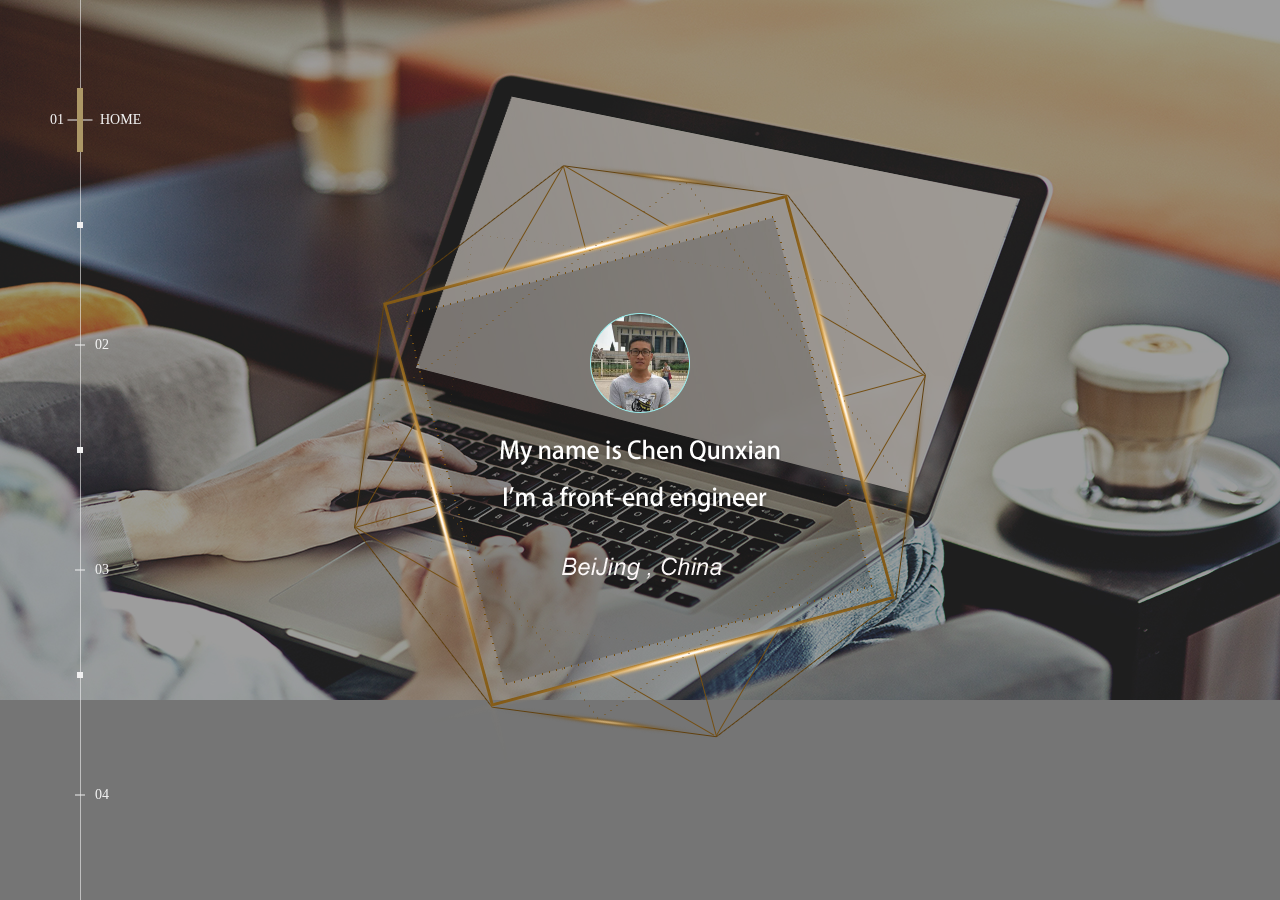
<file: index.html>
<!DOCTYPE html>
<html lang="en">
<head>
    <meta charset="UTF-8">
    <title>陈群先个人站</title>
    <link rel="stylesheet" href="css/index.css">
    <link rel="stylesheet" href="css/animate.css">
    <script src="js/jquery-1.11.1.min.js"></script>
    <script src="js/move.js"></script>
    <script src="js/index.js"></script>
</head>
<body>
<!--  左侧导航 -->
<div class="navbar" id="navbar">
    <i class="point"></i>
    <i class="point"></i>
    <i class="point"></i>
    <div>
     <span class="level on" data-level="1" style="top:12.5%;">
        <i class="line"></i>
        <i class="bar"></i>
        <em  class="level_num">01</em>
        <em class="level_txt">HOME</em>
    </span>
    <span class="level" data-level="2" style="top:37.5%;">
        <i class="line"></i>
        <i class="bar"></i>
        <em class="level_num">02</em>
        <em class="level_txt">ABOUT</em>
    </span>
    <span class="level" data-level="3" style="top:62.5%;">
        <i class="line"></i>
        <i class="bar"></i>
        <em class="level_num">03</em>
        <em class="level_txt">WORK</em>
    </span>
    <span class="level" data-level="4" style="top:87.5%;">
        <i class="line"></i>
        <i class="bar"></i>
        <em class="level_num">04</em>
        <em class="level_txt">CONTACT</em>
    </span>
    </div>

</div>

<!-- 主体内容  -->
<div class="pages">
    <div class="pages_cont"  id="page">
        <div id="home" class="section menu active" style="background:url(images/index.jpg) no-repeat;">
			<div class="mask">
				<div class="move" id="move">
					<div class="img" id="img"><img src="images/emp.png" url="images/2.png"></div>
					<div class="border" id="border">
						<img src="images/emp.png" url="images/11.png" width="100" height="100" alt="" class="border_top"><br>
						<img src="images/emp.png" url="images/name.png" alt="" class="border_name"><br />
						<img src="images/emp.png" url="images/job.png" alt="" class="border_job"><br />
						<img src="images/emp.png" url="images/addr.png" alt="" class="border_addr">
					</div>
				</div>
				<!--<div id="photo" class="photo" >
					<img src="images/photo.png" width="120" height="120" alt="" class="animated bounceInDown" >
				</div>
				<h3 id="tit" class="tit animated bounceInUp">HELLO</h3>
				<p class="name animated bounceInRight">my name is Chen Qunxian</p>
				<p class="job animated bounceInLeft">I'm a front-end engineer born in Shandong Province.</p>
	
				<div class="hobby">
					<span class="line animated bounceInLeft"></span>
					<img src="images/book.png" width="50" height="50" alt="" class=" animated rotateIn">
					<img src="images/fla.png"  width="50" height="50" alt="" class=" animated rotateIn">
					<img src="images/run.png"  width="50" height="50" alt="" class=" animated rotateIn">
					<span class="line animated bounceInRight"></span>
				</div>-->
			</div>
            
        </div>
        <div id="about" class="section menu">
			
            <div class="container clearfix">
				<div class="person fl">
					<img src="images/emp.png" url="images/ppp.png" width="240" alt="" class="fl">
					<img src="images/emp.png" url="images/ppp2.png" width="280" alt="" class="fr" style="margin-top:-19px;">
				</div>
				<div class="content fr">
					<div class="col">
						<h3>MY SKILLS:</h3>
						<ul id="skill">
							<li><span id="html5" class="expand green"></span><em>HTML 5</em></li>
							<li><span id="css3" class="expand red"></span><em>CSS 3</em></li>
							<li><span id="Javascript" class="expand orange"></span><em>Javascript</em></li>
							<li><span id="jquery" class="expand blue"></span><em>jQuery</em></li>
							<li><span id="AngularJs" class="expand green"></span><em>AngularJs</em></li>
							<li><span id="VueJs" class="expand"></span><em>VueJs</em></li>
						</ul>
					</div>
				</div>
			</div>
        </div>
        <div id="work" class="section menu" style="background:-webkit-linear-gradient(left top,#33CC66

, #33FF99)">
			<div class="list">
				<ul id="ul1">
					<li><a href="demo/baidu/index.html"><img src="images/baidu1.png" alt=""></a></li>
					<li><a href="demo/sina/index.html"><img src="images/xinlang.png" alt=""></a></li>
					<li><a href="demo/3Dcircle/index.html"><img src="images/3dcircle.png" alt=""></a></li>
					<li><a href="demo/weibo/index.html"><img src="images/weibo.png" alt=""></a></li>
					<li><a href="demo/scroll/index.html"><img src="images/scroll.png" alt=""></a></li>
					<li class="mar"><a href="demo/slider/index.html"><img src="images/slider.png" alt=""></a></li>
					<li><a href="#"><img src="images/juhuasuan.png" alt=""></a></li>
					<li><a href="demo/xiaohao_m/index.html"><img src="images/xiaohao.png" alt=""></a></li>
					<li><a href="#"><img src="images/input.png" alt=""></a></li>
					<li><a href="demo/clock/index.html"><img src="images/biao.png" alt=""></a></li>
					<li><a href="demo/calendar/index.html"><img src="images/rili.png" alt=""></a></li>
					<li><a href="demo/windows/index.html"><img src="images/canvas.png" alt=""></a></li>
					<li><a href="demo/message/index.html"><img src="images/liuyan.png" alt=""></a></li>
					<li><a href="demo/taobao-m/index.html"><img src="images/taobao.png" alt=""></a></li>
				</ul>
			</div>
		</div>
        <div id="contact" class="section menu">
			<div class="addr">
				<h2>Jeyson Chen</h2>
				<p>Tel: 173 1045 0516</p>
				<p>QQ: 993834815</p>
				<p>chenqunxian01@163.com</p>
				
			</div>
		</div>
    </div>
</div>
</body>
</html>
</file>
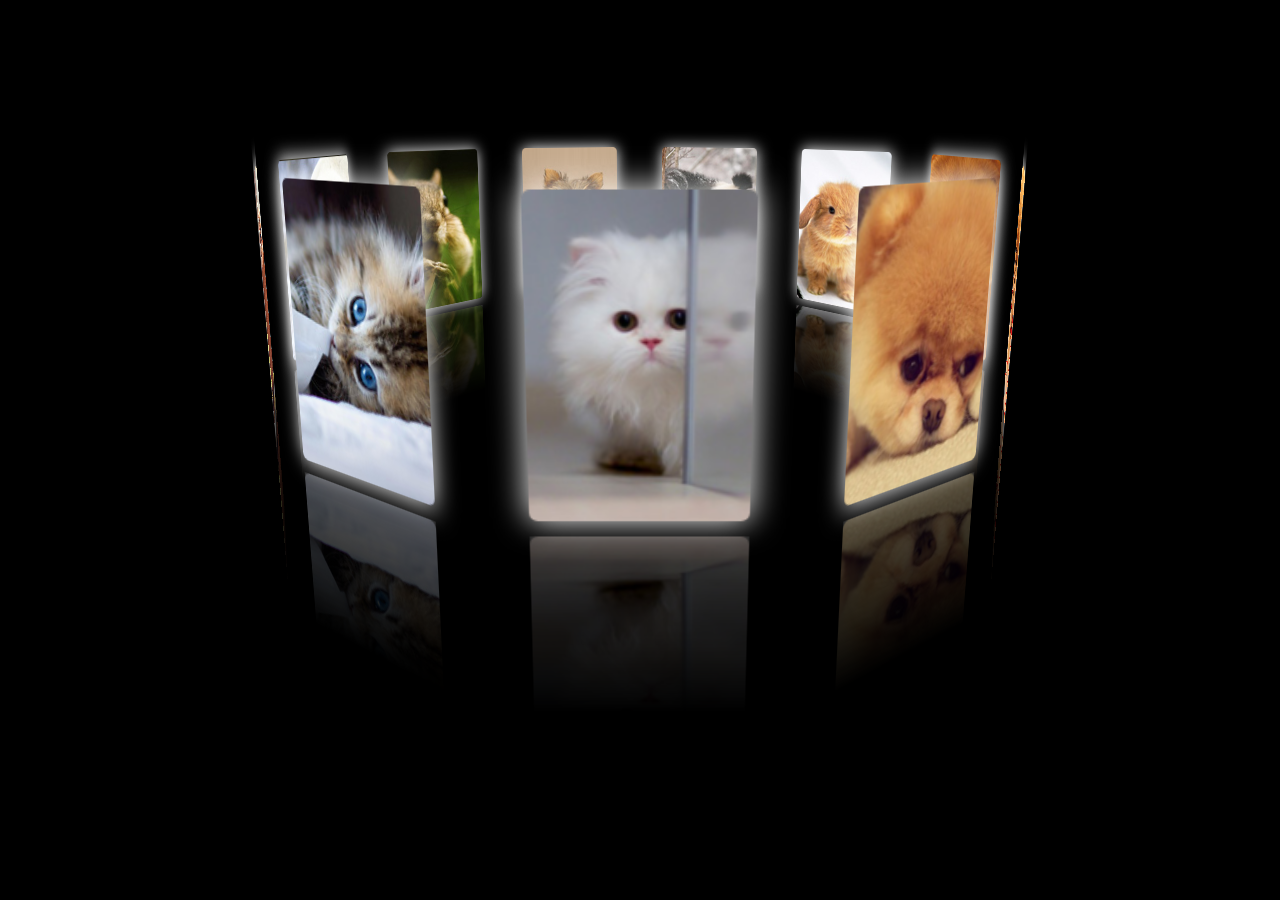
<file: demo/3Dcircle/index.html>
<!DOCTYPE html>
<html lang="en">
<head>
    <meta charset="UTF-8">
    <title>智能社—http://www.zhinengshe.com</title>
    <style>
        *{
            margin: 0;
            padding: 0;
            list-style: none;
        }
        body{
            background: #000;
        }
        #ul1{
            width:133px;
            height:200px;
            position: absolute;
            left:50%;
            margin-left: -67px;
            top:160px;
            transform-style:preserve-3d;

            transform:perspective(800px) rotateX(-10deg);
        }
        #ul1 li{
            color: #fff;
            position: absolute;
            left: 0;
            top:0;
            width:100%;
            height:100%;
            background: url(img2/1.jpg) no-repeat;
            border-radius: 5px;
            box-shadow: 0 0 20px #fff;
            -webkit-box-reflect: below 10px -webkit-linear-gradient(rgba(0,0,0,0) 40%, rgba(0,0,0,0.4));
        }

        /*#ul1:active li{
            transform:rotateY(50deg) translateZ(200px);
        }*/
    </style>
    <script>
        window.onload=function(){
            var oUl=document.getElementById('ul1');

            var N=11;
            for(var i=0; i<N; i++){
                var oLi=document.createElement('li');
                oLi.style.backgroundImage='url(img2/'+(i+1)+'.jpg)';
                oUl.appendChild(oLi);

                oLi.style.transition='1s all ease '+(N-i)*200+'ms';

                (function(oLi,i){
                    setTimeout(function(){
                        oLi.style.transform='rotateY('+360/N*i+'deg) translateZ(340px)';
                    },0)
                })(oLi,i);
            }

            var aLi=oUl.children;

            function close(){
                for(var i=0; i<aLi.length; i++){
                    aLi[i].style.transition='none';
                }
            }

            var bReady=true;
            aLi[0].addEventListener('transitionend',function(){
                rotateChange();
				
            },false);

            var x=0;
            var y=0; //拖拽刚好跟旋转相反
            var iSpeedX=0;
            var lastX=0;
            var timer=null;

            document.onmousedown=function(ev){
				
                var oEvent=ev || event;
                var disX=oEvent.clientX-y;
                var disY=oEvent.clientY-x;
                clearInterval(timer);

                document.onmousemove=function(ev){
				
                    var oEvent=ev || event;

                    y=oEvent.clientX-disX;
                    x=oEvent.clientY-disY;

                    document.title=x+','+y;
                    close();
                    rotateChange();

                    iSpeedX=oEvent.clientX-lastX;

                    lastX=oEvent.clientX;
                };
                document.onmouseup=function(){
                    document.onmousemove=null;
                    document.onmouseup=null;

                    //alert(iSpeedX);
                    timer=setInterval(function(){
                        iSpeedX*=0.95;

                        y+=iSpeedX;

                        rotateChange();
                    },30);
					
					bReady=true;
                };
                return false;
            };


            function rotateChange(){
				if(bReady==false)return;
				bReady=false;
                for(var i=0; i<aLi.length; i++){
                    aLi[i].style.transform='rotateY('+(360/N*i+y)+'deg) translateZ(340px)';
                    var d=Math.abs(Math.abs((360/N*i+y)%360)-180);

                    var scale=d/180;

                    scale<0.2 && (scale=0.2);

                    aLi[i].style.opacity=scale;
                }
				
            }
        };
    </script>
</head>
<body>
    <ul id="ul1">
    </ul>
</body>
</html>
</file>
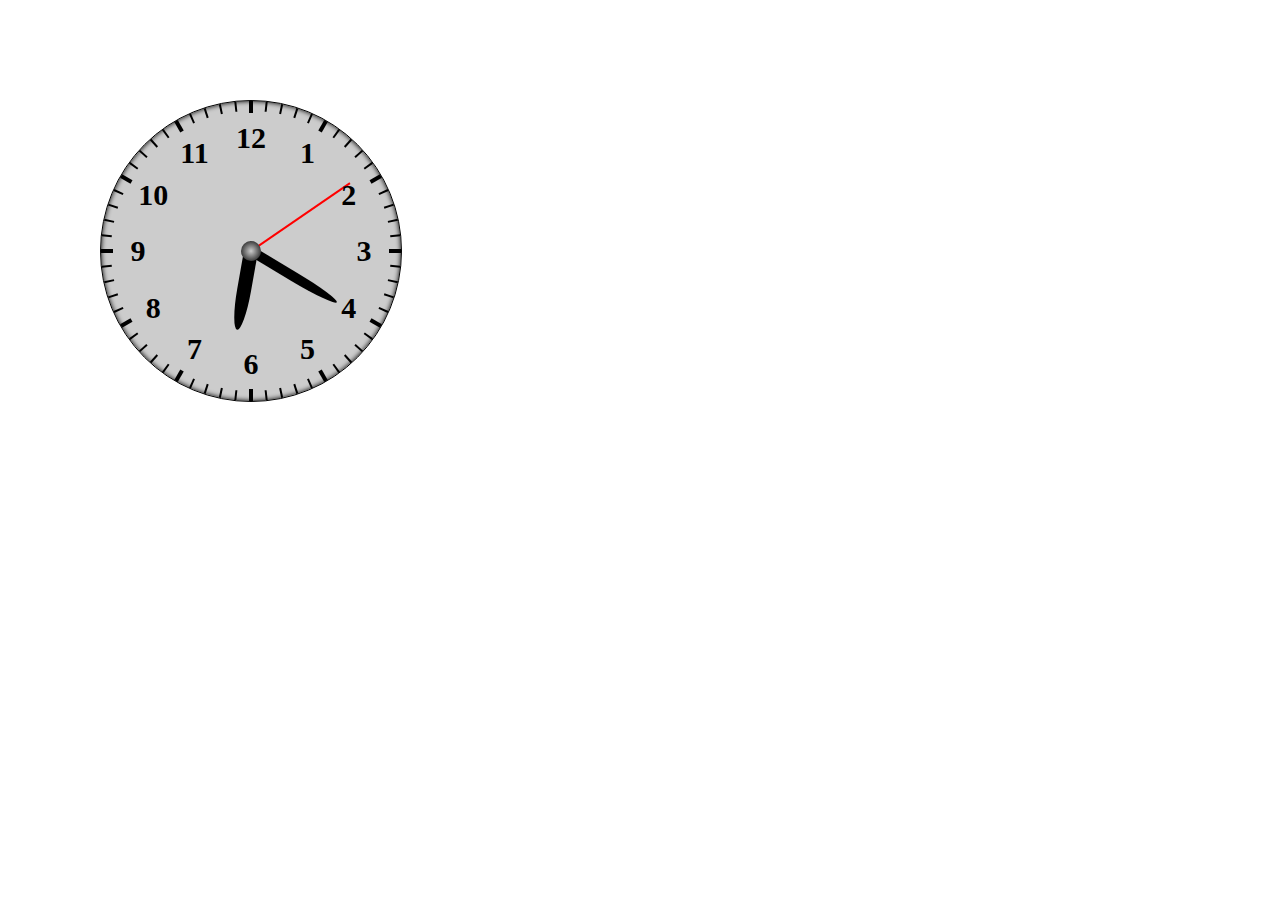
<file: demo/clock/index.html>
<!DOCTYPE html>
<html lang="en">
<head>
    <meta charset="UTF-8">
    <title>智能社—http://www.zhinengshe.com</title>
    <style>
        html,body{
            overflow: hidden;
        }
        .box{
            width:300px;
            height:300px;
            border: 1px solid #000;
            background: #ccc;
            border-radius: 50%;
            box-shadow:inset 0 0 5px #000;
            position: absolute;
            left:100px;
            top:100px;
        }
        .cap{
            width:20px;
            height:20px;
            background: -webkit-radial-gradient(#ccc,#000);
            position: absolute;
            left:50%;
            top:50%;
            margin: -10px 0 0 -10px;
            border-radius: 50%;
        }
        .box div{
            transform-origin: bottom center;
        }
        .hour{
            width:14px;
            height:80px;
            background: #000;
            position: absolute;
            left:50%;
            top:50%;
            margin-left: -7px;
            margin-top: -80px;
            border-radius: 50% 50% 0 0;
        }
        .min{
            width:10px;
            height:100px;
            background: #000;
            position: absolute;
            left:50%;
            top:50%;
            margin-left: -5px;
            margin-top: -100px;
            border-radius: 50% 50% 0 0;
        }
        .sec{
            width:2px;
            height:120px;
            background: #f00;
            position: absolute;
            left:50%;
            top:50%;
            margin-left: -1px;
            margin-top: -120px;
        }
        .scale{
            width:2px;
            height:10px;
            background: #000;
            position:absolute;
            left:50%;
            margin-left: -1px;
            transform-origin: center 150px;
        }
        .bS{
            width:4px;
            height:12px;
            background: #000;
            position:absolute;
            left:50%;
            margin-left: -2px;
            transform-origin: center 150px;
        }
        .bS strong{
            width:100px;
            text-align: center;
            position: absolute;
            left:50%;
            margin-left: -50px;
            margin-top: 20px;
            font-size: 30px;
        }
    </style>
    <script>
        window.onload=function(){
            var oDiv=document.querySelector('.box');
            var oH=document.querySelector('.hour');
            var oM=document.querySelector('.min');
            var oS=document.querySelector('.sec');

            var iSpeedX=0;
            var iSpeedY=0;
            var lastX=0;
            var lastY=0;
            var timer=null;

            //画刻度
            var N=60;
            for(var i=0; i<N; i++){
                var oSpan=document.createElement('span');
                if(i%5==0){
                    oSpan.className='bS';

                    var n=i/5==0?12:i/5;
                    oSpan.innerHTML='<strong>'+n+'</strong>';
                    oSpan.children[0].style.transform='rotate('+-i*6+'deg)';
                }else{
                    oSpan.className='scale';
                }
                oSpan.style.transform='rotate('+i*6+'deg)';
                oDiv.appendChild(oSpan);
            }

            function tick(){
                var oDate=new Date();
                var h=oDate.getHours();
                var m=oDate.getMinutes();
                var s=oDate.getSeconds();
                var ms=oDate.getMilliseconds();

                oH.style.transform='rotate('+(h*30+m/60*30)+'deg)';
                oM.style.transform='rotate('+(m*6+s/60*6)+'deg)';
                oS.style.transform='rotate('+(s*6+ms/1000*6)+'deg)';
            }
            tick();
            setInterval(tick,30);

            oDiv.onmousedown=function(ev){
                var oEvent=ev || event;
                var disX=oEvent.clientX-oDiv.offsetLeft;
                var disY=oEvent.clientY-oDiv.offsetTop;

                clearInterval(timer);

                document.onmousemove=function(ev){
                    var oEvent=ev || event;
                    oDiv.style.left=oEvent.clientX-disX+'px';
                    oDiv.style.top=oEvent.clientY-disY+'px';

                    iSpeedX=oEvent.clientX-lastX;
                    iSpeedY=oEvent.clientY-lastY;

                    lastX=oEvent.clientX;
                    lastY=oEvent.clientY;
                };

                document.onmouseup=function(){
                    document.onmousemove=null;
                    document.onmouseup=null;

                    doMove2();
                };
                return false;
            };

            function doMove2(){
                timer=setInterval(function(){
                    iSpeedY+=3;

                    var l=oDiv.offsetLeft+iSpeedX;
                    var t=oDiv.offsetTop+iSpeedY;
                    if(t>=document.documentElement.clientHeight-oDiv.offsetHeight){
                        t=document.documentElement.clientHeight-oDiv.offsetHeight;
                        iSpeedY*=-0.8;
                        iSpeedX*=0.8;
                    }
                    if(t<=0){
                        t=0;
                        iSpeedY*=-0.8;
                        iSpeedX*=0.8;
                    }
                    if(l>=document.documentElement.clientWidth-oDiv.offsetWidth){
                        l=document.documentElement.clientWidth-oDiv.offsetWidth;
                        iSpeedX*=-0.8;
                        iSpeedY*=0.8;
                    }
                    if(l<=0){
                        l=0;
                        iSpeedX*=-0.8;
                        iSpeedY*=0.8;
                    }
                    oDiv.style.left=l+'px';
                    oDiv.style.top=t+'px';

                    if(Math.abs(iSpeedX)<1)iSpeedX=0;
                    if(Math.abs(iSpeedY)<1)iSpeedY=0;

                    if(iSpeedX==0 && iSpeedY==0 && t==document.documentElement.clientHeight-oDiv.offsetHeight){
                        clearInterval(timer);
                    }
                },30);
            }
        };
    </script>
</head>
<body>
    <div class="box">
        <div class="hour"></div>
        <div class="min"></div>
        <div class="sec"></div>
        <div class="cap"></div>

    </div>
</body>
</html>
</file>
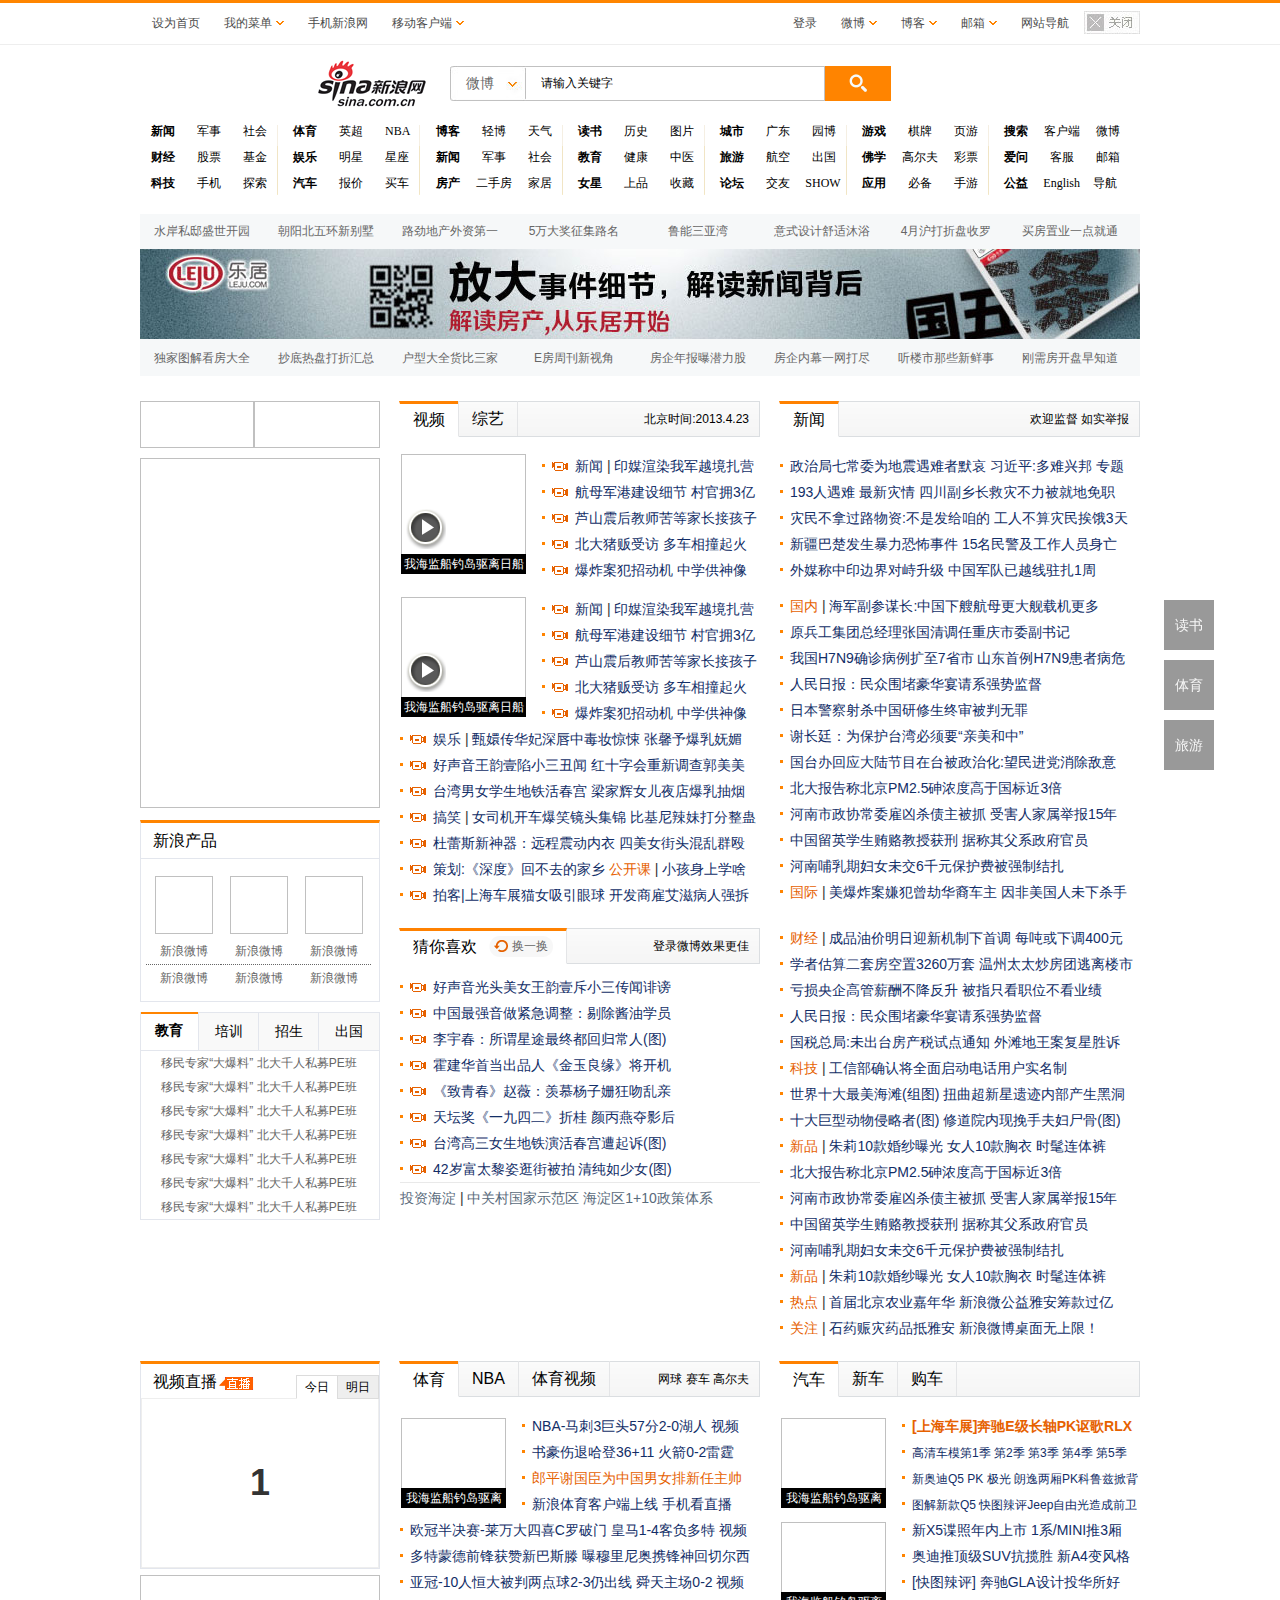
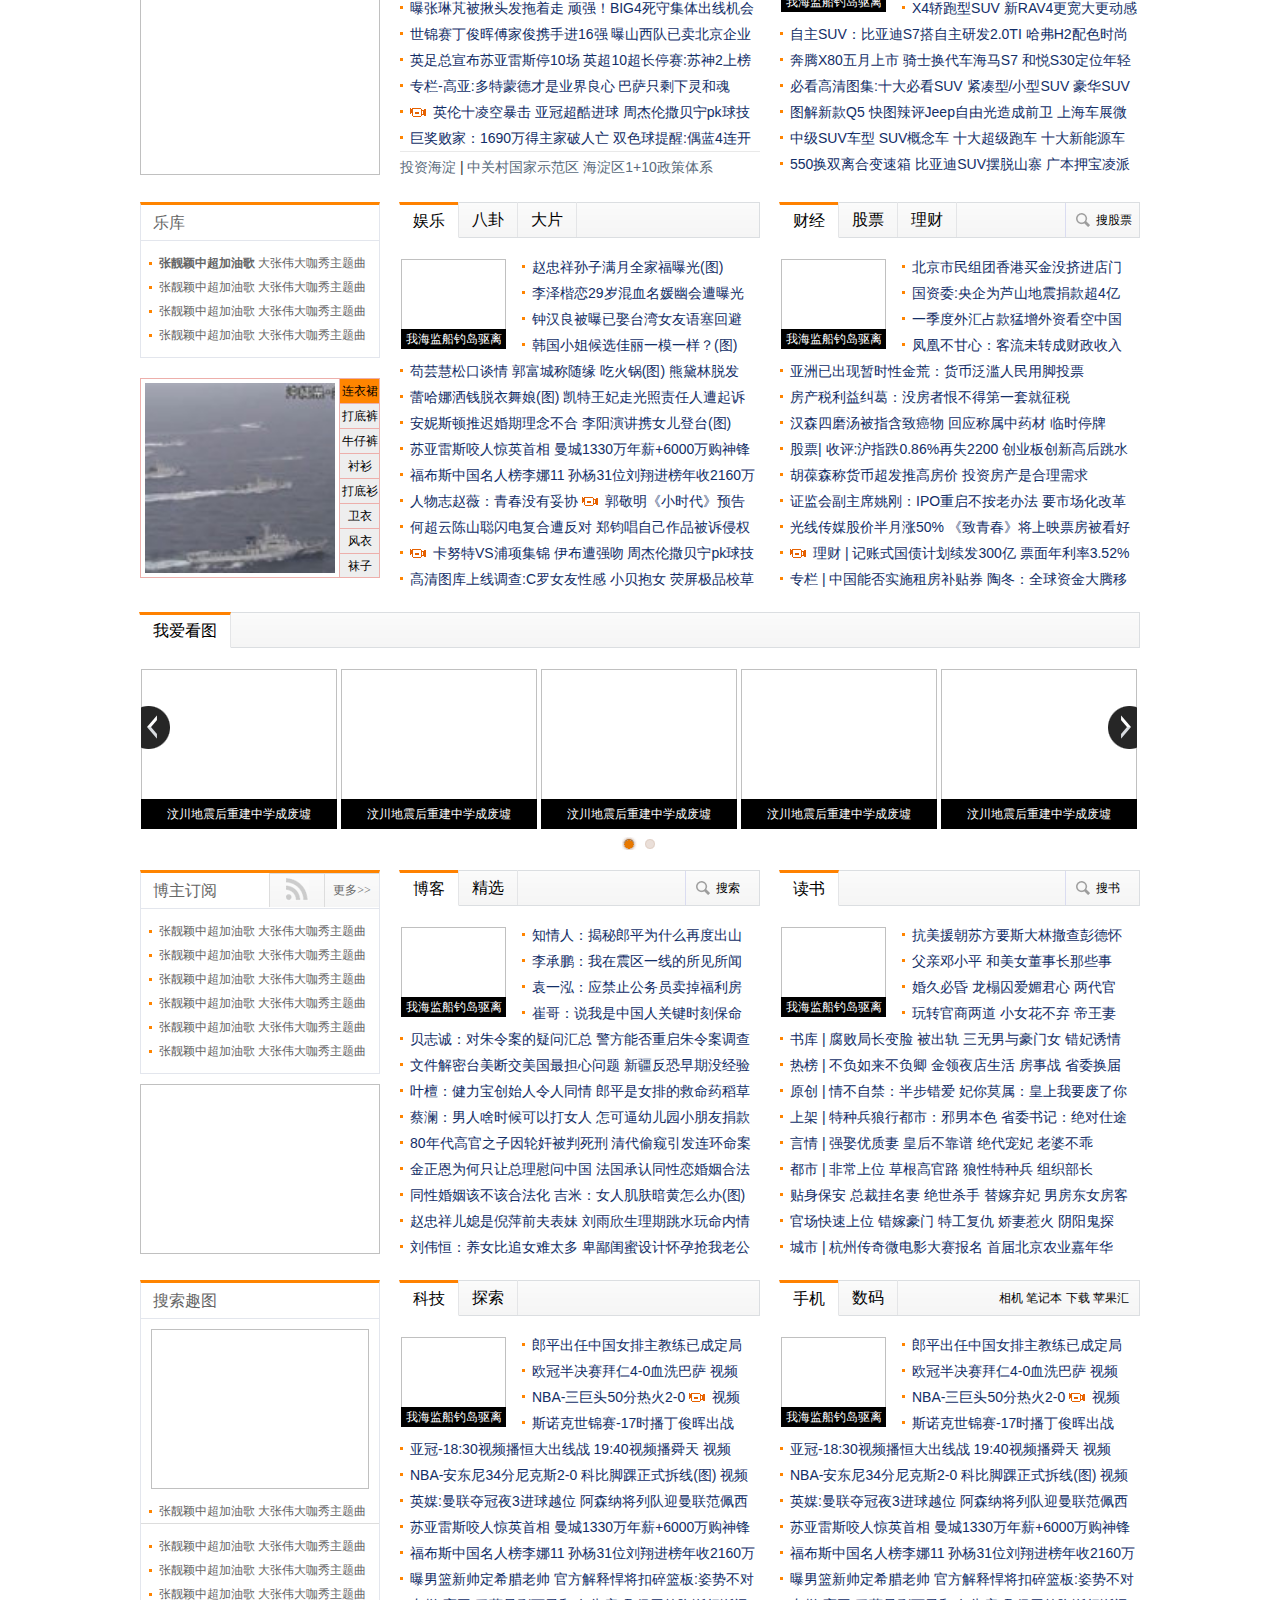
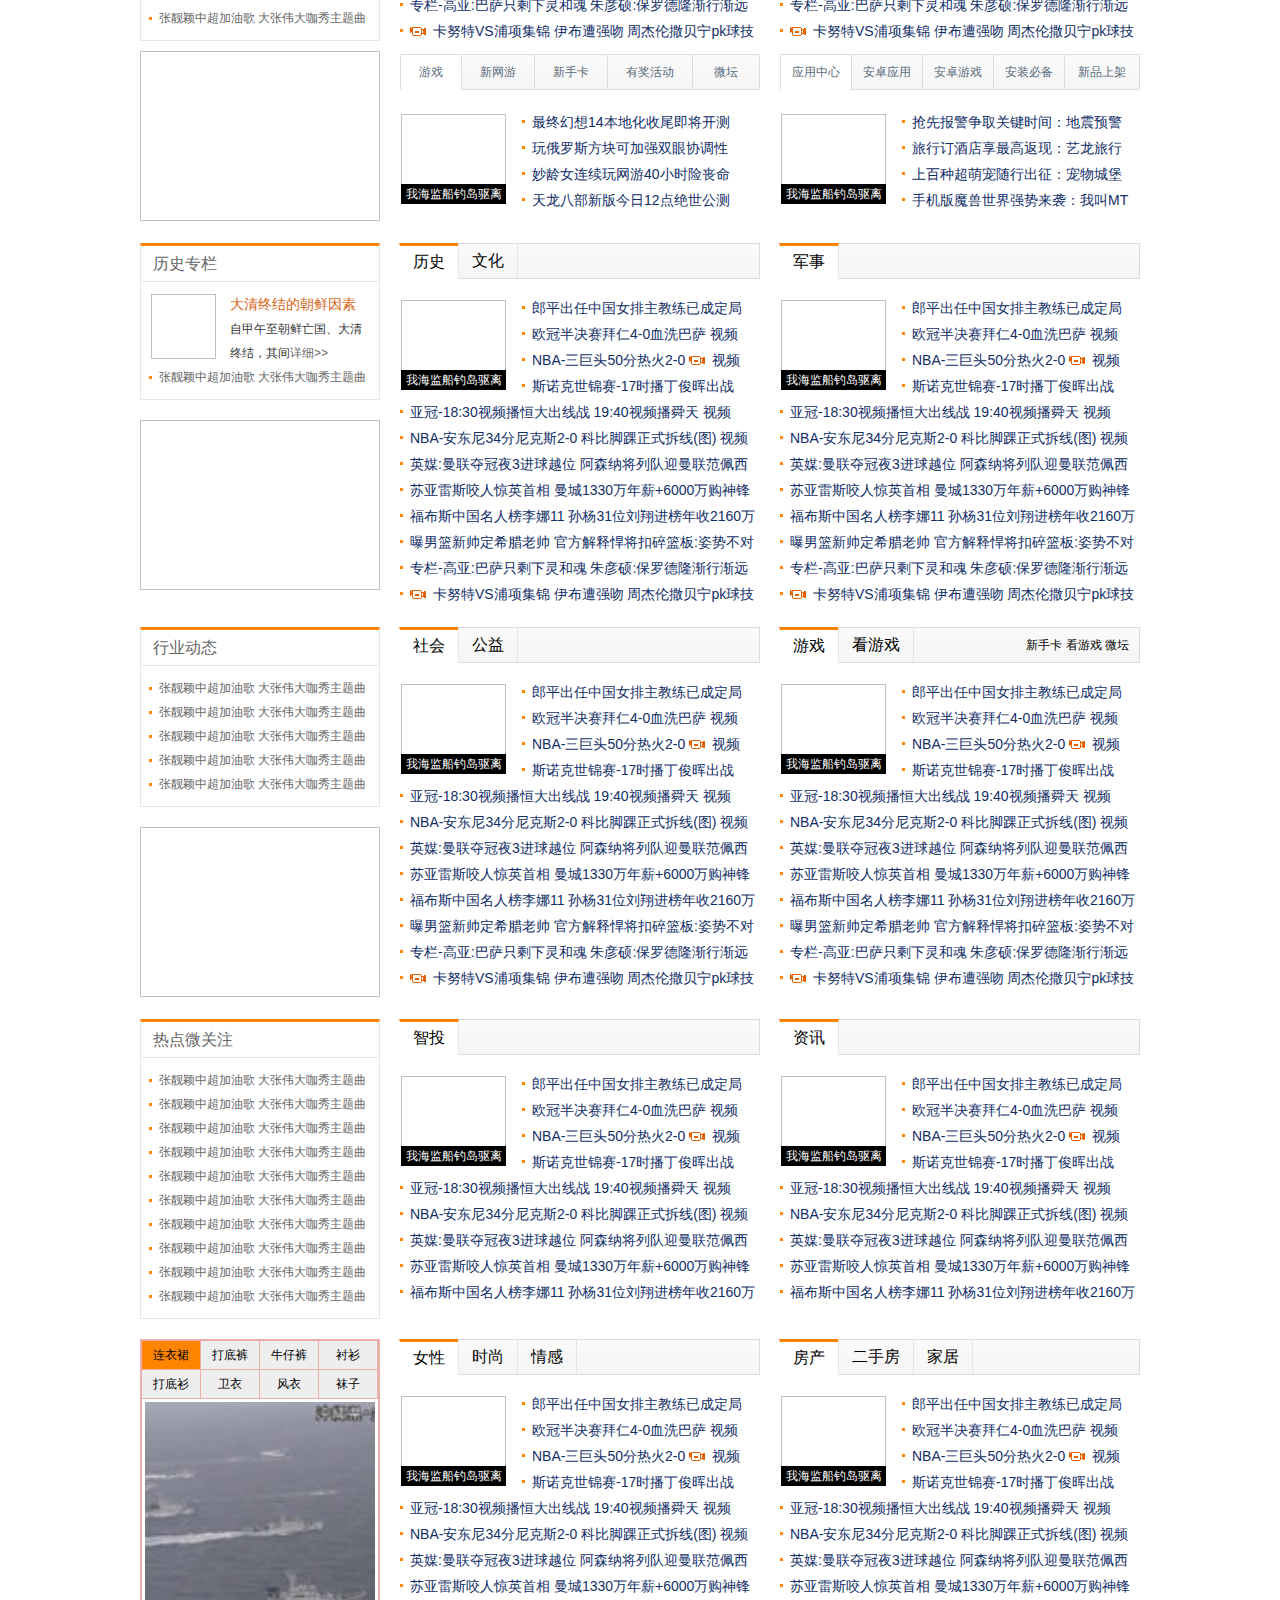
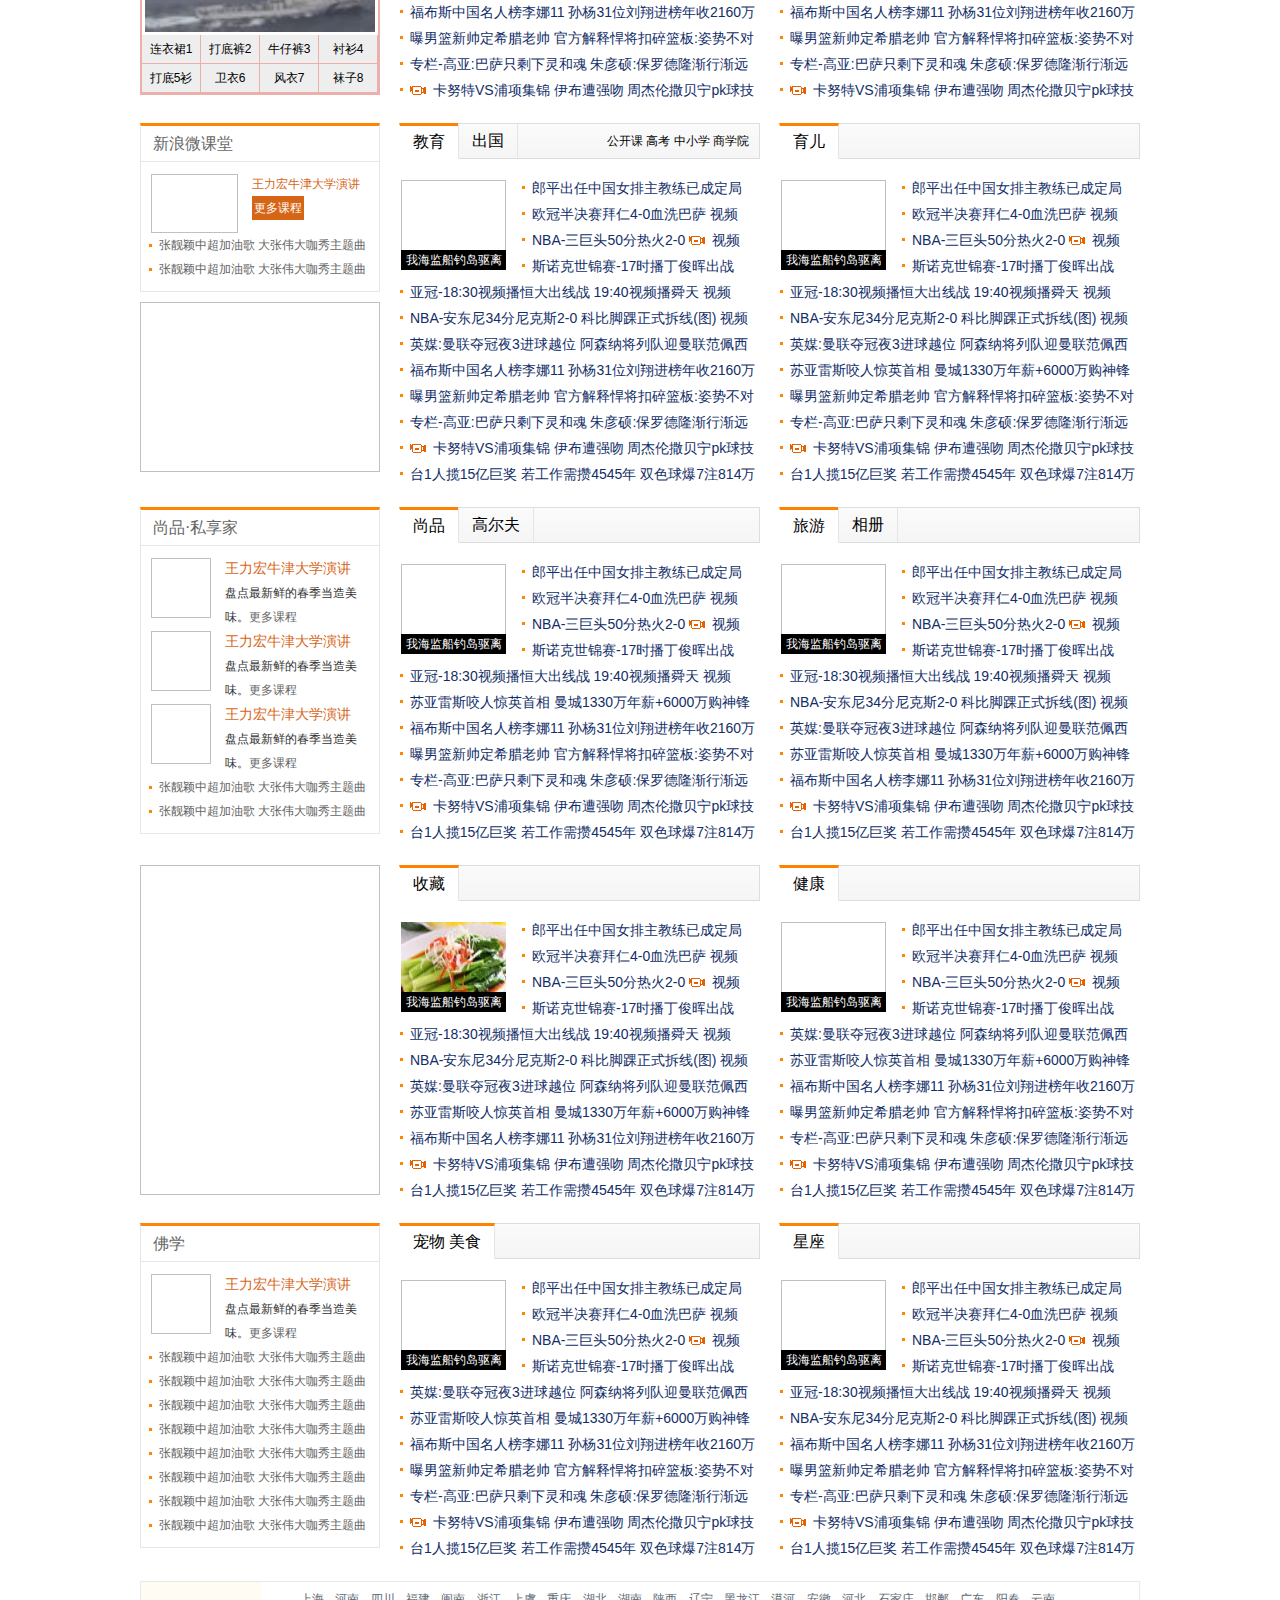
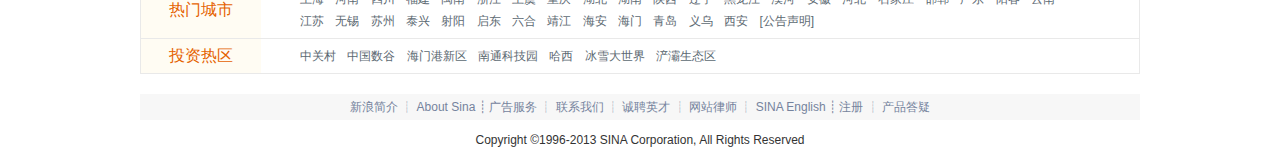
<file: demo/sina/index.html>
<!doctype html>
<html>
<head>
    <meta charset="utf-8">
    <title>sina</title>
    <link type="text/css" rel="stylesheet" href="css/main.css"/>
    <script src="js/jquery-1.11.1.min.js"></script>
    <script src="js/sina.js"></script>
    <script src="js/jquery.SuperSlide.2.1.1.js"></script>

</head>

<body>
<div id="top-nav">
	<div class="top-nav-wrap clearfix">
    	<ul class="tn-nav" id="tn-nav">
        	<li><a href="#"><span>设为首页</span></a></li>
            <li class="show_down"><a href="#"><span class="tn-arrow">我的菜单</span></a>
            	<div class="tn-menu">
                	<a href="#">新闻</a>
                    <a href="#">体育</a>
                    <a href="#">财经</a>
                    <a href="#">科技</a>
                </div>
            </li>
            <li><a href="#"><span>手机新浪网</span></a></li>
            <li class="show_down"><a href="#"><span class="tn-arrow">移动客户端</span></a>
            	<div class="tn-menu">
                	<a href="#">新浪微博</a>
                    <a href="#">新浪新闻</a>
                    <a href="#">新浪财经</a>
                    <a href="#">新浪微盘</a>
                    <a href="#">天气</a>
                </div>
            </li>
        </ul>
        
        <a href="javascript:;" id="tn-close">关闭</a>
        
        <ul class="tn-nav2" id="tn-nav2">
        	<li><a href="#"><span>登录</span></a>
            	<div class="tn-login">
                	<div class="tn-box">
                    	<div class="tnb-l">
                        	<p class="login-p">新浪微博、博客、邮箱帐号，请直接登录</p>
                            
                            <form>
                            	<ul>
                                    <li><input type="text" value="微博/博客/邮箱" class="login-txt"/></li>
                                    <li><input type="password" value="请输入密码" class="login-pwd"/></li>
                                    <li>
                                    	<input type="button" value="登录" class="login-btn">
                                    	<p><input type="checkbox" checked id="chk"><label for="chk">下次自动登录</label></p>
                                        <a href="#">忘记密码</a>
                                    </li>
                                </ul>
                            </form>
                        </div>
                        
                        <div class="tnb-r">
                        	<a href="javascript:;" class="login-close" id="login-close">×</a>
                        	<p>还未开通？立即免费注册吧！</p>
                            <a href="javascript:;">立即开通<i></i></a>
                        </div>
                    </div>
                </div>
            </li>
            <li class="show_down"><a href="#"><span class="tn-arrow">微博</span></a>
            	<div class="tn-menu">
                	<a href="#">私信</a>
                    <a href="#">评论</a>
                    <a href="#">@我</a>
                </div>
            </li>
            <li class="show_down"><a href="#"><span class="tn-arrow">博客</span></a>
            	<div class="tn-menu">
                	<a href="#">博客评论</a>
                    <a href="#">未读提醒</a>
                </div>
            </li>
            <li class="show_down"><a href="#"><span class="tn-arrow">邮箱</span></a>
            	<div class="tn-menu">
                	<a href="#">免费邮箱</a>
                    <a href="#">企业邮箱</a>
                    <a href="#">VIP邮箱</a>
                </div>
            </li>
            <li><a href="#"><span>网站导航</span></a></li>
        </ul>
    </div>
</div>

<div id="search" class="clearfix">
	<h1><a href="#"><img src="images/LOGO_1x.png" width="111" height="47" alt="sina"></a></h1>
    
    <div class="sbar" id="sbar">
    	<form>
        	<div class="s-slt">
            	<h3>微博</h3>
                <ul>
                	<li><a href="javascript:;">新闻</a></li>
                    <li><a href="javascript:;">微博</a></li>
                    <li><a href="javascript:;">图片</a></li>
                    <li><a href="javascript:;">新闻人</a></li>
                    <li><a href="javascript:;">更多&gt;&gt;</a></li>
                </ul>
            </div>
            <div class="s-txt">
            	<input type="text" value="请输入关键字" />
            </div>
            <input type="button" class="s-btn" />
        </form>
    </div>
</div><!--search-->

<div id="main">
	<ul class="main-nav">
    	<li>
        	<p><a href="#"><b>新闻</b></a><a href="#">军事</a><a href="#">社会</a></p>
            <p><a href="#"><b>财经</b></a><a href="#">股票</a><a href="#">基金</a></p>
            <p><a href="#"><b>科技</b></a><a href="#">手机</a><a href="#">探索</a></p>
        </li>
        <li>
        	<p><a href="#"><b>体育</b></a><a href="#">英超</a><a href="#">NBA</a></p>
            <p><a href="#"><b>娱乐</b></a><a href="#">明星</a><a href="#">星座</a></p>
            <p><a href="#"><b>汽车</b></a><a href="#">报价</a><a href="#">买车</a></p>
        </li>
        <li>
        	<p><a href="#"><b>博客</b></a><a href="#">轻博</a><a href="#">天气</a></p>
            <p><a href="#"><b>新闻</b></a><a href="#">军事</a><a href="#">社会</a></p>
            <p><a href="#"><b>房产</b></a><a href="#" class="mna">二手房</a><a href="#">家居</a></p>
        </li>
        <li>
        	<p><a href="#"><b>读书</b></a><a href="#">历史</a><a href="#">图片</a></p>
            <p><a href="#"><b>教育</b></a><a href="#">健康</a><a href="#">中医</a></p>
            <p><a href="#"><b>女星</b></a><a href="#">上品</a><a href="#">收藏</a></p>
        </li>
        <li>
        	<p><a href="#"><b>城市</b></a><a href="#">广东</a><a href="#">园博</a></p>
            <p><a href="#"><b>旅游</b></a><a href="#">航空</a><a href="#">出国</a></p>
            <p><a href="#"><b>论坛</b></a><a href="#">交友</a><a href="#" class="mna2">SHOW</a></p>
        </li>
        <li>
        	<p><a href="#"><b>游戏</b></a><a href="#">棋牌</a><a href="#">页游</a></p>
            <p><a href="#"><b>佛学</b></a><a href="#" class="mna">高尔夫</a><a href="#">彩票</a></p>
            <p><a href="#"><b>应用</b></a><a href="#">必备</a><a href="#">手游</a></p>
        </li>
        <li class="no">
        	<p><a href="#"><b>搜索</b></a><a href="#" class="mna">客户端</a><a href="#">微博</a></p>
            <p><a href="#"><b>爱问</b></a><a href="#">客服</a><a href="#">邮箱</a></p>
            <p><a href="#"><b>公益</b></a><a href="#" class="mna2">English</a><a href="#">导航</a></p>
        </li>
    </ul>
    
    <div class="ads" id="ads">
    	<!--<p>
        	&lt;!&ndash;<a href="#">水岸私邸盛世开园</a>
            <a href="#">朝阳北五环新别墅</a>
            <a href="#">路劲地产外资第一</a>
            <a href="#">5万大奖征集路名</a>
            <a href="#">鲁能三亚湾</a>
            <a href="#">意式设计舒适沐浴</a>
            <a href="#">4月沪打折盘收罗</a>
            <a href="#">买房置业一点就通</a>&ndash;&gt;
        </p>
        <p>&lt;!&ndash;<img _src="images/ads.jpg" width="1000" height="90" />&ndash;&gt;</p>
        <p>
        	&lt;!&ndash;<a href="#">独家图解看房大全</a>
            <a href="#">抄底热盘打折汇总</a>
            <a href="#">户型大全货比三家</a>
            <a href="#">E房周刊新视角</a>
            <a href="#">房企年报曝潜力股</a>
            <a href="#">房企内幕一网打尽</a>
            <a href="#">听楼市那些新鲜事</a>
            <a href="#">刚需房开盘早知道</a>&ndash;&gt;
        </p>-->
    </div><!--ads-->
    
    <div class="part1">
   		<div class="l">
        	<p class="hb">
            	<a href="#"><img width="114" height="47" _src="images/486808.jpg"></a>
				<a href="#"><img width="126" height="47" _src="images/486809.jpg"></a><br>
			</p>
           
            <p style="padding:10px 0 10px 0"><a href="#"><img _src="images/ya.jpg" width="240" height="350"></a></p>
            
            <div class="chanpin">
                <h3><a href="#">新浪产品</a></h3>
                <ul>
                    <li>
                        <a href="#">
                            <img _src="images/ico.jpg" width="58" height="58">
                            <span>新浪微博</span>
                        </a>
                        
                        <a href="#">
                            <img _src="images/ico1.png" width="58" height="58">
                            <span>新浪微博</span>
                        </a>
                        
                        <a href="#">
                            <img _src="images/ico3.png" width="58" height="58">
                            <span>新浪微博</span>
                        </a>
                    </li>
                    <li>
                        <a href="#" class="dot">新浪微博</a>
                        <a href="#" class="dot">新浪微博</a>
                        <a href="#" class="dot">新浪微博</a>
                    </li>
                </ul>
            </div>
            
            <div class="blank10"></div>
            
            <div class="tab" id="tab01">
                <ul class="t1-ul">
                    <li class="on"><a href="javascript:;">教育</a></li>
                    <li><a href="javascript:;">培训</a></li>
                    <li><a href="javascript:;">招生</a></li>
                    <li><a href="javascript:;">出国</a></li>
                </ul>
                
                <div class="t1-box">
                    <div style="display:block;">
                        <ul>
                            <li><a href="#">移民专家“大爆料” 北大千人私募PE班</a></li>
                            <li><a href="#">移民专家“大爆料” 北大千人私募PE班</a></li>
                            <li><a href="#">移民专家“大爆料” 北大千人私募PE班</a></li>
                            <li><a href="#">移民专家“大爆料” 北大千人私募PE班</a></li>
                            <li><a href="#">移民专家“大爆料” 北大千人私募PE班</a></li>
                            <li><a href="#">移民专家“大爆料” 北大千人私募PE班</a></li>
                            <li><a href="#">移民专家“大爆料” 北大千人私募PE班</a></li>
                        </ul>
                    </div>
                    <div style="">
                        <ul>
                            <li><a href="#">2222222募PE班</a></li>
                            <li><a href="#">移民专家“大爆料” 北大千人私募PE班</a></li>
                            <li><a href="#">移民专家“大爆料” 北大千人私募PE班</a></li>
                            <li><a href="#">移民专家“大爆料” 北大千人私募PE班</a></li>
                            <li><a href="#">移民专家“大爆料” 北大千人私募PE班</a></li>
                            <li><a href="#">移民专家“大爆料” 北大千人私募PE班</a></li>
                            <li><a href="#">移民专家“大爆料” 北大千人私募PE班</a></li>
                        </ul>
                    </div>
                    <div style="">
                        <ul>
                            <li><a href="#">移民3333333E班</a></li>
                            <li><a href="#">移民专家“大爆料” 北大千人私募PE班</a></li>
                            <li><a href="#">移民专家“大爆料” 北大千人私募PE班</a></li>
                            <li><a href="#">移民专家“大爆料” 北大千人私募PE班</a></li>
                            <li><a href="#">移民专家“大爆料” 北大千人私募PE班</a></li>
                            <li><a href="#">移民专家“大爆料” 北大千人私募PE班</a></li>
                            <li><a href="#">移民专家“大爆料” 北大千人私募PE班</a></li>
                        </ul>
                    </div>
                    <div style="">
                        <ul>
                            <li><a href="#">移民4444444</a></li>
                            <li><a href="#">移民专家“大爆料” 北大千人私募PE班</a></li>
                            <li><a href="#">移民专家“大爆料” 北大千人私募PE班</a></li>
                            <li><a href="#">移民专家“大爆料” 北大千人私募PE班</a></li>
                            <li><a href="#">移民专家“大爆料” 北大千人私募PE班</a></li>
                            <li><a href="#">移民专家“大爆料” 北大千人私募PE班</a></li>
                            <li><a href="#">移民专家“大爆料” 北大千人私募PE班</a></li>
                        </ul>
                    </div>
                </div>
            </div>
        </div>
        
        <div class="m">
            <div class="m-tab" id="m-tab">
                <div class="title clearfix">
                     <ul>
                         <li class="on"><a href="#">视频</a></li>
                         <li><a href="#">综艺</a></li>
                     </ul>

                     <a href="#" class="more" id="today">北京时间:2013.4.23 </a>
                 </div>

                 <div class="box">
                     <div class="b-box" style="display:block">
                         <ul>
                             <li class="padding1">
                                 <a href="#" class="pic">
                                     <img _src="images/img.jpg" width="125" height="120">
                                     <i></i>
                                     <span>我海监船钓岛驱离日船</span>
                                 </a>

                                 <p><a class="b-box-list" href="">新闻</a>
 | <a target="_blank" href="#">印媒渲染我军越境扎营</a></p>
                                 <p><a class="b-box-list" href="#">航母军港建设细节 村官拥3亿</a></p>
                                 <p><a class="b-box-list" href="#">芦山震后教师苦等家长接孩子</a></p>
                                 <p><a class="b-box-list" href="#">北大猪贩受访 多车相撞起火</a></p>
                                 <p><a class="b-box-list" href="#">爆炸案犯招动机 中学供神像</a></p>
                             </li>
                             <li>
                                 <a href="#" class="pic">
                                     <img _src="images/img.jpg" width="125" height="120">
                                     <i></i>
                                     <span>我海监船钓岛驱离日船</span>
                                 </a>

                                 <p><a class="b-box-list" href="">新闻</a> | <a target="_blank" href="#">印媒渲染我军越境扎营</a></p>
                                 <p><a class="b-box-list" href="#">航母军港建设细节 村官拥3亿</a></p>
                                 <p><a class="b-box-list" href="#">芦山震后教师苦等家长接孩子</a></p>
                                 <p><a class="b-box-list" href="#">北大猪贩受访 多车相撞起火</a></p>
                                 <p><a class="b-box-list" href="#">爆炸案犯招动机 中学供神像</a></p>
                             </li>
                             <li><p><a class="b-box-list" href="#">娱乐</a> | <a href="#">甄嬛传华妃深唇中毒妆惊悚 张馨予爆乳妩媚</a></p></li>
                             <li><p><a class="b-box-list" href="#">好声音王韵壹陷小三丑闻 红十字会重新调查郭美美</a></p></li>
                             <li><p><a class="b-box-list" href="#">台湾男女学生地铁活春宫 梁家辉女儿夜店爆乳抽烟</a></p></li>
                             <li><p><a class="b-box-list" href="#">搞笑</a> | <a href="#">女司机开车爆笑镜头集锦 比基尼辣妹打分整蛊</a></p></li>
                             <li><p><a class="b-box-list" href="#">杜蕾斯新神器：远程震动内衣 四美女街头混乱群殴</a></p></li>
                             <li><p><a class="b-box-list" href="#">策划:《深度》回不去的家乡</a> <a href="#" class="linkRed">公开课</a> | <a href="#">小孩身上学啥</a></p></li>
                             <li><p><a class="b-box-list" href="#">拍客|上海车展猫女吸引眼球 开发商雇艾滋病人强拆</a></p></li>
                         </ul>
                     </div>

                     <div class="b-box" style="">
                         <ul>
                             <li class="padding1">
                                 <a href="#" class="pic">
                                     <img _src="images/img13.jpg" width="125" height="120">
                                     <i></i>
                                     <span>我船钓岛驱离日船</span>
                                 </a>

                                 <p><a class="b-box-list" href="">星跳水立方:俞灏明祈福雅安</a></p>
                                 <p><a class="b-box-list" href="#">梦想秀:史上最萌父女来袭</a></p>
                                 <p><a class="b-box-list" href="#">百里挑一:DOTA大神深情表白</a></p>
                                 <p><a class="b-box-list" href="#">北大猪贩受访 多车相撞起火</a></p>
                                 <p><a class="b-box-list" href="#">歌声传奇:你不知道的林子祥</a></p>
                             </li>
                             <li>
                                 <a href="#" class="pic">
                                     <img _src="images/img13.jpg" width="125" height="120">
                                     <i></i>
                                     <span>我船钓岛驱离日船</span>
                                 </a>

                                 <p><a class="b-box-list" href="">可凡倾听:羽凡不止最美专访</a></p>
                                 <p><a class="b-box-list" href="#">年代秀:安七炫隔空示爱宋茜</a></p>
                                 <p><a class="b-box-list" href="#">最强音:霸王条款不签约淘汰</a></p>
                                 <p><a class="b-box-list" href="#">天下女人:《青蛇》创作背后</a></p>
                                 <p><a class="b-box-list" href="#">妈妈咪呀:雅安最美女教师</a></p>
                             </li>
                             <li><p><a class="b-box-list" href="#">职来职往:年薪50万老东家来挽留 “气”出来的肺癌</a></p></li>
                             <li><p><a class="b-box-list" href="#">非诚勿扰 非你莫属 中国星跳跃 舞林争霸 男左女右</a></p></li>
                             <li><p><a class="b-box-list" href="#">传李泽楷恋29岁混血名媛 大学登女优SM海报引遐想</a></p></li>
                             <li><p><a class="b-box-list" href="#">星跳水立方 百变大咖秀 我爱记歌词 大牌生日会</a></p></li>
                             <li><p><a class="b-box-list" href="#">微电影</a> | <a href="#">北漂美女的尴尬选择</a> <a href="#">公开课</a> | <a href="#" class="linkRed">王力宏谈音乐</a></p></li>
                             <li><p><a class="b-box-list" href="#">拍客</a> | <a href="#">洛阳现大背头弥勒佛 幼儿园给儿童吃变质馒头</a></p></li>
                             <li><p><a class="b-box-list" href="#">抢镜王邓超全盘点 群星《让世界充满爱》祈福雅安</a></p></li>
                         </ul>
                     </div>
                 </div>
            </div>
            
            <div class="blank20"></div>
            
            <div class="m-tab">
                <div class="title clearfix like">
                    <ul>
                        <li class="on"><a href="#" class="l-btn">换一换</a><a href="#">猜你喜欢</a></li>
                    </ul>
                    
                    <a href="#" class="more">登录微博效果更佳</a>
                </div>
                <div class="box">
                    <div class="b-box b-box2" style="display:block">
                        <ul>
                            <li><p><a class="b-box-list" href="#">好声音光头美女王韵壹斥小三传闻诽谤</a></p></li>
                            <li><p><a class="b-box-list" href="#">中国最强音做紧急调整：剔除酱油学员</a></p></li>
                            <li><p><a class="b-box-list" href="#">李宇春：所谓星途最终都回归常人(图)</a></p></li>
                            <li><p><a class="b-box-list" href="#">霍建华首当出品人《金玉良缘》将开机</a></p></li>
                            <li><p><a class="b-box-list" href="#">《致青春》赵薇：羡慕杨子姗狂吻乱亲</a></p></li>
                            <li><p><a class="b-box-list" href="#">天坛奖《一九四二》折桂 颜丙燕夺影后</a></p></li>
                            <li><p><a class="b-box-list" href="#">台湾高三女生地铁演活春宫遭起诉(图)</a></p></li>
                            <li><p><a class="b-box-list" href="#">42岁富太黎姿逛街被拍 清纯如少女(图)</a></p></li>
                        </ul>
                    </div>
                </div>
                <p class="b-ps"><a href="#">投资海淀</a> | <a href="#">中关村国家示范区</a> <a href="#">海淀区1+10政策体系</a></p>
            </div>
        </div>
        
        <div class="r">
        	<div class="m-tab">
                <!--<div class="title clearfix">
                   <ul>
                        <li class="on"><a href="#">新闻</a></li>
                    </ul>
                    
                    <a href="#" class="more">欢迎监督 如实举报</a>
                </div>-->
                <div class="box">
                    <!--<div class="b-box" style="display:block">
                        <ul>
                            <li><p><a href="#">政治局七常委为地震遇难者默哀 习近平:多难兴邦 专题</a></p></li>
                            <li><p><a href="#">193人遇难 最新灾情 四川副乡长救灾不力被就地免职</a></p></li>
                            <li><p><a href="#">灾民不拿过路物资:不是发给咱的 工人不算灾民挨饿3天</a></p></li>
                            <li><p><a href="#">新疆巴楚发生暴力恐怖事件 15名民警及工作人员身亡</a></p></li>
                            <li><p><a href="#">外媒称中印边界对峙升级 中国军队已越线驻扎1周</a></p></li>
                        </ul>
                        
                        <div class="blank10"></div>
                        
                        <ul>
                            <li><p><a href="#" class="linkRed">国内</a> | <a href="#">海军副参谋长:中国下艘航母更大舰载机更多</a></p></li>
                            <li><p><a href="#">原兵工集团总经理张国清调任重庆市委副书记</a></p></li>
                            <li><p><a href="#">我国H7N9确诊病例扩至7省市 山东首例H7N9患者病危</a></p></li>
                            <li><p><a href="#">人民日报：民众围堵豪华宴请系强势监督</a></p></li>
                            <li><p><a href="#">日本警察射杀中国研修生终审被判无罪</a></p></li>
                            <li><p><a href="#">谢长廷：为保护台湾必须要“亲美和中”</a></p></li>
                            <li><p><a href="#">国台办回应大陆节目在台被政治化:望民进党消除敌意</a></p></li>
                            <li><p><a href="#">北大报告称北京PM2.5砷浓度高于国标近3倍</a></p></li>
                            <li><p><a href="#">河南市政协常委雇凶杀债主被抓 受害人家属举报15年</a></p></li>
                            <li><p><a href="#">中国留英学生贿赂教授获刑 据称其父系政府官员</a></p></li>
                            <li><p><a href="#">河南哺乳期妇女未交6千元保护费被强制结扎</a></p></li>
                            <li><p><a href="#" class="linkRed">国际</a> | <a href="#">美爆炸案嫌犯曾劫华裔车主 因非美国人未下杀手</a></p></li>
                        </ul>
                        
                        <div class="blank20"></div>
                        
                        <ul>
                            <li><p><a href="#" class="linkRed">财经</a> | <a href="#">成品油价明日迎新机制下首调 每吨或下调400元 </a></p></li>
                            <li><p><a href="#">学者估算二套房空置3260万套 温州太太炒房团逃离楼市 </a></p></li>
                            <li><p><a href="#">亏损央企高管薪酬不降反升 被指只看职位不看业绩</a></p></li>
                            <li><p><a href="#">各省一季度GDP增速均高于全国 数据虚高再遭质疑</a></p></li>
                            <li><p><a href="#">国税总局:未出台房产税试点通知 外滩地王案复星胜诉</a></p></li>
                            <li><p><a href="#" class="linkRed">科技</a> | <a href="#">工信部确认将全面启动电话用户实名制</a></p></li>
                            <li><p><a href="#">世界十大最美海滩(组图) 扭曲超新星遗迹内部产生黑洞</a></p></li>
                            <li><p><a href="#">十大巨型动物侵略者(图) 修道院内现挽手夫妇尸骨(图)</a></p></li>
                            <li><p><a href="#" class="linkRed">新品</a> | <a href="#">朱莉10款婚纱曝光 女人10款胸衣 时髦连体裤</a></p></li>
                            <li><p><span class="linkRed">热点</span> | <a href="#">首届北京农业嘉年华 新浪微公益雅安筹款过亿</a></p></li>
                            <li><p><span class="linkRed">关注</span> | <a href="#">石药赈灾药品抵雅安 新浪微博桌面无上限！</a></p></li>
                        </ul>
                    </div>-->
                </div>
            </div><!--m-tab-->
        </div>
    </div><!--part1-->
    
    <div class="blank20" id="part2"></div>
    
    <div class="part2 clearfix">
    	<div class="l">
            <div class="zhibo" id="live" style="padding-bottom:0">
                <h3 class="clearfix" style="margin-bottom:0;">
                	<a href="#" class="zb">视频直播</a>
                	<ul>
                    	<li class="on"><a href="javascript:;">今日</a></li>
                        <li><a href="javascript:;">明日</a></li>
                    </ul>
                </h3>
                <div class="lvbox">
                	<div class="lv-score" style="display:block">
                    	1
                    </div>
                    <div class="lv-score" style="">
                    	2
                    </div>
                </div>
            </div>
            
            <p style="padding-top:6px;"><a href="#"><img _src="images/img2.jpg" width="240" height="200"></a></p>
        </div>
        
        <div class="m">
        	<div class="m-tab" id="m-tab2">
                <div class="title clearfix">
                    <ul>
                        <li class="on"><a href="#">体育</a></li>
                        <li><a href="#">NBA</a></li>
                        <li><a href="#">体育视频</a></li>
                    </ul>
                    
                    <p class="more"><a href="#">网球</a> <a href="#">赛车</a> <a href="#">高尔夫</a></p>
                </div>
                
                <div class="box">
                    <div class="b-box" style="display:block">
                        <ul>
                            <li>
                                <a href="#" class="pic pic2">
                                    <img _src="images/img14.jpg" width="105" height="90">
                                    <span>我海监船钓岛驱离日船</span>
                                </a>
                                
                                <p><a href="#">NBA-马刺3巨头57分2-0湖人 视频</a></p>
                                <p><a href="#">书豪伤退哈登36+11 火箭0-2雷霆</a></p>
                                <p><a href="#" class="linkRed">郎平谢国臣为中国男女排新任主帅</a></p>
                                <p><a href="#">新浪体育客户端上线 手机看直播</a></p>
                            </li>
                            <li><p><a href="#">欧冠半决赛-莱万大四喜C罗破门 皇马1-4客负多特 视频</a></p></li>
                            <li><p><a href="#">多特蒙德前锋获赞新巴斯滕 曝穆里尼奥携锋神回切尔西</a></p></li>
                            <li><p><a href="#">亚冠-10人恒大被判两点球2-3仍出线 舜天主场0-2 视频</a></p></li>
                            <li><p><a href="#">曝张琳芃被揪头发拖着走 顽强！BIG4死守集体出线机会</a></p></li>
                            <li><p><a href="#">世锦赛丁俊晖傅家俊携手进16强 曝山西队已卖北京企业</a></p></li>
                            <li><p><a href="#">英足总宣布苏亚雷斯停10场 英超10超长停赛:苏神2上榜</a></p></li>
                            <li><p><a href="#">专栏-高亚:多特蒙德才是业界良心 巴萨只剩下灵和魂</a></p></li>
                            <li><p><a href="#" class="b-box-list">英伦十凌空暴击 亚冠超酷进球 周杰伦撒贝宁pk球技</a></p></li>
                            <li><p><a href="#">巨奖败家：1690万得主家破人亡 双色球提醒:偶蓝4连开</a></p></li>
                        </ul>
                    </div>
                    
                    <div class="b-box" style="">
                        <ul>
                            <li>
                                <a href="#" class="pic pic2">
                                    <img _src="images/img4.jpg" width="105" height="90">
                                    <span>我海监船钓岛驱离日船</span>
                                </a>
                                
                                <p><a href="#">郎平出任中国女排主教练已成定局</a></p>
                                <p><a href="#">欧冠半决赛拜仁4-0血洗巴萨 视频</a></p>
                                <p><a href="#">NBA-三巨头50分热火2-0</a> <a href="#" class="b-box-list">视频</a></p>
                                <p><a href="#">斯诺克世锦赛-17时播丁俊晖出战</a></p>
                            </li>
                            <li><p><a href="#">亚冠-2222222220视频播舜天 视频</a></p></li>
                            <li><p><a href="#">NBA-安东尼34分尼克斯2-0 科比脚踝正式拆线(图) 视频</a></p></li>
                            <li><p><a href="#">英媒:曼联夺冠夜3进球越位 阿森纳将列队迎曼联范佩西</a></p></li>
                            <li><p><a href="#">苏亚雷斯咬人惊英首相 曼城1330万年薪+6000万购神锋</a></p></li>
                            <li><p><a href="#">福布斯中国名人榜李娜11 孙杨31位刘翔进榜年收2160万</a></p></li>
                            <li><p><a href="#">曝男篮新帅定希腊老帅 官方解释悍将扣碎篮板:姿势不对</a></p></li>
                            <li><p><a href="#">专栏-高亚:巴萨只剩下灵和魂 朱彦硕:保罗德隆渐行渐远</a></p></li>
                            <li><p><a href="#" class="b-box-list">卡努特VS浦项集锦 伊布遭强吻 周杰伦撒贝宁pk球技</a></p></li>
                            <li><p><a href="#">台1人揽15亿巨奖 若工作需攒4545年 双色球爆7注814万</a></p></li>
                        </ul>
                    </div>
                    
                    <div class="b-box" style="">
                        <ul>
                            <li>
                                <a href="#" class="pic pic2">
                                    <img _src="images/img2.jpg" width="105" height="90">
                                    <span>我海监船钓岛驱离日船</span>
                                </a>
                                
                                <p><a href="#">郎平出任中国女排主教练已成定局</a></p>
                                <p><a href="#">欧冠半决赛拜仁4-0血洗巴萨 视频</a></p>
                                <p><a href="#">NBA-三巨头50分热火2-0</a> <a href="#" class="b-box-list">视频</a></p>
                                <p><a href="#">斯诺克世锦赛-17时播丁俊晖出战</a></p>
                            </li>
                            <li><p><a href="#">亚冠-18:30视频播恒大出线战 19:40视频播舜天 视频</a></p></li>
                            <li><p><a href="#">N33333333333333拆线(图) 视频</a></p></li>
                            <li><p><a href="#">英媒:曼联夺冠夜3进球越位 阿森纳将列队迎曼联范佩西</a></p></li>
                            <li><p><a href="#">苏亚雷斯咬人惊英首相 曼城1330万年薪+6000万购神锋</a></p></li>
                            <li><p><a href="#">福布斯中国名人榜李娜11 孙杨31位刘翔进榜年收2160万</a></p></li>
                            <li><p><a href="#">曝男篮新帅定希腊老帅 官方解释悍将扣碎篮板:姿势不对</a></p></li>
                            <li><p><a href="#">专栏-高亚:巴萨只剩下灵和魂 朱彦硕:保罗德隆渐行渐远</a></p></li>
                            <li><p><a href="#" class="b-box-list">卡努特VS浦项集锦 伊布遭强吻 周杰伦撒贝宁pk球技</a></p></li>
                            <li><p><a href="#">台1人揽15亿巨奖 若工作需攒4545年 双色球爆7注814万</a></p></li>
                        </ul>
                    </div>
                </div>
                <p class="b-ps"><a href="#">投资海淀</a> | <a href="#">中关村国家示范区</a> <a href="#">海淀区1+10政策体系</a></p>
            </div>            
        </div>
        
        <div class="r">
        	<div class="m-tab" id="m-tab3">
                <div class="title clearfix">
                    <ul>
                        <li class="on"><a href="#">汽车</a></li>
                        <li><a href="#">新车</a></li>
                        <li><a href="#">购车</a></li>
                    </ul>
                </div>
                
                <div class="box">
                    <div class="b-box" style="display:block">
                        <ul>
                            <li>
                                <a href="#" class="pic pic2">
                                    <img _src="images/img15.jpg" width="105" height="90">
                                    <span>我海监船钓岛驱离日船</span>
                                </a>
                                
                                <p><a href="#" class="linkRed"><b>[上海车展]奔驰E级长轴PK讴歌RLX</b></a></p>
                                <p><a href="#" class="font12">高清车模第1季 第2季 第3季 第4季 第5季</a></p>
                                <p><a href="#" class="font12">新奥迪Q5 PK 极光 朗逸两厢PK科鲁兹掀背</a></p>
                                <p><a href="#" class="font12">图解新款Q5 快图辣评Jeep自由光造成前卫 上海车展微话题 视频</a></p>
                            </li>
                            <li>
                                <a href="#" class="pic pic2">
                                    <img _src="images/img16.jpg" width="105" height="90">
                                    <span>我海监船钓岛驱离日船</span>
                                </a>
                                
                                <p><a href="#">新X5谍照年内上市 1系/MINI推3厢</a></p>
                                <p><a href="#">奥迪推顶级SUV抗揽胜 新A4变风格</a></p>
                                <p><a href="#">[快图辣评] 奔驰GLA设计投华所好
    X4轿跑型SUV 新RAV4更宽大更动感</a></p>
                                <p><a href="#">X4轿跑型SUV 新RAV4更宽大更动感</a></p>
                            </li>
                            <li><p><a href="#">自主SUV：比亚迪S7搭自主研发2.0TI 哈弗H2配色时尚</a></p></li>
                            <li><p><a href="#">奔腾X80五月上市 骑士换代车海马S7 和悦S30定位年轻化</a></p></li>
                            <li><p><a href="#">必看高清图集:十大必看SUV 紧凑型/小型SUV 豪华SUV</a></p></li>
                            <li><p><a href="#">图解新款Q5 快图辣评Jeep自由光造成前卫 上海车展微话题 视频</a></p></li>
                            <li><p><a href="#">中级SUV车型 SUV概念车 十大超级跑车 十大新能源车</a></p></li>
                            <li><p><a href="#">550换双离合变速箱 比亚迪SUV摆脱山寨 广本押宝凌派</a></p></li>
                        </ul>
                    </div>
                    
                    <div class="b-box" style="">
                        <ul>
                            <li>
                                <a href="#" class="pic pic2">
                                    <img _src="images/img10.jpg" width="105" height="90">
                                    <span>我海监船钓岛驱离日船</span>
                                </a>
                                
                                <p><a href="#" class="linkRed"><b>[上海车展]奔驰E级长轴PK讴歌RLX</b></a></p>
                                <p><a href="#" class="font12">高清车模第1季 第2季 第3季 第4季 第5季</a></p>
                                <p><a href="#" class="font12">新奥迪Q5 PK 极光 朗逸两厢PK科鲁兹掀背</a></p>
                                <p><a href="#" class="font12">图解新款Q5 快图辣评Jeep自由光造成前卫 上海车展微话题 视频</a></p>
                            </li>
                            <li>
                                <a href="#" class="pic pic2">
                                    <img _src="images/img5.jpg" width="105" height="90">
                                    <span>我海监船钓岛驱离日船</span>
                                </a>
                                
                                <p><a href="#">新X5谍照年内上市 1系/MINI推3厢</a></p>
                                <p><a href="#">奥迪推顶级SUV抗揽胜 新A4变风格</a></p>
                                <p><a href="#">[快图辣评] 奔驰GLA设计投华所好
    X4轿跑型SUV 新RAV4更宽大更动感</a></p>
                                <p><a href="#">X4轿跑型SUV 新RAV4更宽大更动感</a></p>
                            </li>
                            <li><p><a href="#">自主SUV：比亚迪S7搭自主研发2.0TI 哈弗H2配色时尚</a></p></li>
                            <li><p><a href="#">奔sdadsfdsfs马S7 和悦S30定位年轻化</a></p></li>
                            <li><p><a href="#">必看高清图集:十大必看SUV 紧凑型/小型SUV 豪华SUV</a></p></li>
                            <li><p><a href="#">图解新款Q5 快图辣评Jeep自由光造成前卫 上海车展微话题 视频</a></p></li>
                            <li><p><a href="#">中级SUV车型 SUV概念车 十大超级跑车 十大新能源车</a></p></li>
                            <li><p><a href="#">550换双离合变速箱 比亚迪SUV摆脱山寨 广本押宝凌派</a></p></li>
                        </ul>
                    </div>
                    
                    <div class="b-box" style="">
                        <ul>
                            <li><p><a href="#">必看图集 | 十大必看中级SUV 十大豪华SUV SUV概念车</a></p></li>
                            <li><p><a href="#">新车辣评 | 新蒙迪欧望五月上市 JEEP自由光造型前卫</a></p></li>
                            <li><p><a href="#">必看34234V 紧凑型/小型SUV 豪华SUV</a></p></li>
                            <li><p><a href="#">车型相对论｜ 奔驰A级PK V40 新E级长轴版PK讴歌RLX</a></p></li>
                        </ul>
                        
                        <div class="gc" id="m-tab17">
                        	<div class="gc-tit clearfix">
                                <ul>
                                    <li class="on"><a href="#">车市报价</a></li>
                                    <li class=""><a href="#">北京</a></li>
                                </ul>
                                
                                <p><a href="#">全国</a> | <a href="#">天津</a> | <a href="#">上海</a> | <a href="#">重庆</a> | <a href="#">广州</a> | <a href="#">长春</a></p>
                            </div>
                            
                            <div class="box">
                            	<div class="g-box" style="display:block">
                                	<ul>
                                        <li><p><a href="#">花冠优惠9000元 奥德赛优惠2.4万元 标致508优惠1.8万</a></p></li>
                                        <li><p><a href="#">大众POLO优惠1万 科鲁兹优惠1.5万 帝豪EC8优惠1万元</a></p></li>
                                        <li><p><a href="#">现代雅科仕优惠10万 雅阁优惠2.48万 马自达6优惠5万</a></p></li>
                                        <li><p><a href="#">奔驰R级优惠6万 雷诺科雷傲降6000元 凯越优惠2.4万元</a></p></li>
                                    </ul>
                                </div>
                                <div class="g-box" style="">
                                	<ul>
                                        <li><p><a href="#">奥迪A4L指定车型直降6.1万 别克GL8最高优惠1.2万</a></p></li>
                                        <li><p><a href="#">花冠现金直降9千赠礼包 马自达6最高现金直降5万</a></p></li>
                                        <li><p><a href="#">2011款骐达直降6千有现车 雅力士直降1.5万现车较少</a></p></li>
                                        <li><p><a href="#">2011款骐达直降6千有现车 雅力士直降1.5万现车较少</a></p></li>
                                    </ul>
                                </div>
                            </div>
                        </div>
                        
                        <ul>
                        	<li><p><a href="#">砍价团：一键砍价轻松购车 2013欢乐购车季北京站</a></p></li>
                            <li><p><a href="#">图解哈弗H8 似全尺寸SUV 新款奥迪Q5 PK 揽胜极光</a></p></li>
                            <li><p><a href="#">车型库: 5万元以下 5-8万元 8-11万元 11-15万元</a></p></li>
                            <li><p><a href="#">15-20万 20-25万 25-35万 35-50万元 50万元以上</a></p></li>
                            <li><p><a href="#">中级SUV车型 SUV概念车 十大超级跑车 十大新能源车</a></p></li>
                        </ul>
                    </div>
                </div>
            </div>
        </div>
    </div><!--part2-->
    
    <div class="blank20"></div>
    
    <div class="part3 clearfix">
    	<div class="l">
        	<div class="yk">
                <h3><a href="#">乐库</a></h3>
                <ul>
                    <li><a href="#"><b>张靓颖中超加油歌</b> 大张伟大咖秀主题曲</a></li>
                    <li><a href="#">张靓颖中超加油歌 大张伟大咖秀主题曲</a></li>
                    <li><a href="#">张靓颖中超加油歌 大张伟大咖秀主题曲</a></li>
                    <li><a href="#">张靓颖中超加油歌 大张伟大咖秀主题曲</a></li>
                </ul>
            </div>
            
            <div class="tab2" id="timeTab">
                <div class="t2-box">
                    <div style="display:block;"><a href="#"><img src="images/img.jpg" width="190" height="190"></a></div>
                    <div style=""><a href="#"><img _src="images/img2.jpg" width="190" height="190"></a></div>
                    <div style=""><a href="#"><img _src="images/img3.jpg" width="190" height="190"></a></div>
                    <div style=""><a href="#"><img _src="images/img4.jpg" width="190" height="190"></a></div>
                    <div style=""><a href="#"><img _src="images/img5.jpg" width="190" height="190"></a></div>
                    <div style=""><a href="#"><img _src="images/img6.jpg" width="190" height="190"></a></div>
                    <div style=""><a href="#"><img _src="images/img7.jpg" width="190" height="190"></a></div>
                    <div style=""><a href="#"><img _src="images/img8.jpg" width="190" height="190"></a></div>
                </div>
                
                <ul class="t2-ul">
                    <li class="on"><a href="javascript:;">连衣裙</a></li>
                    <li><a href="javascript:;">打底裤</a></li>
                    <li><a href="javascript:;">牛仔裤</a></li>
                    <li><a href="javascript:;">衬衫</a></li>
                    <li><a href="javascript:;">打底衫</a></li>
                    <li><a href="javascript:;">卫衣</a></li>
                    <li><a href="javascript:;">风衣</a></li>
                    <li><a href="javascript:;">袜子</a></li>
                </ul>
            </div>
        </div>
        
        <div class="m">
        	<div class="m-tab" id="m-tab4">
                <div class="title clearfix">
                    <ul>
                        <li class="on"><a href="#">娱乐</a></li>
                        <li><a href="#">八卦</a></li>
                        <li><a href="#">大片</a></li>
                    </ul>
                </div>
                
                <div class="box">
                    <div class="b-box" style="display:block">
                        <ul>
                            <li>
                                <a href="#" class="pic pic2">
                                    <img _src="images/img17.jpg" width="105" height="90">
                                    <span>我海监船钓岛驱离日船</span>
                                </a>
                                
                                <p><a href="#">赵忠祥孙子满月全家福曝光(图)</a></p>
                                <p><a href="#">李泽楷恋29岁混血名媛幽会遭曝光</a></p>
                                <p><a href="#">钟汉良被曝已娶台湾女友语塞回避</a></p>
                                <p><a href="#">韩国小姐候选佳丽一模一样？(图)</a></p>
                            </li>
                            <li><p><a href="#">苟芸慧松口谈情 郭富城称随缘 吃火锅(图) 熊黛林脱发</a></p></li>
                            <li><p><a href="#">蕾哈娜洒钱脱衣舞娘(图) 凯特王妃走光照责任人遭起诉</a></p></li>
                            <li><p><a href="#">安妮斯顿推迟婚期理念不合 李阳演讲携女儿登台(图)</a></p></li>
                            <li><p><a href="#">苏亚雷斯咬人惊英首相 曼城1330万年薪+6000万购神锋</a></p></li>
                            <li><p><a href="#">福布斯中国名人榜李娜11 孙杨31位刘翔进榜年收2160万</a></p></li>
                            <li><p><a href="#">人物志赵薇：青春没有妥协</a> <a href="#" class="b-box-list">郭敬明《小时代》预告</a></p></li>
                            <li><p><a href="#">何超云陈山聪闪电复合遭反对 郑钧唱自己作品被诉侵权</a></p></li>
                            <li><p><a href="#" class="b-box-list">卡努特VS浦项集锦 伊布遭强吻 周杰伦撒贝宁pk球技</a></p></li>
                            <li><p><a href="#">高清图库上线调查:C罗女友性感 小贝抱女 荧屏极品校草</a></p></li>
                        </ul>
                    </div>
                    
                    <div class="b-box" style="">
                        <ul>
                            <li>
                                <a href="#" class="pic pic2">
                                    <img _src="images/img2.jpg" width="105" height="90">
                                    <span>我海监船钓岛驱离日船</span>
                                </a>
                                
                                <p><a href="#">郎平出任中国女排主教练已成定局</a></p>
                                <p><a href="#">欧冠半决赛拜仁4-0血洗巴萨 视频</a></p>
                                <p><a href="#">NBA-三巨头50分热火2-0</a> <a href="#" class="b-box-list">视频</a></p>
                                <p><a href="#">斯诺克世锦赛-17时播丁俊晖出战</a></p>
                            </li>
                            <li><p><a href="#">亚冠-2222222220视频播舜天 视频</a></p></li>
                            <li><p><a href="#">NBA-安东尼34分尼克斯2-0 科比脚踝正式拆线(图) 视频</a></p></li>
                            <li><p><a href="#">英媒:曼联夺冠夜3进球越位 阿森纳将列队迎曼联范佩西</a></p></li>
                            <li><p><a href="#">苏亚雷斯咬人惊英首相 曼城1330万年薪+6000万购神锋</a></p></li>
                            <li><p><a href="#">福布斯中国名人榜李娜11 孙杨31位刘翔进榜年收2160万</a></p></li>
                            <li><p><a href="#">曝男篮新帅定希腊老帅 官方解释悍将扣碎篮板:姿势不对</a></p></li>
                            <li><p><a href="#">专栏-高亚:巴萨只剩下灵和魂 朱彦硕:保罗德隆渐行渐远</a></p></li>
                            <li><p><a href="#" class="b-box-list">卡努特VS浦项集锦 伊布遭强吻 周杰伦撒贝宁pk球技</a></p></li>
                            <li><p><a href="#">台1人揽15亿巨奖 若工作需攒4545年 双色球爆7注814万</a></p></li>
                        </ul>
                    </div>
                    
                    <div class="b-box" style="">
                        <ul>
                            <li>
                                <a href="#" class="pic pic2">
                                    <img _src="images/img2.jpg" width="105" height="90">
                                    <span>我海监船钓岛驱离日船</span>
                                </a>
                                
                                <p><a href="#">郎平出任中国女排主教练已成定局</a></p>
                                <p><a href="#">欧冠半决赛拜仁4-0血洗巴萨 视频</a></p>
                                <p><a href="#">NBA-三巨头50分热火2-0</a> <a href="#" class="b-box-list">视频</a></p>
                                <p><a href="#">斯诺克世锦赛-17时播丁俊晖出战</a></p>
                            </li>
                            <li><p><a href="#">亚冠-18:30视频播恒大出线战 19:40视频播舜天 视频</a></p></li>
                            <li><p><a href="#">N33333333333333拆线(图) 视频</a></p></li>
                            <li><p><a href="#">英媒:曼联夺冠夜3进球越位 阿森纳将列队迎曼联范佩西</a></p></li>
                            <li><p><a href="#">苏亚雷斯咬人惊英首相 曼城1330万年薪+6000万购神锋</a></p></li>
                            <li><p><a href="#">福布斯中国名人榜李娜11 孙杨31位刘翔进榜年收2160万</a></p></li>
                            <li><p><a href="#">曝男篮新帅定希腊老帅 官方解释悍将扣碎篮板:姿势不对</a></p></li>
                            <li><p><a href="#">专栏-高亚:巴萨只剩下灵和魂 朱彦硕:保罗德隆渐行渐远</a></p></li>
                            <li><p><a href="#" class="b-box-list">卡努特VS浦项集锦 伊布遭强吻 周杰伦撒贝宁pk球技</a></p></li>
                            <li><p><a href="#">台1人揽15亿巨奖 若工作需攒4545年 双色球爆7注814万</a></p></li>
                        </ul>
                    </div>
                </div>
            </div>   
        </div>
        
        <div class="r">
        	<div class="m-tab" id="m-tab5">
                <div class="title clearfix">
                    <ul>
                        <li class="on"><a href="#">财经</a></li>
                        <li><a href="#">股票</a></li>
                        <li><a href="#">理财</a></li>
                    </ul>
                    
                    <a href="#" class="more2">搜股票</a>
                </div>
                
                <div class="box">
                    <div class="b-box" style="display:block">
                        <ul>
                            <li>
                                <a href="#" class="pic pic2">
                                    <img _src="images/img18.gif" width="105" height="90">
                                    <span>我海监船钓岛驱离日船</span>
                                </a>
                                
                                <p><a href="#">北京市民组团香港买金没挤进店门</a></p>
                                <p><a href="#">国资委:央企为芦山地震捐款超4亿</a></p>
                                <p><a href="#">一季度外汇占款猛增外资看空中国</a></p>
                                <p><a href="#">凤凰不甘心：客流未转成财政收入</a></p>
                            </li>
                            <li><p><a href="#">亚洲已出现暂时性金荒：货币泛滥人民用脚投票</a></p></li>
                            <li><p><a href="#">房产税利益纠葛：没房者恨不得第一套就征税</a></p></li>
                            <li><p><a href="#">汉森四磨汤被指含致癌物 回应称属中药材 临时停牌</a></p></li>
                            <li><p><a href="#">股票| 收评:沪指跌0.86%再失2200 创业板创新高后跳水 </a></p></li>
                            <li><p><a href="#">胡葆森称货币超发推高房价 投资房产是合理需求</a></p></li>
                            <li><p><a href="#">证监会副主席姚刚：IPO重启不按老办法 要市场化改革</a></p></li>
                            <li><p><a href="#">光线传媒股价半月涨50% 《致青春》将上映票房被看好</a></p></li>
                            <li><p><a href="#" class="b-box-list">理财 | 记账式国债计划续发300亿 票面年利率3.52%</a></p></li>
                            <li><p><a href="#">专栏 | 中国能否实施租房补贴券 陶冬：全球资金大腾移</a></p></li>
                        </ul>
                    </div>
                    
                    <div class="b-box" style="">
                        <ul>
                            <li>
                                <a href="#" class="pic pic2">
                                    <img _src="images/img2.jpg" width="105" height="90">
                                    <span>我海监船钓岛驱离日船</span>
                                </a>
                                
                                <p><a href="#">郎平出任中国女排主教练已成定局</a></p>
                                <p><a href="#">欧冠半决赛拜仁4-0血洗巴萨 视频</a></p>
                                <p><a href="#">NBA-三巨头50分热火2-0</a> <a href="#" class="b-box-list">视频</a></p>
                                <p><a href="#">斯诺克世锦赛-17时播丁俊晖出战</a></p>
                            </li>
                            <li><p><a href="#">亚冠-2222222220视频播舜天 视频</a></p></li>
                            <li><p><a href="#">NBA-安东尼34分尼克斯2-0 科比脚踝正式拆线(图) 视频</a></p></li>
                            <li><p><a href="#">英媒:曼联夺冠夜3进球越位 阿森纳将列队迎曼联范佩西</a></p></li>
                            <li><p><a href="#">苏亚雷斯咬人惊英首相 曼城1330万年薪+6000万购神锋</a></p></li>
                            <li><p><a href="#">福布斯中国名人榜李娜11 孙杨31位刘翔进榜年收2160万</a></p></li>
                            <li><p><a href="#">曝男篮新帅定希腊老帅 官方解释悍将扣碎篮板:姿势不对</a></p></li>
                            <li><p><a href="#">专栏-高亚:巴萨只剩下灵和魂 朱彦硕:保罗德隆渐行渐远</a></p></li>
                            <li><p><a href="#" class="b-box-list">卡努特VS浦项集锦 伊布遭强吻 周杰伦撒贝宁pk球技</a></p></li>
                            <li><p><a href="#">台1人揽15亿巨奖 若工作需攒4545年 双色球爆7注814万</a></p></li>
                        </ul>
                    </div>
                    
                    <div class="b-box" style="">
                        <ul>
                            <li>
                                <a href="#" class="pic pic2">
                                    <img _src="images/img2.jpg" width="105" height="90">
                                    <span>我海监船钓岛驱离日船</span>
                                </a>
                                
                                <p><a href="#">郎平出任中国女排主教练已成定局</a></p>
                                <p><a href="#">欧冠半决赛拜仁4-0血洗巴萨 视频</a></p>
                                <p><a href="#">NBA-三巨头50分热火2-0</a> <a href="#" class="b-box-list">视频</a></p>
                                <p><a href="#">斯诺克世锦赛-17时播丁俊晖出战</a></p>
                            </li>
                            <li><p><a href="#">亚冠-18:30视频播恒大出线战 19:40视频播舜天 视频</a></p></li>
                            <li><p><a href="#">N33333333333333拆线(图) 视频</a></p></li>
                            <li><p><a href="#">英媒:曼联夺冠夜3进球越位 阿森纳将列队迎曼联范佩西</a></p></li>
                            <li><p><a href="#">苏亚雷斯咬人惊英首相 曼城1330万年薪+6000万购神锋</a></p></li>
                            <li><p><a href="#">福布斯中国名人榜李娜11 孙杨31位刘翔进榜年收2160万</a></p></li>
                            <li><p><a href="#">曝男篮新帅定希腊老帅 官方解释悍将扣碎篮板:姿势不对</a></p></li>
                            <li><p><a href="#">专栏-高亚:巴萨只剩下灵和魂 朱彦硕:保罗德隆渐行渐远</a></p></li>
                            <li><p><a href="#" class="b-box-list">卡努特VS浦项集锦 伊布遭强吻 周杰伦撒贝宁pk球技</a></p></li>
                            <li><p><a href="#">台1人揽15亿巨奖 若工作需攒4545年 双色球爆7注814万</a></p></li>
                        </ul>
                    </div>
                </div>
            </div>   
        </div>
    </div><!--part3-->
    
    <div class="blank20"></div>
    
    <div class="part4 clearfix">
    	<div class="title clearfix">
            <ul>
                <li class="on"><a href="#">我爱看图</a></li>
            </ul>
        </div>
        
        <div class="p4-show" id="timeTab2">
        	<div class="p4-box">
            	<div class="p4-list">
                	<ul>
                    	<li>
                        	<a href="#"><img _src="images/img3.jpg" width="196" height="132"><span>汶川地震后重建中学成废墟</span></a>
                        </li>
                        <li>
                        	<a href="#"><img _src="images/img3.jpg" width="196" height="132"><span>汶川地震后重建中学成废墟</span></a>
                        </li>
                        <li>
                        	<a href="#"><img _src="images/img3.jpg" width="196" height="132"><span>汶川地震后重建中学成废墟</span></a>
                        </li>
                        <li>
                        	<a href="#"><img _src="images/img3.jpg" width="196" height="132"><span>汶川地震后重建中学成废墟</span></a>
                        </li>
                        <li>
                        	<a href="#"><img _src="images/img3.jpg" width="196" height="132"><span>汶川地震后重建中学成废墟</span></a>
                        </li>

                        <li>
                            <a href="#"><img _src="images/img5.jpg" width="196" height="132"><span>汶川dddd成废墟</span></a>
                        </li>
                        <li>
                            <a href="#"><img _src="images/img5.jpg" width="196" height="132"><span>汶川地dfdsf中学成废墟</span></a>
                        </li>
                        <li>
                            <a href="#"><img _src="images/img5.jpg" width="196" height="132"><span>汶dsfdsf建中学成废墟</span></a>
                        </li>
                        <li>
                            <a href="#"><img _src="images/img5.jpg" width="196" height="132"><span>汶川地震dfds建中学成废墟</span></a>
                        </li>
                        <li>
                            <a href="#"><img _src="images/img5.jpg" width="196" height="132"><span>汶川地震后重建中学成废墟</span></a>
                        </li>
                    </ul>
                </div>

            </div>

                <ul class="p4-ul">
                    <li class="on"></li>
                    <li></li>
                </ul>

            
            <a href="javascript:;" class="btn-l prev"></a>
            <a href="javascript:;" class="btn-r next"></a>
        </div>
    </div><!--part4-->
    <script>
        jQuery(".p4-show").slide({titCell:".p4-ul",mainCell:".p4-box ul",autoPage:true,effect:"leftLoop",scroll:5,vis:5});
    </script>
    
    <div class="blank20" id="part5"></div>
    
    <div class="part5 clearfix">
    	<div class="l">
        	<div class="yk bz">
                <h3>
                	<p>
                    	<a href="#" class="bz-a"><i></i></a>
                        <a href="#" class="bz-a2">更多&gt;&gt;</a>
                    </p>
              		<a href="#">博主订阅</a>
                </h3>
                <ul>
                    <li><a href="#">张靓颖中超加油歌 大张伟大咖秀主题曲</a></li>
                    <li><a href="#">张靓颖中超加油歌 大张伟大咖秀主题曲</a></li>
                    <li><a href="#">张靓颖中超加油歌 大张伟大咖秀主题曲</a></li>
                    <li><a href="#">张靓颖中超加油歌 大张伟大咖秀主题曲</a></li>
                    <li><a href="#">张靓颖中超加油歌 大张伟大咖秀主题曲</a></li>
                    <li><a href="#">张靓颖中超加油歌 大张伟大咖秀主题曲</a></li>
                </ul>
            </div>
            
            <p style="padding-top:10px;"><img _src="images/img4.jpg" width="240" height="170"></p>
        </div>
        
        <div class="m">
        	<div class="m-tab" id="m-tab6">
                <div class="title clearfix">
                    <ul>
                        <li class="on"><a href="#">博客</a></li>
                        <li><a href="#">精选</a></li>
                    </ul>
                    
                    <a href="#" class="more2">搜索</a>
                </div>
                
                <div class="box">
                    <div class="b-box" style="display:block">
                        <ul>
                            <li>
                                <a href="#" class="pic pic2">
                                    <img _src="images/img18.jpg" width="105" height="90">
                                    <span>我海监船钓岛驱离日船</span>
                                </a>
                                
                                <p><a href="#">知情人：揭秘郎平为什么再度出山</a></p>
                                <p><a href="#">李承鹏：我在震区一线的所见所闻</a></p>
                                <p><a href="#">袁一泓：应禁止公务员卖掉福利房</a></p>
                                <p><a href="#">崔哥：说我是中国人关键时刻保命</a></p>
                            </li>
                            <li><p><a href="#">贝志诚：对朱令案的疑问汇总 警方能否重启朱令案调查</a></p></li>
                            <li><p><a href="#">文件解密台美断交美国最担心问题 新疆反恐早期没经验</a></p></li>
                            <li><p><a href="#">叶檀：健力宝创始人令人同情 郎平是女排的救命药稻草</a></p></li>
                            <li><p><a href="#">蔡澜：男人啥时候可以打女人 怎可逼幼儿园小朋友捐款</a></p></li>
                            <li><p><a href="#">80年代高官之子因轮奸被判死刑 清代偷窥引发连环命案</a></p></li>
                            <li><p><a href="#">金正恩为何只让总理慰问中国 法国承认同性恋婚姻合法</a></p></li>
                            <li><p><a href="#">同性婚姻该不该合法化 吉米：女人肌肤暗黄怎么办(图)</a></p></li>
                            <li><p><a href="#">赵忠祥儿媳是倪萍前夫表妹 刘雨欣生理期跳水玩命内情</a></p></li>
                            <li><p><a href="#">刘伟恒：养女比追女难太多 卑鄙闺蜜设计怀孕抢我老公</a></p></li>
                        </ul>
                    </div>
                    
                    <div class="b-box" style="">
                        <ul>
                            <li>
                                <a href="#" class="pic pic2">
                                    <img _src="images/img2.jpg" width="105" height="90">
                                    <span>我海监船钓岛驱离日船</span>
                                </a>
                                
                                <p><a href="#">郎平出任中国女排主教练已成定局</a></p>
                                <p><a href="#">欧冠半决赛拜仁4-0血洗巴萨 视频</a></p>
                                <p><a href="#">NBA-三巨头50分热火2-0</a> <a href="#" class="b-box-list">视频</a></p>
                                <p><a href="#">斯诺克世锦赛-17时播丁俊晖出战</a></p>
                            </li>
                            <li><p><a href="#">亚冠-2222222220视频播舜天 视频</a></p></li>
                            <li><p><a href="#">NBA-安东尼34分尼克斯2-0 科比脚踝正式拆线(图) 视频</a></p></li>
                            <li><p><a href="#">英媒:曼联夺冠夜3进球越位 阿森纳将列队迎曼联范佩西</a></p></li>
                            <li><p><a href="#">苏亚雷斯咬人惊英首相 曼城1330万年薪+6000万购神锋</a></p></li>
                            <li><p><a href="#">福布斯中国名人榜李娜11 孙杨31位刘翔进榜年收2160万</a></p></li>
                            <li><p><a href="#">曝男篮新帅定希腊老帅 官方解释悍将扣碎篮板:姿势不对</a></p></li>
                            <li><p><a href="#">专栏-高亚:巴萨只剩下灵和魂 朱彦硕:保罗德隆渐行渐远</a></p></li>
                            <li><p><a href="#" class="b-box-list">卡努特VS浦项集锦 伊布遭强吻 周杰伦撒贝宁pk球技</a></p></li>
                            <li><p><a href="#">台1人揽15亿巨奖 若工作需攒4545年 双色球爆7注814万</a></p></li>
                        </ul>
                    </div>
                </div>
            </div>
        </div>
        
        <div class="r">
        	<div class="m-tab">
                <div class="title clearfix">
                    <ul>
                        <li class="on"><a href="#">读书</a></li>
                    </ul>
                    
                    <a href="#" class="more2">搜书</a>
                </div>
                
                <div class="box">
                    <div class="b-box" style="display:block">
                        <ul>
                            <li>
                                <a href="#" class="pic pic2">
                                    <img _src="images/img19.jpg" width="105" height="90">
                                    <span>我海监船钓岛驱离日船</span>
                                </a>
                                
                                <p><a href="#">抗美援朝苏方要斯大林撤查彭德怀</a></p>
                                <p><a href="#">父亲邓小平 和美女董事长那些事</a></p>
                                <p><a href="#">婚久必昏 龙榻囚爱媚君心 两代官</a></p>
                                <p><a href="#">玩转官商两道 小女花不弃 帝王妻</a></p>
                            </li>
                            <li><p><a href="#">书库 | 腐败局长变脸 被出轨 三无男与豪门女 错妃诱情</a></p></li>
                            <li><p><a href="#">热榜 | 不负如来不负卿 金领夜店生活 房事战 省委换届</a></p></li>
                            <li><p><a href="#">原创 | 情不自禁：半步错爱 妃你莫属：皇上我要废了你</a></p></li>
                            <li><p><a href="#">上架 | 特种兵狼行都市：邪男本色 省委书记：绝对仕途</a></p></li>
                            <li><p><a href="#">言情 | 强娶优质妻 皇后不靠谱 绝代宠妃 老婆不乖</a></p></li>
                            <li><p><a href="#">都市 | 非常上位 草根高官路 狼性特种兵 组织部长</a></p></li>
                            <li><p><a href="#">贴身保安 总裁挂名妻 绝世杀手 替嫁弃妃 男房东女房客</a></p></li>
                            <li><p><a href="#">官场快速上位 错嫁豪门 特工复仇 娇妻惹火 阴阳鬼探</a></p></li>
                            <li><p><a href="#">城市 | 杭州传奇微电影大赛报名 首届北京农业嘉年华</a></p></li>
                        </ul>
                    </div>
                </div>
            </div>
        </div>
    </div><!--part5-->
    
    <div class="blank20"></div>
    
    <div class="part6 clearfix">
    	<div class="l">
        	<div class="yk qutu">
                <h3><a href="#">搜索趣图</a></h3>
                <a href="#"><img _src="images/img5.jpg" width="218" height="160"></a>
                <ul style="border-bottom:1px #ddd solid;">
                	<li><a href="#">张靓颖中超加油歌 大张伟大咖秀主题曲</a></li>
                </ul>
                <ul style="padding-top:10px;">
                    <li><a href="#">张靓颖中超加油歌 大张伟大咖秀主题曲</a></li>
                    <li><a href="#">张靓颖中超加油歌 大张伟大咖秀主题曲</a></li>
                    <li><a href="#">张靓颖中超加油歌 大张伟大咖秀主题曲</a></li>
                    <li><a href="#">张靓颖中超加油歌 大张伟大咖秀主题曲</a></li>
                </ul>
            </div>
            
            <p style="padding-top:10px;"><a href="#"><img _src="images/img6.jpg" width="240" height="170"></a></p>
        </div>
        
        <div class="m">
        	<div class="m-tab" id="m-tab7">
                <div class="title clearfix">
                    <ul>
                        <li class="on"><a href="#">科技</a></li>
                        <li><a href="#">探索</a></li>
                    </ul>
                </div>
                
                <div class="box">
                    <div class="b-box" style="display:block">
                        <ul>
                            <li>
                                <a href="#" class="pic pic2">
                                    <img _src="images/img20.jpg" width="105" height="90">
                                    <span>我海监船钓岛驱离日船</span>
                                </a>
                                
                                <p><a href="#">郎平出任中国女排主教练已成定局</a></p>
                                <p><a href="#">欧冠半决赛拜仁4-0血洗巴萨 视频</a></p>
                                <p><a href="#">NBA-三巨头50分热火2-0</a> <a href="#" class="b-box-list">视频</a></p>
                                <p><a href="#">斯诺克世锦赛-17时播丁俊晖出战</a></p>
                            </li>
                            <li><p><a href="#">亚冠-18:30视频播恒大出线战 19:40视频播舜天 视频</a></p></li>
                            <li><p><a href="#">NBA-安东尼34分尼克斯2-0 科比脚踝正式拆线(图) 视频</a></p></li>
                            <li><p><a href="#">英媒:曼联夺冠夜3进球越位 阿森纳将列队迎曼联范佩西</a></p></li>
                            <li><p><a href="#">苏亚雷斯咬人惊英首相 曼城1330万年薪+6000万购神锋</a></p></li>
                            <li><p><a href="#">福布斯中国名人榜李娜11 孙杨31位刘翔进榜年收2160万</a></p></li>
                            <li><p><a href="#">曝男篮新帅定希腊老帅 官方解释悍将扣碎篮板:姿势不对</a></p></li>
                            <li><p><a href="#">专栏-高亚:巴萨只剩下灵和魂 朱彦硕:保罗德隆渐行渐远</a></p></li>
                            <li><p><a href="#" class="b-box-list">卡努特VS浦项集锦 伊布遭强吻 周杰伦撒贝宁pk球技</a></p></li>
                        </ul>
                    </div>
                    
                    <div class="b-box" style="">
                        <ul>
                            <li>
                                <a href="#" class="pic pic2">
                                    <img _src="images/img2.jpg" width="105" height="90">
                                    <span>我海监船钓岛驱离日船</span>
                                </a>
                                
                                <p><a href="#">郎平出任中国女排主教练已成定局</a></p>
                                <p><a href="#">欧冠半决赛拜仁4-0血洗巴萨 视频</a></p>
                                <p><a href="#">NBA-三巨头50分热火2-0</a> <a href="#" class="b-box-list">视频</a></p>
                                <p><a href="#">斯诺克世锦赛-17时播丁俊晖出战</a></p>
                            </li>
                            <li><p><a href="#">亚冠-2222222220视频播舜天 视频</a></p></li>
                            <li><p><a href="#">NBA-安东尼34分尼克斯2-0 科比脚踝正式拆线(图) 视频</a></p></li>
                            <li><p><a href="#">英媒:曼联夺冠夜3进球越位 阿森纳将列队迎曼联范佩西</a></p></li>
                            <li><p><a href="#">苏亚雷斯咬人惊英首相 曼城1330万年薪+6000万购神锋</a></p></li>
                            <li><p><a href="#">福布斯中国名人榜李娜11 孙杨31位刘翔进榜年收2160万</a></p></li>
                            <li><p><a href="#">曝男篮新帅定希腊老帅 官方解释悍将扣碎篮板:姿势不对</a></p></li>
                            <li><p><a href="#">专栏-高亚:巴萨只剩下灵和魂 朱彦硕:保罗德隆渐行渐远</a></p></li>
                            <li><p><a href="#" class="b-box-list">卡努特VS浦项集锦 伊布遭强吻 周杰伦撒贝宁pk球技</a></p></li>
                        </ul>
                    </div>
                </div>
            </div>
            
            <div id="m-tab18" class="m-tab2">
                <ul class="mt2-ul clearfix">
                    <li class="on"><a href="javascript:;">游戏</a></li>
                    <li><a href="javascript:;">新网游</a></li>
                    <li><a href="javascript:;">新手卡</a></li>
                    <li><a href="javascript:;">有奖活动</a></li>
                    <li><a href="javascript:;" style="width:30px;">微坛</a></li>
                </ul>
                
                <div class="mt2-box">
                    <div style="display:block;">
                        <ul>
                            <li>
                                <a class="mt2-pic" href="#">
                                    <img width="105" height="90" _src="images/img20.jpg">
                                    <span>我海监船钓岛驱离日船</span>
                                </a>
                                
                                <p><a href="#">最终幻想14本地化收尾即将开测</a></p>
                                <p><a href="#">玩俄罗斯方块可加强双眼协调性</a></p>
                                <p><a href="#">妙龄女连续玩网游40小时险丧命</a></p>
                                <p><a href="#">天龙八部新版今日12点绝世公测</a></p>
                            </li>
                        </ul>
                    </div>
                    <div style="">
                        <ul>
                            <li>
                                <a class="mt2-pic" href="#">
                                    <img width="105" height="90" _src="images/img22.jpg">
                                    <span>我海监船钓岛驱离日船</span>
                                </a>
                                
                                <p><a href="#">郎平出任中国女排主教练已成定局</a></p>
                                <p><a href="#">欧冠半决赛拜仁4-0血洗巴萨 视频</a></p>
                                <p><a href="#">NBA-三fsdfds0分热火2-0</a></p>
                                <p><a href="#">斯诺克世锦赛-17时播丁俊晖出战</a></p>
                            </li>
                        </ul>
                    </div>
                    <div style="">
                        <ul>
                            <li>
                                <a class="mt2-pic" href="#">
                                    <img width="105" height="90" _src="images/img24.jpg">
                                    <span>我海监船钓岛驱离日船</span>
                                </a>
                                
                                <p><a href="#">郎平出任中国女排主教练已成定局</a></p>
                                <p><a href="#">欧冠半决赛拜r仁4-0血洗巴萨 视频</a></p>
                                <p><a href="#">NBA-eeeee50分热火2-0</a></p>
                                <p><a href="#">斯诺克世锦赛-17时播丁俊晖出战</a></p>
                            </li>
                        </ul>
                    </div>
                    <div style="">
                        <ul>
                            <li>
                                <a class="mt2-pic" href="#">
                                    <img width="105" height="90" _src="images/img23.jpg">
                                    <span>我海监船钓岛驱离日船</span>
                                </a>
                                
                                <p><a href="#">郎平45222排主教练已成定局</a></p>
                                <p><a href="#">欧冠半决赛拜仁4-0血洗巴萨 视频</a></p>
                                <p><a href="#">NBA-三巨头50分热火2-0</a></p>
                                <p><a href="#">斯诺克世锦赛-17时播丁俊晖出战</a></p>
                            </li>
                        </ul>
                    </div>
                    <div style="">
                        <ul>
                            <li>
                                <a class="mt2-pic" href="#">
                                    <img width="105" height="90" _src="images/img10.jpg">
                                    <span>我海监船钓岛驱离日船</span>
                                </a>
                                
                                <p><a href="#">郎平出3456练已成定局</a></p>
                                <p><a href="#">欧冠半决赛拜仁4-0血洗巴萨 视频</a></p>
                                <p><a href="#">NBA-三巨头50分热火2-0</a></p>
                                <p><a href="#">斯诺克世锦赛-17时播丁俊晖出战</a></p>
                            </li>
                        </ul>
                    </div>
                </div>
            </div>
        </div>
        
        <div class="r">
        	<div class="m-tab" id="m-tab8">
                <div class="title clearfix">
                    <ul>
                        <li class="on"><a href="#">手机</a></li>
                        <li><a href="#">数码</a></li>
                    </ul>
                    
                    <p class="more"><a href="#">相机</a> <a href="#">笔记本</a> <a href="#">下载</a> <a href="#">苹果汇</a></p>
                </div>
                
                <div class="box">
                    <div class="b-box" style="display:block">
                        <ul>
                            <li>
                                <a href="#" class="pic pic2">
                                    <img _src="images/img21.png" width="105" height="90">
                                    <span>我海监船钓岛驱离日船</span>
                                </a>
                                
                                <p><a href="#">郎平出任中国女排主教练已成定局</a></p>
                                <p><a href="#">欧冠半决赛拜仁4-0血洗巴萨 视频</a></p>
                                <p><a href="#">NBA-三巨头50分热火2-0</a> <a href="#" class="b-box-list">视频</a></p>
                                <p><a href="#">斯诺克世锦赛-17时播丁俊晖出战</a></p>
                            </li>
                            <li><p><a href="#">亚冠-18:30视频播恒大出线战 19:40视频播舜天 视频</a></p></li>
                            <li><p><a href="#">NBA-安东尼34分尼克斯2-0 科比脚踝正式拆线(图) 视频</a></p></li>
                            <li><p><a href="#">英媒:曼联夺冠夜3进球越位 阿森纳将列队迎曼联范佩西</a></p></li>
                            <li><p><a href="#">苏亚雷斯咬人惊英首相 曼城1330万年薪+6000万购神锋</a></p></li>
                            <li><p><a href="#">福布斯中国名人榜李娜11 孙杨31位刘翔进榜年收2160万</a></p></li>
                            <li><p><a href="#">曝男篮新帅定希腊老帅 官方解释悍将扣碎篮板:姿势不对</a></p></li>
                            <li><p><a href="#">专栏-高亚:巴萨只剩下灵和魂 朱彦硕:保罗德隆渐行渐远</a></p></li>
                            <li><p><a href="#" class="b-box-list">卡努特VS浦项集锦 伊布遭强吻 周杰伦撒贝宁pk球技</a></p></li>
                        </ul>
                    </div>
                    
                    <div class="b-box" style="">
                        <ul>
                            <li>
                                <a href="#" class="pic pic2">
                                    <img _src="images/img2.jpg" width="105" height="90">
                                    <span>我海监船钓岛驱离日船</span>
                                </a>
                                
                                <p><a href="#">郎平出任中国女排主教练已成定局</a></p>
                                <p><a href="#">欧冠半决赛拜仁4-0血洗巴萨 视频</a></p>
                                <p><a href="#">NBA-三巨头50分热火2-0</a> <a href="#" class="b-box-list">视频</a></p>
                                <p><a href="#">斯诺克世锦赛-17时播丁俊晖出战</a></p>
                            </li>
                            <li><p><a href="#">亚冠-2222222220视频播舜天 视频</a></p></li>
                            <li><p><a href="#">NBA-安东尼34分尼克斯2-0 科比脚踝正式拆线(图) 视频</a></p></li>
                            <li><p><a href="#">英媒:曼联夺冠夜3进球越位 阿森纳将列队迎曼联范佩西</a></p></li>
                            <li><p><a href="#">苏亚雷斯咬人惊英首相 曼城1330万年薪+6000万购神锋</a></p></li>
                            <li><p><a href="#">福布斯中国名人榜李娜11 孙杨31位刘翔进榜年收2160万</a></p></li>
                            <li><p><a href="#">曝男篮新帅定希腊老帅 官方解释悍将扣碎篮板:姿势不对</a></p></li>
                            <li><p><a href="#">专栏-高亚:巴萨只剩下灵和魂 朱彦硕:保罗德隆渐行渐远</a></p></li>
                            <li><p><a href="#" class="b-box-list">卡努特VS浦项集锦 伊布遭强吻 周杰伦撒贝宁pk球技</a></p></li>
                        </ul>
                    </div>
                </div>
            </div>
            
            <div id="m-tab19" class="m-tab2">
                <ul class="mt2-ul mt2-ul2 clearfix">
                    <li class="on"><a href="javascript:;">应用中心</a></li>
                    <li><a href="javascript:;">安卓应用</a></li>
                    <li><a href="javascript:;">安卓游戏</a></li>
                    <li><a href="javascript:;">安装必备</a></li>
                    <li><a href="javascript:;" style="width:52px;">新品上架</a></li>
                </ul>
                
                <div class="mt2-box">
                    <div style="display:block;">
                        <ul>
                            <li>
                                <a class="mt2-pic" href="#">
                                    <img width="105" height="90" _src="images/img5.jpg">
                                    <span>我海监船钓岛驱离日船</span>
                                </a>
                                
                                <p><a href="#">抢先报警争取关键时间：地震预警</a></p>
                                <p><a href="#">旅行订酒店享最高返现：艺龙旅行</a></p>
                                <p><a href="#">上百种超萌宠随行出征：宠物城堡</a></p>
                                <p><a href="#">手机版魔兽世界强势来袭：我叫MT</a></p>
                            </li>
                        </ul>
                    </div>
                    <div style="">
                        <ul>
                            <li>
                                <a class="mt2-pic" href="#">
                                    <img width="105" height="90" _src="images/img2.jpg">
                                    <span>我海监船钓岛驱离日船</span>
                                </a>
                                
                                <p><a href="#">郎平出任中国女排主教练已成定局</a></p>
                                <p><a href="#">欧冠半决赛拜仁4-0血洗巴萨 视频</a></p>
                                <p><a href="#">NBA-三fsdfds0分热火2-0</a></p>
                                <p><a href="#">斯诺克世锦赛-17时播丁俊晖出战</a></p>
                            </li>
                        </ul>
                    </div>
                    <div style="">
                        <ul>
                            <li>
                                <a class="mt2-pic" href="#">
                                    <img width="105" height="90" _src="images/img14.jpg">
                                    <span>我海监船钓岛驱离日船</span>
                                </a>
                                
                                <p><a href="#">郎平出任中国女排主教练已成定局</a></p>
                                <p><a href="#">欧冠半决赛拜r仁4-0血洗巴萨 视频</a></p>
                                <p><a href="#">NBA-eeeee50分热火2-0</a></p>
                                <p><a href="#">斯诺克世锦赛-17时播丁俊晖出战</a></p>
                            </li>
                        </ul>
                    </div>
                    <div style="">
                        <ul>
                            <li>
                                <a class="mt2-pic" href="#">
                                    <img width="105" height="90" _src="images/img16.jpg">
                                    <span>我海监船钓岛驱离日船</span>
                                </a>
                                
                                <p><a href="#">郎平45222排主教练已成定局</a></p>
                                <p><a href="#">欧冠半决赛拜仁4-0血洗巴萨 视频</a></p>
                                <p><a href="#">NBA-三巨头50分热火2-0</a></p>
                                <p><a href="#">斯诺克世锦赛-17时播丁俊晖出战</a></p>
                            </li>
                        </ul>
                    </div>
                    <div style="">
                        <ul>
                            <li>
                                <a class="mt2-pic" href="#">
                                    <img width="105" height="90" _src="images/img18.jpg">
                                    <span>我海监船钓岛驱离日船</span>
                                </a>
                                
                                <p><a href="#">郎平出3456练已成定局</a></p>
                                <p><a href="#">欧冠半决赛拜仁4-0血洗巴萨 视频</a></p>
                                <p><a href="#">NBA-三巨头50分热火2-0</a></p>
                                <p><a href="#">斯诺克世锦赛-17时播丁俊晖出战</a></p>
                            </li>
                        </ul>
                    </div>
                </div>
            </div>
        </div>
    </div><!--part6-->
    
    <div class="blank20"></div>
    
    <div class="part7 clearfix">
    	<div class="l">
        	<div class="yk lishi">
                <h3><a href="#">历史专栏</a></h3>
                
                <div class="ls-box">
                	<a href="#"><img _src="images/img7.jpg" width="65" height="65"></a>
                    <h4><a href="#">大清终结的朝鲜因素</a></h4>
                    <p>自甲午至朝鲜亡国、大清终结，其间<a href="#">详细&gt;&gt;</a></p>
                </div>
                
                <ul>
                	<li><a href="#">张靓颖中超加油歌 大张伟大咖秀主题曲</a></li>
                </ul>
            </div>
            
            <p style="padding-top:20px;"><a href="#"><img _src="images/img5.jpg" width="240" height="170"></a></p>
        </div>
        
        <div class="m">
        	<div class="m-tab" id="m-tab9">
                <div class="title clearfix">
                    <ul>
                        <li class="on"><a href="#">历史</a></li>
                        <li><a href="#">文化</a></li>
                    </ul>
                </div>
                
                <div class="box">
                    <div class="b-box" style="display:block">
                        <ul>
                            <li>
                                <a href="#" class="pic pic2">
                                    <img _src="images/img22.jpg" width="105" height="90">
                                    <span>我海监船钓岛驱离日船</span>
                                </a>
                                
                                <p><a href="#">郎平出任中国女排主教练已成定局</a></p>
                                <p><a href="#">欧冠半决赛拜仁4-0血洗巴萨 视频</a></p>
                                <p><a href="#">NBA-三巨头50分热火2-0</a> <a href="#" class="b-box-list">视频</a></p>
                                <p><a href="#">斯诺克世锦赛-17时播丁俊晖出战</a></p>
                            </li>
                            <li><p><a href="#">亚冠-18:30视频播恒大出线战 19:40视频播舜天 视频</a></p></li>
                            <li><p><a href="#">NBA-安东尼34分尼克斯2-0 科比脚踝正式拆线(图) 视频</a></p></li>
                            <li><p><a href="#">英媒:曼联夺冠夜3进球越位 阿森纳将列队迎曼联范佩西</a></p></li>
                            <li><p><a href="#">苏亚雷斯咬人惊英首相 曼城1330万年薪+6000万购神锋</a></p></li>
                            <li><p><a href="#">福布斯中国名人榜李娜11 孙杨31位刘翔进榜年收2160万</a></p></li>
                            <li><p><a href="#">曝男篮新帅定希腊老帅 官方解释悍将扣碎篮板:姿势不对</a></p></li>
                            <li><p><a href="#">专栏-高亚:巴萨只剩下灵和魂 朱彦硕:保罗德隆渐行渐远</a></p></li>
                            <li><p><a href="#" class="b-box-list">卡努特VS浦项集锦 伊布遭强吻 周杰伦撒贝宁pk球技</a></p></li>
                        </ul>
                    </div>
                    
                    <div class="b-box" style="">
                        <ul>
                            <li>
                                <a href="#" class="pic pic2">
                                    <img _src="images/img2.jpg" width="105" height="90">
                                    <span>我海监船钓岛驱离日船</span>
                                </a>
                                
                                <p><a href="#">郎平出任中国女排主教练已成定局</a></p>
                                <p><a href="#">欧冠半决赛拜仁4-0血洗巴萨 视频</a></p>
                                <p><a href="#">NBA-三巨头50分热火2-0</a> <a href="#" class="b-box-list">视频</a></p>
                                <p><a href="#">斯诺克世锦赛-17时播丁俊晖出战</a></p>
                            </li>
                            <li><p><a href="#">亚冠-2222222220视频播舜天 视频</a></p></li>
                            <li><p><a href="#">NBA-安东尼34分尼克斯2-0 科比脚踝正式拆线(图) 视频</a></p></li>
                            <li><p><a href="#">英媒:曼联夺冠夜3进球越位 阿森纳将列队迎曼联范佩西</a></p></li>
                            <li><p><a href="#">苏亚雷斯咬人惊英首相 曼城1330万年薪+6000万购神锋</a></p></li>
                            <li><p><a href="#">福布斯中国名人榜李娜11 孙杨31位刘翔进榜年收2160万</a></p></li>
                            <li><p><a href="#">曝男篮新帅定希腊老帅 官方解释悍将扣碎篮板:姿势不对</a></p></li>
                            <li><p><a href="#">专栏-高亚:巴萨只剩下灵和魂 朱彦硕:保罗德隆渐行渐远</a></p></li>
                            <li><p><a href="#" class="b-box-list">卡努特VS浦项集锦 伊布遭强吻 周杰伦撒贝宁pk球技</a></p></li>
                        </ul>
                    </div>
                </div>
            </div>
        </div>
        
        <div class="r">
        	<div class="m-tab">
                <div class="title clearfix">
                    <ul>
                        <li class="on"><a href="#">军事</a></li>
                    </ul>
                </div>
                
                <div class="box">
                    <div class="b-box" style="display:block">
                        <ul>
                            <li>
                                <a href="#" class="pic pic2">
                                    <img _src="images/img23.jpg" width="105" height="90">
                                    <span>我海监船钓岛驱离日船</span>
                                </a>
                                
                                <p><a href="#">郎平出任中国女排主教练已成定局</a></p>
                                <p><a href="#">欧冠半决赛拜仁4-0血洗巴萨 视频</a></p>
                                <p><a href="#">NBA-三巨头50分热火2-0</a> <a href="#" class="b-box-list">视频</a></p>
                                <p><a href="#">斯诺克世锦赛-17时播丁俊晖出战</a></p>
                            </li>
                            <li><p><a href="#">亚冠-18:30视频播恒大出线战 19:40视频播舜天 视频</a></p></li>
                            <li><p><a href="#">NBA-安东尼34分尼克斯2-0 科比脚踝正式拆线(图) 视频</a></p></li>
                            <li><p><a href="#">英媒:曼联夺冠夜3进球越位 阿森纳将列队迎曼联范佩西</a></p></li>
                            <li><p><a href="#">苏亚雷斯咬人惊英首相 曼城1330万年薪+6000万购神锋</a></p></li>
                            <li><p><a href="#">福布斯中国名人榜李娜11 孙杨31位刘翔进榜年收2160万</a></p></li>
                            <li><p><a href="#">曝男篮新帅定希腊老帅 官方解释悍将扣碎篮板:姿势不对</a></p></li>
                            <li><p><a href="#">专栏-高亚:巴萨只剩下灵和魂 朱彦硕:保罗德隆渐行渐远</a></p></li>
                            <li><p><a href="#" class="b-box-list">卡努特VS浦项集锦 伊布遭强吻 周杰伦撒贝宁pk球技</a></p></li>
                        </ul>
                    </div>
                </div>
            </div>
        </div>
    </div><!--part7-->
    
    <div class="blank20"></div>
    
    <div class="part8 clearfix">
    	<div class="l">
        	<div class="yk">
                <h3><a href="#">行业动态</a></h3>
                <ul>
                    <li><a href="#">张靓颖中超加油歌 大张伟大咖秀主题曲</a></li>
                    <li><a href="#">张靓颖中超加油歌 大张伟大咖秀主题曲</a></li>
                    <li><a href="#">张靓颖中超加油歌 大张伟大咖秀主题曲</a></li>
                    <li><a href="#">张靓颖中超加油歌 大张伟大咖秀主题曲</a></li>
                    <li><a href="#">张靓颖中超加油歌 大张伟大咖秀主题曲</a></li>
                </ul>
            </div>
            
            <p style="padding-top:20px;"><a href="#"><img _src="images/img8.jpg" width="240" height="170"></a></p>
        </div>
        
        <div class="m">
        	<div class="m-tab" id="m-tab10">
                <div class="title clearfix">
                    <ul>
                        <li class="on"><a href="#">社会</a></li>
                        <li><a href="#">公益</a></li>
                    </ul>
                </div>
                
                <div class="box">
                    <div class="b-box" style="display:block">
                        <ul>
                            <li>
                                <a href="#" class="pic pic2">
                                    <img _src="images/img24.jpg" width="105" height="90">
                                    <span>我海监船钓岛驱离日船</span>
                                </a>
                                
                                <p><a href="#">郎平出任中国女排主教练已成定局</a></p>
                                <p><a href="#">欧冠半决赛拜仁4-0血洗巴萨 视频</a></p>
                                <p><a href="#">NBA-三巨头50分热火2-0</a> <a href="#" class="b-box-list">视频</a></p>
                                <p><a href="#">斯诺克世锦赛-17时播丁俊晖出战</a></p>
                            </li>
                            <li><p><a href="#">亚冠-18:30视频播恒大出线战 19:40视频播舜天 视频</a></p></li>
                            <li><p><a href="#">NBA-安东尼34分尼克斯2-0 科比脚踝正式拆线(图) 视频</a></p></li>
                            <li><p><a href="#">英媒:曼联夺冠夜3进球越位 阿森纳将列队迎曼联范佩西</a></p></li>
                            <li><p><a href="#">苏亚雷斯咬人惊英首相 曼城1330万年薪+6000万购神锋</a></p></li>
                            <li><p><a href="#">福布斯中国名人榜李娜11 孙杨31位刘翔进榜年收2160万</a></p></li>
                            <li><p><a href="#">曝男篮新帅定希腊老帅 官方解释悍将扣碎篮板:姿势不对</a></p></li>
                            <li><p><a href="#">专栏-高亚:巴萨只剩下灵和魂 朱彦硕:保罗德隆渐行渐远</a></p></li>
                            <li><p><a href="#" class="b-box-list">卡努特VS浦项集锦 伊布遭强吻 周杰伦撒贝宁pk球技</a></p></li>
                        </ul>
                    </div>
                    
                    <div class="b-box" style="">
                        <ul>
                            <li>
                                <a href="#" class="pic pic2">
                                    <img _src="images/img25.jpg" width="105" height="90">
                                    <span>我海监船钓岛驱离日船</span>
                                </a>
                                
                                <p><a href="#">郎平出任中国女排主教练已成定局</a></p>
                                <p><a href="#">欧冠半决赛拜仁4-0血洗巴萨 视频</a></p>
                                <p><a href="#">NBA-三巨头50分热火2-0</a> <a href="#" class="b-box-list">视频</a></p>
                                <p><a href="#">斯诺克世锦赛-17时播丁俊晖出战</a></p>
                            </li>
                            <li><p><a href="#">亚冠-2222222220视频播舜天 视频</a></p></li>
                            <li><p><a href="#">NBA-安东尼34分尼克斯2-0 科比脚踝正式拆线(图) 视频</a></p></li>
                            <li><p><a href="#">英媒:曼联夺冠夜3进球越位 阿森纳将列队迎曼联范佩西</a></p></li>
                            <li><p><a href="#">苏亚雷斯咬人惊英首相 曼城1330万年薪+6000万购神锋</a></p></li>
                            <li><p><a href="#">福布斯中国名人榜李娜11 孙杨31位刘翔进榜年收2160万</a></p></li>
                            <li><p><a href="#">曝男篮新帅定希腊老帅 官方解释悍将扣碎篮板:姿势不对</a></p></li>
                            <li><p><a href="#">专栏-高亚:巴萨只剩下灵和魂 朱彦硕:保罗德隆渐行渐远</a></p></li>
                            <li><p><a href="#" class="b-box-list">卡努特VS浦项集锦 伊布遭强吻 周杰伦撒贝宁pk球技</a></p></li>
                        </ul>
                    </div>
                </div>
            </div>
        </div>
        
        <div class="r">
        	<div class="m-tab" id="m-tab11">
                <div class="title clearfix">
                    <ul>
                        <li class="on"><a href="#">游戏</a></li>
                        <li><a href="#">看游戏</a></li>
                    </ul>
                    
                    <p class="more"><a href="#">新手卡</a> <a href="#">看游戏</a> <a href="#">微坛</a></p>
                </div>
                
                <div class="box">
                    <div class="b-box" style="display:block">
                        <ul>
                            <li>
                                <a href="#" class="pic pic2">
                                    <img _src="images/img25.jpg" width="105" height="90">
                                    <span>我海监船钓岛驱离日船</span>
                                </a>
                                
                                <p><a href="#">郎平出任中国女排主教练已成定局</a></p>
                                <p><a href="#">欧冠半决赛拜仁4-0血洗巴萨 视频</a></p>
                                <p><a href="#">NBA-三巨头50分热火2-0</a> <a href="#" class="b-box-list">视频</a></p>
                                <p><a href="#">斯诺克世锦赛-17时播丁俊晖出战</a></p>
                            </li>
                            <li><p><a href="#">亚冠-18:30视频播恒大出线战 19:40视频播舜天 视频</a></p></li>
                            <li><p><a href="#">NBA-安东尼34分尼克斯2-0 科比脚踝正式拆线(图) 视频</a></p></li>
                            <li><p><a href="#">英媒:曼联夺冠夜3进球越位 阿森纳将列队迎曼联范佩西</a></p></li>
                            <li><p><a href="#">苏亚雷斯咬人惊英首相 曼城1330万年薪+6000万购神锋</a></p></li>
                            <li><p><a href="#">福布斯中国名人榜李娜11 孙杨31位刘翔进榜年收2160万</a></p></li>
                            <li><p><a href="#">曝男篮新帅定希腊老帅 官方解释悍将扣碎篮板:姿势不对</a></p></li>
                            <li><p><a href="#">专栏-高亚:巴萨只剩下灵和魂 朱彦硕:保罗德隆渐行渐远</a></p></li>
                            <li><p><a href="#" class="b-box-list">卡努特VS浦项集锦 伊布遭强吻 周杰伦撒贝宁pk球技</a></p></li>
                        </ul>
                    </div>
                    
                    <div class="b-box" style="">
                        <ul>
                            <li>
                                <a href="#" class="pic pic2">
                                    <img _src="images/img2.jpg" width="105" height="90">
                                    <span>我海监船钓岛驱离日船</span>
                                </a>
                                
                                <p><a href="#">郎平出任中国女排主教练已成定局</a></p>
                                <p><a href="#">欧冠半决赛拜仁4-0血洗巴萨 视频</a></p>
                                <p><a href="#">NBA-三巨头50分热火2-0</a> <a href="#" class="b-box-list">视频</a></p>
                                <p><a href="#">斯诺克世锦赛-17时播丁俊晖出战</a></p>
                            </li>
                            <li><p><a href="#">亚冠-2222222220视频播舜天 视频</a></p></li>
                            <li><p><a href="#">NBA-安东尼34分尼克斯2-0 科比脚踝正式拆线(图) 视频</a></p></li>
                            <li><p><a href="#">英媒:曼联夺冠夜3进球越位 阿森纳将列队迎曼联范佩西</a></p></li>
                            <li><p><a href="#">苏亚雷斯咬人惊英首相 曼城1330万年薪+6000万购神锋</a></p></li>
                            <li><p><a href="#">福布斯中国名人榜李娜11 孙杨31位刘翔进榜年收2160万</a></p></li>
                            <li><p><a href="#">曝男篮新帅定希腊老帅 官方解释悍将扣碎篮板:姿势不对</a></p></li>
                            <li><p><a href="#">专栏-高亚:巴萨只剩下灵和魂 朱彦硕:保罗德隆渐行渐远</a></p></li>
                            <li><p><a href="#" class="b-box-list">卡努特VS浦项集锦 伊布遭强吻 周杰伦撒贝宁pk球技</a></p></li>
                        </ul>
                    </div>
                </div>
            </div>
        </div>
    </div><!--part8-->
    
    <div class="blank20"></div>
    
    <div class="part9 clearfix">
    	<div class="l">
        	<div class="yk">
                <h3><a href="#">热点微关注</a></h3>
                <ul>
                    <li><a href="#">张靓颖中超加油歌 大张伟大咖秀主题曲</a></li>
                    <li><a href="#">张靓颖中超加油歌 大张伟大咖秀主题曲</a></li>
                    <li><a href="#">张靓颖中超加油歌 大张伟大咖秀主题曲</a></li>
                    <li><a href="#">张靓颖中超加油歌 大张伟大咖秀主题曲</a></li>
                    <li><a href="#">张靓颖中超加油歌 大张伟大咖秀主题曲</a></li>
                    <li><a href="#">张靓颖中超加油歌 大张伟大咖秀主题曲</a></li>
                    <li><a href="#">张靓颖中超加油歌 大张伟大咖秀主题曲</a></li>
                    <li><a href="#">张靓颖中超加油歌 大张伟大咖秀主题曲</a></li>
                    <li><a href="#">张靓颖中超加油歌 大张伟大咖秀主题曲</a></li>
                    <li><a href="#">张靓颖中超加油歌 大张伟大咖秀主题曲</a></li>
                </ul>
            </div>
        </div>
        
        <div class="m">
        	<div class="m-tab">
                <div class="title clearfix">
                    <ul>
                        <li class="on"><a href="#">智投</a></li>
                    </ul>
                </div>
                
                <div class="box">
                    <div class="b-box" style="display:block">
                        <ul>
                            <li>
                                <a href="#" class="pic pic2">
                                    <img _src="images/img26.jpg" width="105" height="90">
                                    <span>我海监船钓岛驱离日船</span>
                                </a>
                                
                                <p><a href="#">郎平出任中国女排主教练已成定局</a></p>
                                <p><a href="#">欧冠半决赛拜仁4-0血洗巴萨 视频</a></p>
                                <p><a href="#">NBA-三巨头50分热火2-0</a> <a href="#" class="b-box-list">视频</a></p>
                                <p><a href="#">斯诺克世锦赛-17时播丁俊晖出战</a></p>
                            </li>
                            <li><p><a href="#">亚冠-18:30视频播恒大出线战 19:40视频播舜天 视频</a></p></li>
                            <li><p><a href="#">NBA-安东尼34分尼克斯2-0 科比脚踝正式拆线(图) 视频</a></p></li>
                            <li><p><a href="#">英媒:曼联夺冠夜3进球越位 阿森纳将列队迎曼联范佩西</a></p></li>
                            <li><p><a href="#">苏亚雷斯咬人惊英首相 曼城1330万年薪+6000万购神锋</a></p></li>
                            <li><p><a href="#">福布斯中国名人榜李娜11 孙杨31位刘翔进榜年收2160万</a></p></li>
                        </ul>
                    </div>
                </div>
            </div>
        </div>
        
        <div class="r">
        	<div class="m-tab">
                <div class="title clearfix">
                    <ul>
                        <li class="on"><a href="#">资讯</a></li>

                    </ul>
                </div>
                
                <div class="box">
                    <div class="b-box" style="display:block">
                        <ul>
                            <li>
                                <a href="#" class="pic pic2">
                                    <img _src="images/img27.gif" width="105" height="90">
                                    <span>我海监船钓岛驱离日船</span>
                                </a>
                                
                                <p><a href="#">郎平出任中国女排主教练已成定局</a></p>
                                <p><a href="#">欧冠半决赛拜仁4-0血洗巴萨 视频</a></p>
                                <p><a href="#">NBA-三巨头50分热火2-0</a> <a href="#" class="b-box-list">视频</a></p>
                                <p><a href="#">斯诺克世锦赛-17时播丁俊晖出战</a></p>
                            </li>
                            <li><p><a href="#">亚冠-18:30视频播恒大出线战 19:40视频播舜天 视频</a></p></li>
                            <li><p><a href="#">NBA-安东尼34分尼克斯2-0 科比脚踝正式拆线(图) 视频</a></p></li>
                            <li><p><a href="#">英媒:曼联夺冠夜3进球越位 阿森纳将列队迎曼联范佩西</a></p></li>
                            <li><p><a href="#">苏亚雷斯咬人惊英首相 曼城1330万年薪+6000万购神锋</a></p></li>
                            <li><p><a href="#">福布斯中国名人榜李娜11 孙杨31位刘翔进榜年收2160万</a></p></li>
                        </ul>
                    </div>
                </div>
            </div>
        </div>
    </div><!--part9-->
    
    <div class="blank20"></div>
    
    <div class="part10 clearfix">
    	<div class="l">
        	<div id="timeTab3" class="tab3">
                <div class="t3-box">
                    <div style="display:block;"><a href="#"><img src="images/img.jpg" width="230" height="230" ></a></div>
                    <div><a href="#"><img _src="images/img23.jpg" width="230" height="230" ></a></div>
                    <div><a href="#"><img _src="images/img14.jpg" width="230" height="230" ></a></div>
                    <div><a href="#"><img _src="images/img16.jpg" width="230" height="230" ></a></div>
                    <div><a href="#"><img _src="images/img5.jpg" width="230" height="230" ></a></div>
                    <div><a href="#"><img _src="images/img8.jpg" width="230" height="230" ></a></div>
                    <div><a href="#"><img _src="images/img29.jpg" width="230" height="230" ></a></div>
                    <div><a href="#"><img _src="images/img36.jpg" width="230" height="230" ></a></div>
                    <div><a href="#"><img _src="images/img17.jpg" width="230" height="230" ></a></div>
                    <div><a href="#"><img _src="images/img19.jpg" width="230" height="230" ></a></div>
                    <div><a href="#"><img _src="images/img18.jpg" width="230" height="230" ></a></div>
                    <div><a href="#"><img _src="images/img33.jpg" width="230" height="230" ></a></div>
                    <div><a href="#"><img _src="images/img26.jpg" width="230" height="230" ></a></div>
                    <div><a href="#"><img _src="images/img3.jpg" width="230" height="230" ></a></div>
                    <div><a href="#"><img _src="images/img10.jpg" width="230" height="230" ></a></div>
                    <div><a href="#"><img _src="images/img19.jpg" width="230" height="230" ></a></div>
                    
                </div>
                
                <ul class="t3-ul">
                    <li class="on"><a href="javascript:;">连衣裙</a></li>
                    <li class=""><a href="javascript:;">打底裤</a></li>
                    <li class=""><a href="javascript:;">牛仔裤</a></li>
                    <li class=""><a href="javascript:;">衬衫</a></li>
                    <li class=""><a href="javascript:;">打底衫</a></li>
                    <li class=""><a href="javascript:;">卫衣</a></li>
                    <li class=""><a href="javascript:;">风衣</a></li>
                    <li class="" style="margin-bottom:236px;"><a href="javascript:;">袜子</a></li>
                    <li class=""><a href="javascript:;">连衣裙1</a></li>
                    <li class=""><a href="javascript:;">打底裤2</a></li>
                    <li class=""><a href="javascript:;">牛仔裤3</a></li>
                    <li class=""><a href="javascript:;">衬衫4</a></li>
                    <li class=""><a href="javascript:;">打底5衫</a></li>
                    <li class=""><a href="javascript:;">卫衣6</a></li>
                    <li class=""><a href="javascript:;">风衣7</a></li>
                    <li class=""><a href="javascript:;">袜子8</a></li>
                </ul>
            </div>
        </div>
        
        <div class="m">
        	<div class="m-tab" id="m-tab12">
                <div class="title clearfix">
                    <ul>
                        <li class="on"><a href="#">女性</a></li>
                        <li><a href="#">时尚</a></li>
                        <li><a href="#">情感</a></li>
                    </ul>
                </div>
                
                <div class="box">
                    <div class="b-box" style="display:block">
                        <ul>
                            <li>
                                <a href="#" class="pic pic2">
                                    <img _src="images/img28.jpg" width="105" height="90">
                                    <span>我海监船钓岛驱离日船</span>
                                </a>
                                
                                <p><a href="#">郎平出任中国女排主教练已成定局</a></p>
                                <p><a href="#">欧冠半决赛拜仁4-0血洗巴萨 视频</a></p>
                                <p><a href="#">NBA-三巨头50分热火2-0</a> <a href="#" class="b-box-list">视频</a></p>
                                <p><a href="#">斯诺克世锦赛-17时播丁俊晖出战</a></p>
                            </li>
                            <li><p><a href="#">亚冠-18:30视频播恒大出线战 19:40视频播舜天 视频</a></p></li>
                            <li><p><a href="#">NBA-安东尼34分尼克斯2-0 科比脚踝正式拆线(图) 视频</a></p></li>
                            <li><p><a href="#">英媒:曼联夺冠夜3进球越位 阿森纳将列队迎曼联范佩西</a></p></li>
                            <li><p><a href="#">苏亚雷斯咬人惊英首相 曼城1330万年薪+6000万购神锋</a></p></li>
                            <li><p><a href="#">福布斯中国名人榜李娜11 孙杨31位刘翔进榜年收2160万</a></p></li>
                            <li><p><a href="#">曝男篮新帅定希腊老帅 官方解释悍将扣碎篮板:姿势不对</a></p></li>
                            <li><p><a href="#">专栏-高亚:巴萨只剩下灵和魂 朱彦硕:保罗德隆渐行渐远</a></p></li>
                            <li><p><a href="#" class="b-box-list">卡努特VS浦项集锦 伊布遭强吻 周杰伦撒贝宁pk球技</a></p></li>
                        </ul>
                    </div>
                    
                    <div class="b-box" style="">
                        <ul>
                            <li>
                                <a href="#" class="pic pic2">
                                    <img _src="images/img2.jpg" width="105" height="90">
                                    <span>我海监船钓岛驱离日船</span>
                                </a>
                                
                                <p><a href="#">郎平出任中国女排主教练已成定局</a></p>
                                <p><a href="#">欧冠半决赛拜仁4-0血洗巴萨 视频</a></p>
                                <p><a href="#">NBA-三巨头50分热火2-0</a> <a href="#" class="b-box-list">视频</a></p>
                                <p><a href="#">斯诺克世锦赛-17时播丁俊晖出战</a></p>
                            </li>
                            <li><p><a href="#">亚冠-2222222220视频播舜天 视频</a></p></li>
                            <li><p><a href="#">NBA-安东尼34分尼克斯2-0 科比脚踝正式拆线(图) 视频</a></p></li>
                            <li><p><a href="#">英媒:曼联夺冠夜3进球越位 阿森纳将列队迎曼联范佩西</a></p></li>
                            <li><p><a href="#">苏亚雷斯咬人惊英首相 曼城1330万年薪+6000万购神锋</a></p></li>
                            <li><p><a href="#">福布斯中国名人榜李娜11 孙杨31位刘翔进榜年收2160万</a></p></li>
                            <li><p><a href="#">曝男篮新帅定希腊老帅 官方解释悍将扣碎篮板:姿势不对</a></p></li>
                            <li><p><a href="#">专栏-高亚:巴萨只剩下灵和魂 朱彦硕:保罗德隆渐行渐远</a></p></li>
                            <li><p><a href="#" class="b-box-list">卡努特VS浦项集锦 伊布遭强吻 周杰伦撒贝宁pk球技</a></p></li>
                        </ul>
                    </div>
                    
                    <div class="b-box" style="">
                        <ul>
                            <li>
                                <a href="#" class="pic pic2">
                                    <img _src="images/img2.jpg" width="105" height="90">
                                    <span>我海监船钓岛驱离日船</span>
                                </a>
                                
                                <p><a href="#">郎平出任中国女排主教练已成定局</a></p>
                                <p><a href="#">欧sdsf0血洗巴萨 视频</a></p>
                                <p><a href="#">NBA-三巨头50分热火2-0</a> <a href="#" class="b-box-list">视频</a></p>
                                <p><a href="#">斯诺克世锦赛-17时播丁俊晖出战</a></p>
                            </li>
                            <li><p><a href="#">亚冠-2222222220视频播舜天 视频</a></p></li>
                            <li><p><a href="#">NBA-安东尼34分尼克斯2-0 科比脚踝正式拆线(图) 视频</a></p></li>
                            <li><p><a href="#">英媒:曼联夺冠夜3进球越位 阿森纳将列队迎曼联范佩西</a></p></li>
                            <li><p><a href="#">苏亚雷斯咬人惊英首相 曼城1330万年薪+6000万购神锋</a></p></li>
                            <li><p><a href="#">福布斯中国名人榜李娜11 孙杨31位刘翔进榜年收2160万</a></p></li>
                            <li><p><a href="#">曝男篮新帅定希腊老帅 官方解释悍将扣碎篮板:姿势不对</a></p></li>
                            <li><p><a href="#">专栏-高亚:巴萨只剩下灵和魂 朱彦硕:保罗德隆渐行渐远</a></p></li>
                            <li><p><a href="#" class="b-box-list">卡努特VS浦项集锦 伊布遭强吻 周杰伦撒贝宁pk球技</a></p></li>
                        </ul>
                    </div>
                </div>
            </div>
        </div>
        
        <div class="r">
        	<div class="m-tab" id="m-tab13">
                <div class="title clearfix">
                    <ul>
                        <li class="on"><a href="#">房产</a></li>
                        <li><a href="#">二手房</a></li>
                        <li><a href="#">家居</a></li>
                    </ul>
                </div>
                
                <div class="box">
                    <div class="b-box" style="display:block">
                        <ul>
                            <li>
                                <a href="#" class="pic pic2">
                                    <img _src="images/img29.jpg" width="105" height="90">
                                    <span>我海监船钓岛驱离日船</span>
                                </a>
                                
                                <p><a href="#">郎平出任中国女排主教练已成定局</a></p>
                                <p><a href="#">欧冠半决赛拜仁4-0血洗巴萨 视频</a></p>
                                <p><a href="#">NBA-三巨头50分热火2-0</a> <a href="#" class="b-box-list">视频</a></p>
                                <p><a href="#">斯诺克世锦赛-17时播丁俊晖出战</a></p>
                            </li>
                            <li><p><a href="#">亚冠-18:30视频播恒大出线战 19:40视频播舜天 视频</a></p></li>
                            <li><p><a href="#">NBA-安东尼34分尼克斯2-0 科比脚踝正式拆线(图) 视频</a></p></li>
                            <li><p><a href="#">英媒:曼联夺冠夜3进球越位 阿森纳将列队迎曼联范佩西</a></p></li>
                            <li><p><a href="#">苏亚雷斯咬人惊英首相 曼城1330万年薪+6000万购神锋</a></p></li>
                            <li><p><a href="#">福布斯中国名人榜李娜11 孙杨31位刘翔进榜年收2160万</a></p></li>
                            <li><p><a href="#">曝男篮新帅定希腊老帅 官方解释悍将扣碎篮板:姿势不对</a></p></li>
                            <li><p><a href="#">专栏-高亚:巴萨只剩下灵和魂 朱彦硕:保罗德隆渐行渐远</a></p></li>
                            <li><p><a href="#" class="b-box-list">卡努特VS浦项集锦 伊布遭强吻 周杰伦撒贝宁pk球技</a></p></li>
                        </ul>
                    </div>
                    
                    <div class="b-box" style="">
                        <ul>
                            <li>
                                <a href="#" class="pic pic2">
                                    <img _src="images/img2.jpg" width="105" height="90">
                                    <span>我海监船钓岛驱离日船</span>
                                </a>
                                
                                <p><a href="#">郎平出任中国女排主教练已成定局</a></p>
                                <p><a href="#">欧冠半决赛拜仁4-0血洗巴萨 视频</a></p>
                                <p><a href="#">NBA-三巨头50分热火2-0</a> <a href="#" class="b-box-list">视频</a></p>
                                <p><a href="#">斯诺克世锦赛-17时播丁俊晖出战</a></p>
                            </li>
                            <li><p><a href="#">亚冠-2222222220视频播舜天 视频</a></p></li>
                            <li><p><a href="#">NBA-安东尼34分尼克斯2-0 科比脚踝正式拆线(图) 视频</a></p></li>
                            <li><p><a href="#">英媒:曼联夺冠夜3进球越位 阿森纳将列队迎曼联范佩西</a></p></li>
                            <li><p><a href="#">苏亚雷斯咬人惊英首相 曼城1330万年薪+6000万购神锋</a></p></li>
                            <li><p><a href="#">福布斯中国名人榜李娜11 孙杨31位刘翔进榜年收2160万</a></p></li>
                            <li><p><a href="#">曝男篮新帅定希腊老帅 官方解释悍将扣碎篮板:姿势不对</a></p></li>
                            <li><p><a href="#">专栏-高亚:巴萨只剩下灵和魂 朱彦硕:保罗德隆渐行渐远</a></p></li>
                            <li><p><a href="#" class="b-box-list">卡努特VS浦项集锦 伊布遭强吻 周杰伦撒贝宁pk球技</a></p></li>
                        </ul>
                    </div>
                    
                    <div class="b-box" style="">
                        <ul>
                            <li>
                                <a href="#" class="pic pic2">
                                    <img _src="images/img2.jpg" width="105" height="90">
                                    <span>我海监船钓岛驱离日船</span>
                                </a>
                                
                                <p><a href="#">郎平出任中国女排主教练已成定局</a></p>
                                <p><a href="#">欧dsfsfsf洗巴萨 视频</a></p>
                                <p><a href="#">NBA-三巨头50分热火2-0</a> <a href="#" class="b-box-list">视频</a></p>
                                <p><a href="#">斯诺克世锦赛-17时播丁俊晖出战</a></p>
                            </li>
                            <li><p><a href="#">亚冠-2222222220视频播舜天 视频</a></p></li>
                            <li><p><a href="#">NBA-安东尼34分尼克斯2-0 科比脚踝正式拆线(图) 视频</a></p></li>
                            <li><p><a href="#">英媒:曼联夺冠夜3进球越位 阿森纳将列队迎曼联范佩西</a></p></li>
                            <li><p><a href="#">苏亚雷斯咬人惊英首相 曼城1330万年薪+6000万购神锋</a></p></li>
                            <li><p><a href="#">福布斯中国名人榜李娜11 孙杨31位刘翔进榜年收2160万</a></p></li>
                            <li><p><a href="#">曝男篮新帅定希腊老帅 官方解释悍将扣碎篮板:姿势不对</a></p></li>
                            <li><p><a href="#">专栏-高亚:巴萨只剩下灵和魂 朱彦硕:保罗德隆渐行渐远</a></p></li>
                            <li><p><a href="#" class="b-box-list">卡努特VS浦项集锦 伊布遭强吻 周杰伦撒贝宁pk球技</a></p></li>
                        </ul>
                    </div>
                </div>
            </div>
        </div>
    </div><!--part10-->
    
    <div class="blank20"></div>
    
    <div class="part11 clearfix">
    	<div class="l">
        	<div class="yk lishi ketang">
                <h3><a href="#">新浪微课堂</a></h3>
                
                <div class="ls-box">
                	<a href="#"><img _src="images/img10.jpg" width="87" height="59"></a>
                    <h4><a href="#" style="font-size:12px;">王力宏牛津大学演讲</a></h4>
                    <p><a href="#">更多课程</a></p>
                </div>
                
                <ul>
                	<li><a href="#">张靓颖中超加油歌 大张伟大咖秀主题曲</a></li>
                    <li><a href="#">张靓颖中超加油歌 大张伟大咖秀主题曲</a></li>
                </ul>
            </div>
            
            <p style="padding-top:10px;"><a href="#"><img _src="images/6756.jpg" width="240" height="170"></a></p>
        </div>
        
        <div class="m">
        	<div class="m-tab" id="m-tab14">
                <div class="title clearfix">
                    <ul>
                        <li class="on"><a href="#">教育</a></li>
                        <li><a href="#">出国</a></li>
                    </ul>
                    
                    <p class="more"><a href="#">公开课</a> <a href="#">高考</a> <a href="#">中小学</a> <a href="#">商学院</a></p>
                </div>
                
                <div class="box">
                    <div class="b-box" style="display:block">
                        <ul>
                            <li>
                                <a href="#" class="pic pic2">
                                    <img _src="images/img30.jpg" width="105" height="90">
                                    <span>我海监船钓岛驱离日船</span>
                                </a>
                                
                                <p><a href="#">郎平出任中国女排主教练已成定局</a></p>
                                <p><a href="#">欧冠半决赛拜仁4-0血洗巴萨 视频</a></p>
                                <p><a href="#">NBA-三巨头50分热火2-0</a> <a href="#" class="b-box-list">视频</a></p>
                                <p><a href="#">斯诺克世锦赛-17时播丁俊晖出战</a></p>
                            </li>
                            <li><p><a href="#">亚冠-18:30视频播恒大出线战 19:40视频播舜天 视频</a></p></li>
                            <li><p><a href="#">NBA-安东尼34分尼克斯2-0 科比脚踝正式拆线(图) 视频</a></p></li>
                            <li><p><a href="#">英媒:曼联夺冠夜3进球越位 阿森纳将列队迎曼联范佩西</a></p></li>
                            <li><p><a href="#">福布斯中国名人榜李娜11 孙杨31位刘翔进榜年收2160万</a></p></li>
                            <li><p><a href="#">曝男篮新帅定希腊老帅 官方解释悍将扣碎篮板:姿势不对</a></p></li>
                            <li><p><a href="#">专栏-高亚:巴萨只剩下灵和魂 朱彦硕:保罗德隆渐行渐远</a></p></li>
                            <li><p><a href="#" class="b-box-list">卡努特VS浦项集锦 伊布遭强吻 周杰伦撒贝宁pk球技</a></p></li>
                            <li><p><a href="#">台1人揽15亿巨奖 若工作需攒4545年 双色球爆7注814万</a></p></li>
                        </ul>
                    </div>
                    
                    <div class="b-box" style="">
                        <ul>
                            <li>
                                <a href="#" class="pic pic2">
                                    <img _src="images/img2.jpg" width="105" height="90">
                                    <span>我海监船钓岛驱离日船</span>
                                </a>
                                
                                <p><a href="#">郎平出任中国女排主教练已成定局</a></p>
                                <p><a href="#">欧冠半决赛拜仁4-0血洗巴萨 视频</a></p>
                                <p><a href="#">NBA-三巨头50分热火2-0</a> <a href="#" class="b-box-list">视频</a></p>
                                <p><a href="#">斯诺克世锦赛-17时播丁俊晖出战</a></p>
                            </li>
                            <li><p><a href="#">亚冠-2222222220视频播舜天 视频</a></p></li>
                            <li><p><a href="#">NBA-安东尼34分尼克斯2-0 科比脚踝正式拆线(图) 视频</a></p></li>
                            <li><p><a href="#">苏亚雷斯咬人惊英首相 曼城1330万年薪+6000万购神锋</a></p></li>
                            <li><p><a href="#">福布斯中国名人榜李娜11 孙杨31位刘翔进榜年收2160万</a></p></li>
                            <li><p><a href="#">曝男篮新帅定希腊老帅 官方解释悍将扣碎篮板:姿势不对</a></p></li>
                            <li><p><a href="#">专栏-高亚:巴萨只剩下灵和魂 朱彦硕:保罗德隆渐行渐远</a></p></li>
                            <li><p><a href="#" class="b-box-list">卡努特VS浦项集锦 伊布遭强吻 周杰伦撒贝宁pk球技</a></p></li>
                            <li><p><a href="#">台1人揽15亿巨奖 若工作需攒4545年 双色球爆7注814万</a></p></li>
                        </ul>
                    </div>
                </div>
            </div>
        </div>
        
        <div class="r">
        	<div class="m-tab">
                <div class="title clearfix">
                    <ul>
                        <li class="on"><a href="#">育儿</a></li>
                    </ul>
                </div>
                
                <div class="box">
                    <div class="b-box" style="display:block">
                        <ul>
                            <li>
                                <a href="#" class="pic pic2">
                                    <img _src="images/img31.jpg" width="105" height="90">
                                    <span>我海监船钓岛驱离日船</span>
                                </a>
                                
                                <p><a href="#">郎平出任中国女排主教练已成定局</a></p>
                                <p><a href="#">欧冠半决赛拜仁4-0血洗巴萨 视频</a></p>
                                <p><a href="#">NBA-三巨头50分热火2-0</a> <a href="#" class="b-box-list">视频</a></p>
                                <p><a href="#">斯诺克世锦赛-17时播丁俊晖出战</a></p>
                            </li>
                            <li><p><a href="#">亚冠-18:30视频播恒大出线战 19:40视频播舜天 视频</a></p></li>
                            <li><p><a href="#">NBA-安东尼34分尼克斯2-0 科比脚踝正式拆线(图) 视频</a></p></li>
                            <li><p><a href="#">英媒:曼联夺冠夜3进球越位 阿森纳将列队迎曼联范佩西</a></p></li>
                            <li><p><a href="#">苏亚雷斯咬人惊英首相 曼城1330万年薪+6000万购神锋</a></p></li>
                            <li><p><a href="#">曝男篮新帅定希腊老帅 官方解释悍将扣碎篮板:姿势不对</a></p></li>
                            <li><p><a href="#">专栏-高亚:巴萨只剩下灵和魂 朱彦硕:保罗德隆渐行渐远</a></p></li>
                            <li><p><a href="#" class="b-box-list">卡努特VS浦项集锦 伊布遭强吻 周杰伦撒贝宁pk球技</a></p></li>
                            <li><p><a href="#">台1人揽15亿巨奖 若工作需攒4545年 双色球爆7注814万</a></p></li>
                        </ul>
                    </div>
                </div>
            </div>
        </div>
    </div><!--part11-->
    
    <div class="blank20" id="part12"></div>
    
    <div class="part12 clearfix">
    	<div class="l">
        	<div class="yk lishi">
                <h3><a href="#">尚品·私享家</a></h3>
                
                <div class="ls-box">
                	<a href="#"><img _src="images/img11.jpg" width="60" height="60"></a>
                    <h4><a href="#">王力宏牛津大学演讲</a></h4>
                    <p>盘点最新鲜的春季当造美味。<a href="#">更多课程</a></p>
                </div>
                
                <div class="ls-box">
                	<a href="#"><img _src="images/img11.jpg" width="60" height="60"></a>
                    <h4><a href="#">王力宏牛津大学演讲</a></h4>
                    <p>盘点最新鲜的春季当造美味。<a href="#">更多课程</a></p>
                </div>
                
                <div class="ls-box">
                	<a href="#"><img _src="images/img11.jpg" width="60" height="60"></a>
                    <h4><a href="#">王力宏牛津大学演讲</a></h4>
                    <p>盘点最新鲜的春季当造美味。<a href="#">更多课程</a></p>
                </div>
                
                <ul>
                	<li><a href="#">张靓颖中超加油歌 大张伟大咖秀主题曲</a></li>
                    <li><a href="#">张靓颖中超加油歌 大张伟大咖秀主题曲</a></li>
                </ul>
            </div>
        </div>
        
        <div class="m">
        	<div class="m-tab" id="m-tab15">
                <div class="title clearfix">
                    <ul>
                        <li class="on"><a href="#">尚品</a></li>
                        <li><a href="#">高尔夫</a></li>
                    </ul>
                </div>
                
                <div class="box">
                    <div class="b-box" style="display:block">
                        <ul>
                            <li>
                                <a href="#" class="pic pic2">
                                    <img _src="images/img32.jpg" width="105" height="90">
                                    <span>我海监船钓岛驱离日船</span>
                                </a>
                                
                                <p><a href="#">郎平出任中国女排主教练已成定局</a></p>
                                <p><a href="#">欧冠半决赛拜仁4-0血洗巴萨 视频</a></p>
                                <p><a href="#">NBA-三巨头50分热火2-0</a> <a href="#" class="b-box-list">视频</a></p>
                                <p><a href="#">斯诺克世锦赛-17时播丁俊晖出战</a></p>
                            </li>
                            <li><p><a href="#">亚冠-18:30视频播恒大出线战 19:40视频播舜天 视频</a></p></li>
                            <li><p><a href="#">苏亚雷斯咬人惊英首相 曼城1330万年薪+6000万购神锋</a></p></li>
                            <li><p><a href="#">福布斯中国名人榜李娜11 孙杨31位刘翔进榜年收2160万</a></p></li>
                            <li><p><a href="#">曝男篮新帅定希腊老帅 官方解释悍将扣碎篮板:姿势不对</a></p></li>
                            <li><p><a href="#">专栏-高亚:巴萨只剩下灵和魂 朱彦硕:保罗德隆渐行渐远</a></p></li>
                            <li><p><a href="#" class="b-box-list">卡努特VS浦项集锦 伊布遭强吻 周杰伦撒贝宁pk球技</a></p></li>
                            <li><p><a href="#">台1人揽15亿巨奖 若工作需攒4545年 双色球爆7注814万</a></p></li>
                        </ul>
                    </div>
                    
                    <div class="b-box" style="">
                        <ul>
                            <li>
                                <a href="#" class="pic pic2">
                                    <img _src="images/img2.jpg" width="105" height="90">
                                    <span>我海监船钓岛驱离日船</span>
                                </a>
                                
                                <p><a href="#">郎平出任中国女排主教练已成定局</a></p>
                                <p><a href="#">欧冠半决赛拜仁4-0血洗巴萨 视频</a></p>
                                <p><a href="#">NBA-三巨头50分热火2-0</a> <a href="#" class="b-box-list">视频</a></p>
                                <p><a href="#">斯诺克世锦赛-17时播丁俊晖出战</a></p>
                            </li>
                            <li><p><a href="#">亚冠-2222222220视频播舜天 视频</a></p></li>
                            <li><p><a href="#">NBA-安东尼34分尼克斯2-0 科比脚踝正式拆线(图) 视频</a></p></li>
                            <li><p><a href="#">英媒:曼联夺冠夜3进球越位 阿森纳将列队迎曼联范佩西</a></p></li>
                            <li><p><a href="#">苏亚雷斯咬人惊英首相 曼城1330万年薪+6000万购神锋</a></p></li>
                            <li><p><a href="#">福布斯中国名人榜李娜11 孙杨31位刘翔进榜年收2160万</a></p></li>
                            <li><p><a href="#">曝男篮新帅定希腊老帅 官方解释悍将扣碎篮板:姿势不对</a></p></li>
                            <li><p><a href="#">台1人揽15亿巨奖 若工作需攒4545年 双色球爆7注814万</a></p></li>
                        </ul>
                    </div>
                </div>
            </div>
        </div>
        
        <div class="r">
        	<div class="m-tab" id="m-tab16">
                <div class="title clearfix">
                    <ul>
                        <li class="on"><a href="#">旅游</a></li>
                        <li><a href="#">相册</a></li>
                    </ul>
                </div>
                
                <div class="box">
                    <div class="b-box" style="display:block">
                        <ul>
                            <li>
                                <a href="#" class="pic pic2">
                                    <img _src="images/img33.jpg" width="105" height="90">
                                    <span>我海监船钓岛驱离日船</span>
                                </a>
                                
                                <p><a href="#">郎平出任中国女排主教练已成定局</a></p>
                                <p><a href="#">欧冠半决赛拜仁4-0血洗巴萨 视频</a></p>
                                <p><a href="#">NBA-三巨头50分热火2-0</a> <a href="#" class="b-box-list">视频</a></p>
                                <p><a href="#">斯诺克世锦赛-17时播丁俊晖出战</a></p>
                            </li>
                            <li><p><a href="#">亚冠-18:30视频播恒大出线战 19:40视频播舜天 视频</a></p></li>
                            <li><p><a href="#">NBA-安东尼34分尼克斯2-0 科比脚踝正式拆线(图) 视频</a></p></li>
                            <li><p><a href="#">英媒:曼联夺冠夜3进球越位 阿森纳将列队迎曼联范佩西</a></p></li>
                            <li><p><a href="#">苏亚雷斯咬人惊英首相 曼城1330万年薪+6000万购神锋</a></p></li>
                            <li><p><a href="#">福布斯中国名人榜李娜11 孙杨31位刘翔进榜年收2160万</a></p></li>
                            <li><p><a href="#" class="b-box-list">卡努特VS浦项集锦 伊布遭强吻 周杰伦撒贝宁pk球技</a></p></li>
                            <li><p><a href="#">台1人揽15亿巨奖 若工作需攒4545年 双色球爆7注814万</a></p></li>
                        </ul>
                    </div>
                    
                    <div class="b-box" style="">
                        <ul>
                            <li>
                                <a href="#" class="pic pic2">
                                    <img _src="images/img2.jpg" width="105" height="90">
                                    <span>我海监船钓岛驱离日船</span>
                                </a>
                                
                                <p><a href="#">郎平出任中国女排主教练已成定局</a></p>
                                <p><a href="#">欧冠半决赛拜仁4-0血洗巴萨 视频</a></p>
                                <p><a href="#">NBA-三巨头50分热火2-0</a> <a href="#" class="b-box-list">视频</a></p>
                                <p><a href="#">斯诺克世锦赛-17时播丁俊晖出战</a></p>
                            </li>
                            <li><p><a href="#">亚冠-2222222220视频播舜天 视频</a></p></li>
                            <li><p><a href="#">苏亚雷斯咬人惊英首相 曼城1330万年薪+6000万购神锋</a></p></li>
                            <li><p><a href="#">福布斯中国名人榜李娜11 孙杨31位刘翔进榜年收2160万</a></p></li>
                            <li><p><a href="#">曝男篮新帅定希腊老帅 官方解释悍将扣碎篮板:姿势不对</a></p></li>
                            <li><p><a href="#">专栏-高亚:巴萨只剩下灵和魂 朱彦硕:保罗德隆渐行渐远</a></p></li>
                            <li><p><a href="#" class="b-box-list">卡努特VS浦项集锦 伊布遭强吻 周杰伦撒贝宁pk球技</a></p></li>
                            <li><p><a href="#">台1人揽15亿巨奖 若工作需攒4545年 双色球爆7注814万</a></p></li>
                        </ul>
                    </div>
                </div>
            </div>
        </div>
    </div><!--part12-->
    
    <div class="blank20"></div>
    
    <div class="part13 clearfix">
    	<div class="l">
        	<a href="#"><img _src="images/ya.jpg" width="240" height="330"></a>
        </div>
        
        <div class="m">
        	<div class="m-tab">
                <div class="title clearfix">
                    <ul>
                        <li class="on"><a href="#">收藏</a></li>
                    </ul>
                </div>
                
                <div class="box">
                    <div class="b-box" style="display:block">
                        <ul>
                            <li>
                                <a href="#" class="pic pic2">
                                    <img src="images/img34.jpg" width="105" height="90">
                                    <span>我海监船钓岛驱离日船</span>
                                </a>
                                
                                <p><a href="#">郎平出任中国女排主教练已成定局</a></p>
                                <p><a href="#">欧冠半决赛拜仁4-0血洗巴萨 视频</a></p>
                                <p><a href="#">NBA-三巨头50分热火2-0</a> <a href="#" class="b-box-list">视频</a></p>
                                <p><a href="#">斯诺克世锦赛-17时播丁俊晖出战</a></p>
                            </li>
                            <li><p><a href="#">亚冠-18:30视频播恒大出线战 19:40视频播舜天 视频</a></p></li>
                            <li><p><a href="#">NBA-安东尼34分尼克斯2-0 科比脚踝正式拆线(图) 视频</a></p></li>
                            <li><p><a href="#">英媒:曼联夺冠夜3进球越位 阿森纳将列队迎曼联范佩西</a></p></li>
                            <li><p><a href="#">苏亚雷斯咬人惊英首相 曼城1330万年薪+6000万购神锋</a></p></li>
                            <li><p><a href="#">福布斯中国名人榜李娜11 孙杨31位刘翔进榜年收2160万</a></p></li>
                            <li><p><a href="#" class="b-box-list">卡努特VS浦项集锦 伊布遭强吻 周杰伦撒贝宁pk球技</a></p></li>
                            <li><p><a href="#">台1人揽15亿巨奖 若工作需攒4545年 双色球爆7注814万</a></p></li>
                        </ul>
                    </div>
                </div>
            </div>
        </div>
        
        <div class="r">
        	<div class="m-tab">
                <div class="title clearfix">
                    <ul>
                        <li class="on"><a href="#">健康</a></li>
                    </ul>
                </div>
                
                <div class="box">
                    <div class="b-box" style="display:block">
                        <ul>
                            <li>
                                <a href="#" class="pic pic2">
                                    <img _src="images/img35.jpg" width="105" height="90">
                                    <span>我海监船钓岛驱离日船</span>
                                </a>
                                
                                <p><a href="#">郎平出任中国女排主教练已成定局</a></p>
                                <p><a href="#">欧冠半决赛拜仁4-0血洗巴萨 视频</a></p>
                                <p><a href="#">NBA-三巨头50分热火2-0</a> <a href="#" class="b-box-list">视频</a></p>
                                <p><a href="#">斯诺克世锦赛-17时播丁俊晖出战</a></p>
                            </li>
                            <li><p><a href="#">英媒:曼联夺冠夜3进球越位 阿森纳将列队迎曼联范佩西</a></p></li>
                            <li><p><a href="#">苏亚雷斯咬人惊英首相 曼城1330万年薪+6000万购神锋</a></p></li>
                            <li><p><a href="#">福布斯中国名人榜李娜11 孙杨31位刘翔进榜年收2160万</a></p></li>
                            <li><p><a href="#">曝男篮新帅定希腊老帅 官方解释悍将扣碎篮板:姿势不对</a></p></li>
                            <li><p><a href="#">专栏-高亚:巴萨只剩下灵和魂 朱彦硕:保罗德隆渐行渐远</a></p></li>
                            <li><p><a href="#" class="b-box-list">卡努特VS浦项集锦 伊布遭强吻 周杰伦撒贝宁pk球技</a></p></li>
                            <li><p><a href="#">台1人揽15亿巨奖 若工作需攒4545年 双色球爆7注814万</a></p></li>
                        </ul>
                    </div>
                </div>
            </div>
        </div>
    </div><!--part13-->
    
    <div class="blank20"></div>
    
    <div class="part14 clearfix">
    	<div class="l">
        	<div class="yk lishi">
                <h3><a href="#">佛学</a></h3>
                
                <div class="ls-box">
                	<a href="#"><img _src="images/img12.jpg" width="60" height="60"></a>
                    <h4><a href="#">王力宏牛津大学演讲</a></h4>
                    <p>盘点最新鲜的春季当造美味。<a href="#">更多课程</a></p>
                </div>
                
                <ul>
                	<li><a href="#">张靓颖中超加油歌 大张伟大咖秀主题曲</a></li>
                    <li><a href="#">张靓颖中超加油歌 大张伟大咖秀主题曲</a></li>
                    <li><a href="#">张靓颖中超加油歌 大张伟大咖秀主题曲</a></li>
                    <li><a href="#">张靓颖中超加油歌 大张伟大咖秀主题曲</a></li>
                    <li><a href="#">张靓颖中超加油歌 大张伟大咖秀主题曲</a></li>
                    <li><a href="#">张靓颖中超加油歌 大张伟大咖秀主题曲</a></li>
                    <li><a href="#">张靓颖中超加油歌 大张伟大咖秀主题曲</a></li>
                    <li><a href="#">张靓颖中超加油歌 大张伟大咖秀主题曲</a></li>
                </ul>
            </div>
        </div>
        
        <div class="m">
        	<div class="m-tab" id="m-tab8">
                <div class="title clearfix">
                    <ul>
                        <li class="on"><a href="#">宠物</a> <a href="#">美食</a></li>
                    </ul>
                </div>
                
                <div class="box">
                    <div class="b-box" style="display:block">
                        <ul>
                            <li>
                                <a href="#" class="pic pic2">
                                    <img _src="images/img36.jpg" width="105" height="90">
                                    <span>我海监船钓岛驱离日船</span>
                                </a>
                                
                                <p><a href="#">郎平出任中国女排主教练已成定局</a></p>
                                <p><a href="#">欧冠半决赛拜仁4-0血洗巴萨 视频</a></p>
                                <p><a href="#">NBA-三巨头50分热火2-0</a> <a href="#" class="b-box-list">视频</a></p>
                                <p><a href="#">斯诺克世锦赛-17时播丁俊晖出战</a></p>
                            </li>
                            <li><p><a href="#">英媒:曼联夺冠夜3进球越位 阿森纳将列队迎曼联范佩西</a></p></li>
                            <li><p><a href="#">苏亚雷斯咬人惊英首相 曼城1330万年薪+6000万购神锋</a></p></li>
                            <li><p><a href="#">福布斯中国名人榜李娜11 孙杨31位刘翔进榜年收2160万</a></p></li>
                            <li><p><a href="#">曝男篮新帅定希腊老帅 官方解释悍将扣碎篮板:姿势不对</a></p></li>
                            <li><p><a href="#">专栏-高亚:巴萨只剩下灵和魂 朱彦硕:保罗德隆渐行渐远</a></p></li>
                            <li><p><a href="#" class="b-box-list">卡努特VS浦项集锦 伊布遭强吻 周杰伦撒贝宁pk球技</a></p></li>
                            <li><p><a href="#">台1人揽15亿巨奖 若工作需攒4545年 双色球爆7注814万</a></p></li>
                        </ul>
                    </div>
                </div>
            </div>
        </div>
        
        <div class="r">
        	<div class="m-tab" id="m-tab8">
                <div class="title clearfix">
                    <ul>
                        <li class="on"><a href="#">星座</a></li>
                    </ul>
                </div>
                
                <div class="box">
                    <div class="b-box" style="display:block">
                        <ul>
                            <li>
                                <a href="#" class="pic pic2">
                                    <img _src="images/img27.jpg" width="105" height="90">
                                    <span>我海监船钓岛驱离日船</span>
                                </a>
                                
                                <p><a href="#">郎平出任中国女排主教练已成定局</a></p>
                                <p><a href="#">欧冠半决赛拜仁4-0血洗巴萨 视频</a></p>
                                <p><a href="#">NBA-三巨头50分热火2-0</a> <a href="#" class="b-box-list">视频</a></p>
                                <p><a href="#">斯诺克世锦赛-17时播丁俊晖出战</a></p>
                            </li>
                            <li><p><a href="#">亚冠-18:30视频播恒大出线战 19:40视频播舜天 视频</a></p></li>
                            <li><p><a href="#">NBA-安东尼34分尼克斯2-0 科比脚踝正式拆线(图) 视频</a></p></li>
                            <li><p><a href="#">福布斯中国名人榜李娜11 孙杨31位刘翔进榜年收2160万</a></p></li>
                            <li><p><a href="#">曝男篮新帅定希腊老帅 官方解释悍将扣碎篮板:姿势不对</a></p></li>
                            <li><p><a href="#">专栏-高亚:巴萨只剩下灵和魂 朱彦硕:保罗德隆渐行渐远</a></p></li>
                            <li><p><a href="#" class="b-box-list">卡努特VS浦项集锦 伊布遭强吻 周杰伦撒贝宁pk球技</a></p></li>
                            <li><p><a href="#">台1人揽15亿巨奖 若工作需攒4545年 双色球爆7注814万</a></p></li>
                        </ul>
                    </div>
                </div>
            </div>
        </div>
    </div><!--part14-->
    
    <div class="blank20"></div>
    
    <div class="part15">
    	<dl>
        	<dt><a href="#">热门城市</a></dt>
            <dd>
            	<p><a href="#">上海</a> <a href="#">河南</a> <a href="#">四川</a> <a href="#">福建</a> <a href="#">闽南</a> <a href="#">浙江</a> <a href="#">上虞</a> <a href="#">重庆</a> <a href="#">湖北</a> <a href="#">湖南</a> <a href="#">陕西</a> <a href="#">辽宁</a> <a href="#">黑龙江</a> <a href="#">漠河</a> <a href="#">安徽</a> <a href="#">河北</a> <a href="#">石家庄</a> <a href="#">邯郸</a> <a href="#">广东</a> <a href="#">阳春</a> <a href="#">云南</a></a></p>
                <p><a href="#">江苏</a> <a href="#">无锡</a> <a href="#">苏州</a> <a href="#">泰兴</a> <a href="#">射阳</a> <a href="#">启东</a> <a href="#">六合</a> <a href="#">靖江</a> <a href="#">海安</a> <a href="#">海门</a> <a href="#">青岛</a> <a href="#">义乌</a> <a href="#">西安</a> <a href="#">[公告声明]</a></p>
            </dd>
        </dl>
        <dl>
        	<dt><a href="#">投资热区</a></dt>
            <dd>
            	<p><a href="#">中关村</a> <a href="#">中国数谷</a> <a href="#">海门港新区</a> <a href="#">南通科技园</a> <a href="#">哈西</a> <a href="#">冰雪大世界</a> <a href="#">浐灞生态区</a></p>
            </dd>
        </dl>
    </div><!--part15-->
    
    <div class="blank20"></div>
    
    <div id="footer">
    	<div class="ft-info"><a href="#">新浪简介</a> ┊ <a href="#">About Sina</a> ┊ <a href="#">广告服务</a> ┊ <a href="#">联系我们</a> ┊ <a href="#">诚聘英才</a> ┊ <a href="#">网站律师</a> ┊ <a href="#">SINA English</a> ┊ <a href="#">注册</a> ┊ <a href="#">产品答疑</a></div>
        
        <p class="copy">Copyright ©1996-2013 SINA Corporation, All Rights Reserved</p>
    </div>
    
    <div class="pop-nav" id="pop-nav">
        <ul>
            <li><a href="#part5" hidefocus="true">读书</a></li>
            <li><a href="#part2" hidefocus="true">体育</a></li>
            <li><a href="#part12" hidefocus="true">旅游</a></li>
            <li style="visibility:hidden"><a href="#" hidefocus="true">↑</a></li>
        </ul>
    </div>
</div>
</body>
</html>
</file>
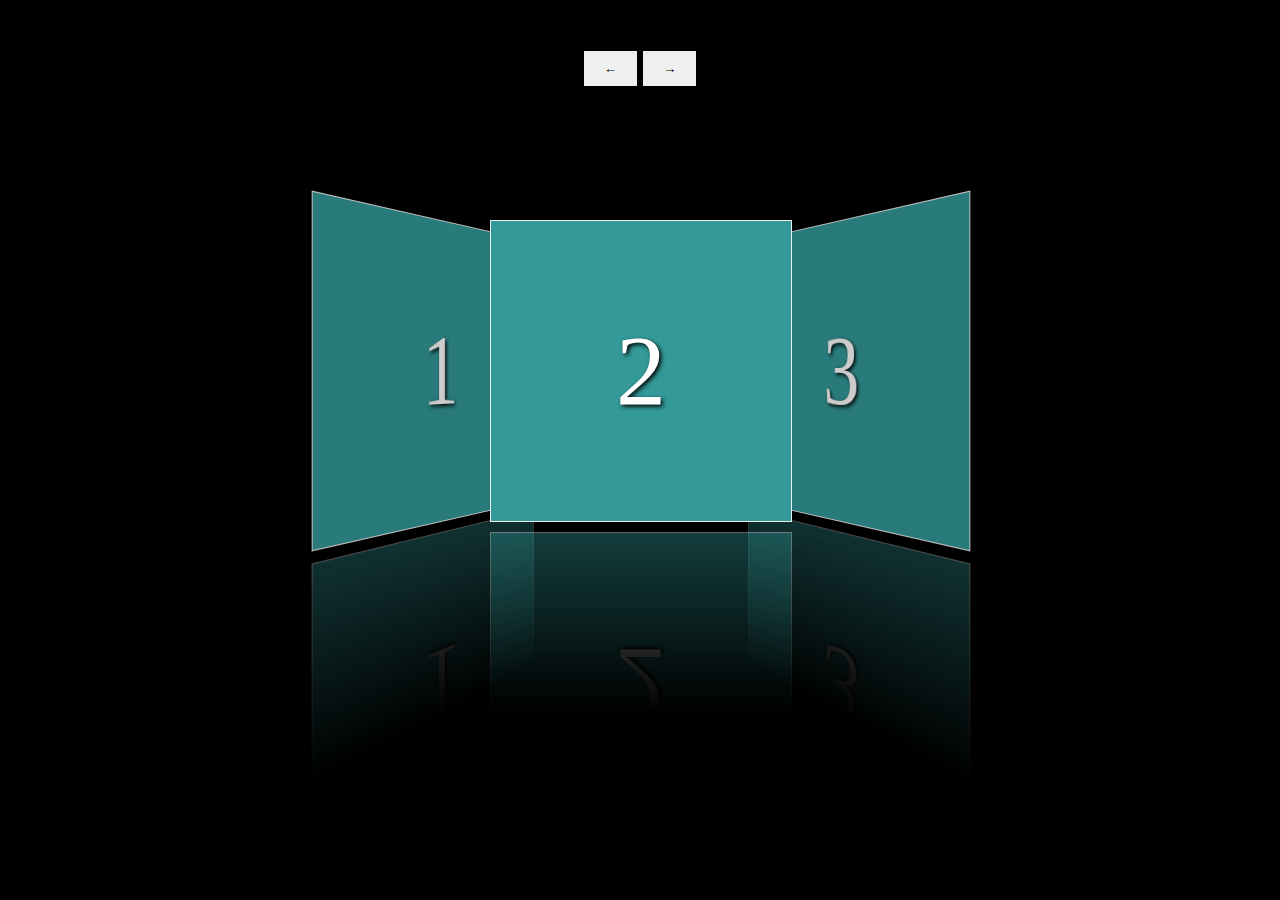
<file: demo/slider/index.html>
<!DOCTYPE html>
<html lang="en">
<head>
    <meta charset="UTF-8">
    <title>智能社—http://www.zhinengshe.com</title>
    <style>
        body{
            background: #000;
            text-align: center;
        }
        *{
            margin: 0;
            padding: 0;
            list-style: none;
        }
        input{
            border: 1px solid #000;
            padding: 10px 20px;
            margin-top: 50px;
        }
        #ul1{
            width:300px;
            height:300px;
            position: absolute;
            left:50%;
            top:50%;
            margin: -230px 0 0 -150px;
        }
        #ul1 li{
            position: absolute;
            left:0;
            top:0;
            width:100%;
            height:100%;
            border: 1px solid #eee;
            background: #399;
            font-size: 100px;
            text-align: center;
            line-height: 300px;
            color: #fff;
            text-shadow: 2px 2px 4px #000;
            opacity: 0;
            transition: .4s all ease;

            -webkit-box-reflect: below 10px -webkit-linear-gradient(rgba(0,0,0,0) 40%, rgba(0,0,0,0.4));
        }
        #ul1 li.l2{
            opacity: 0;
            z-index:2;
            transform:perspective(800px) translateX(-300px) rotateY(60deg);
        }
        #ul1 li.l1{
            opacity: 0.8;
            transform:perspective(800px) translateX(-200px) rotateY(60deg);
            z-index:5;
        }
        #ul1 li.cur{
            opacity: 1;
            z-index:10;
        }
        #ul1 li.r1{
            opacity: 0.8;
            z-index:5;
            transform:perspective(800px) translateX(200px) rotateY(-60deg);
        }
        #ul1 li.r2{
            opacity: 0;
            z-index:2;
            transform:perspective(800px) translateX(300px) rotateY(-60deg);
        }
    </style>
    <script>
        window.onload=function(){
            var oNext=document.querySelector('.next');
            var oPrev=document.querySelector('.prev');
            var aLi=document.querySelectorAll('#ul1 li');
            var bReady=true;

            //存储class
            var aClass=[];
            for(var i=0; i<aLi.length; i++){
                aClass[i]=aLi[i].className;
            }


            function tab(){
                for(var i=0; i<aLi.length; i++){
                    aLi[i].className=aClass[i];
                }

                //随便  cur
                document.querySelector('.cur').addEventListener('transitionend',function(){
                    bReady=true;
                },false);
            }


            oPrev.onclick=function(){
                if(bReady==false)return;
                bReady=false;
                aClass.unshift(aClass.pop());

               tab();
            };

            oNext.onclick=function(){
                if(bReady==false)return;
                bReady=false;
                aClass.push(aClass.shift());
                tab();
            };
        };
    </script>
</head>
<body>
    <input type="button" value="←" class="prev">
    <input type="button" value="→" class="next">
    <ul id="ul1">
        <li class="l2">0</li>
        <li class="l1">1</li>
        <li class="cur">2</li>
        <li class="r1">3</li>
        <li class="r2">4</li>
        <li>5</li>
        <li>6</li>
        <li>7</li>
    </ul>
</body>
</html>
</file>
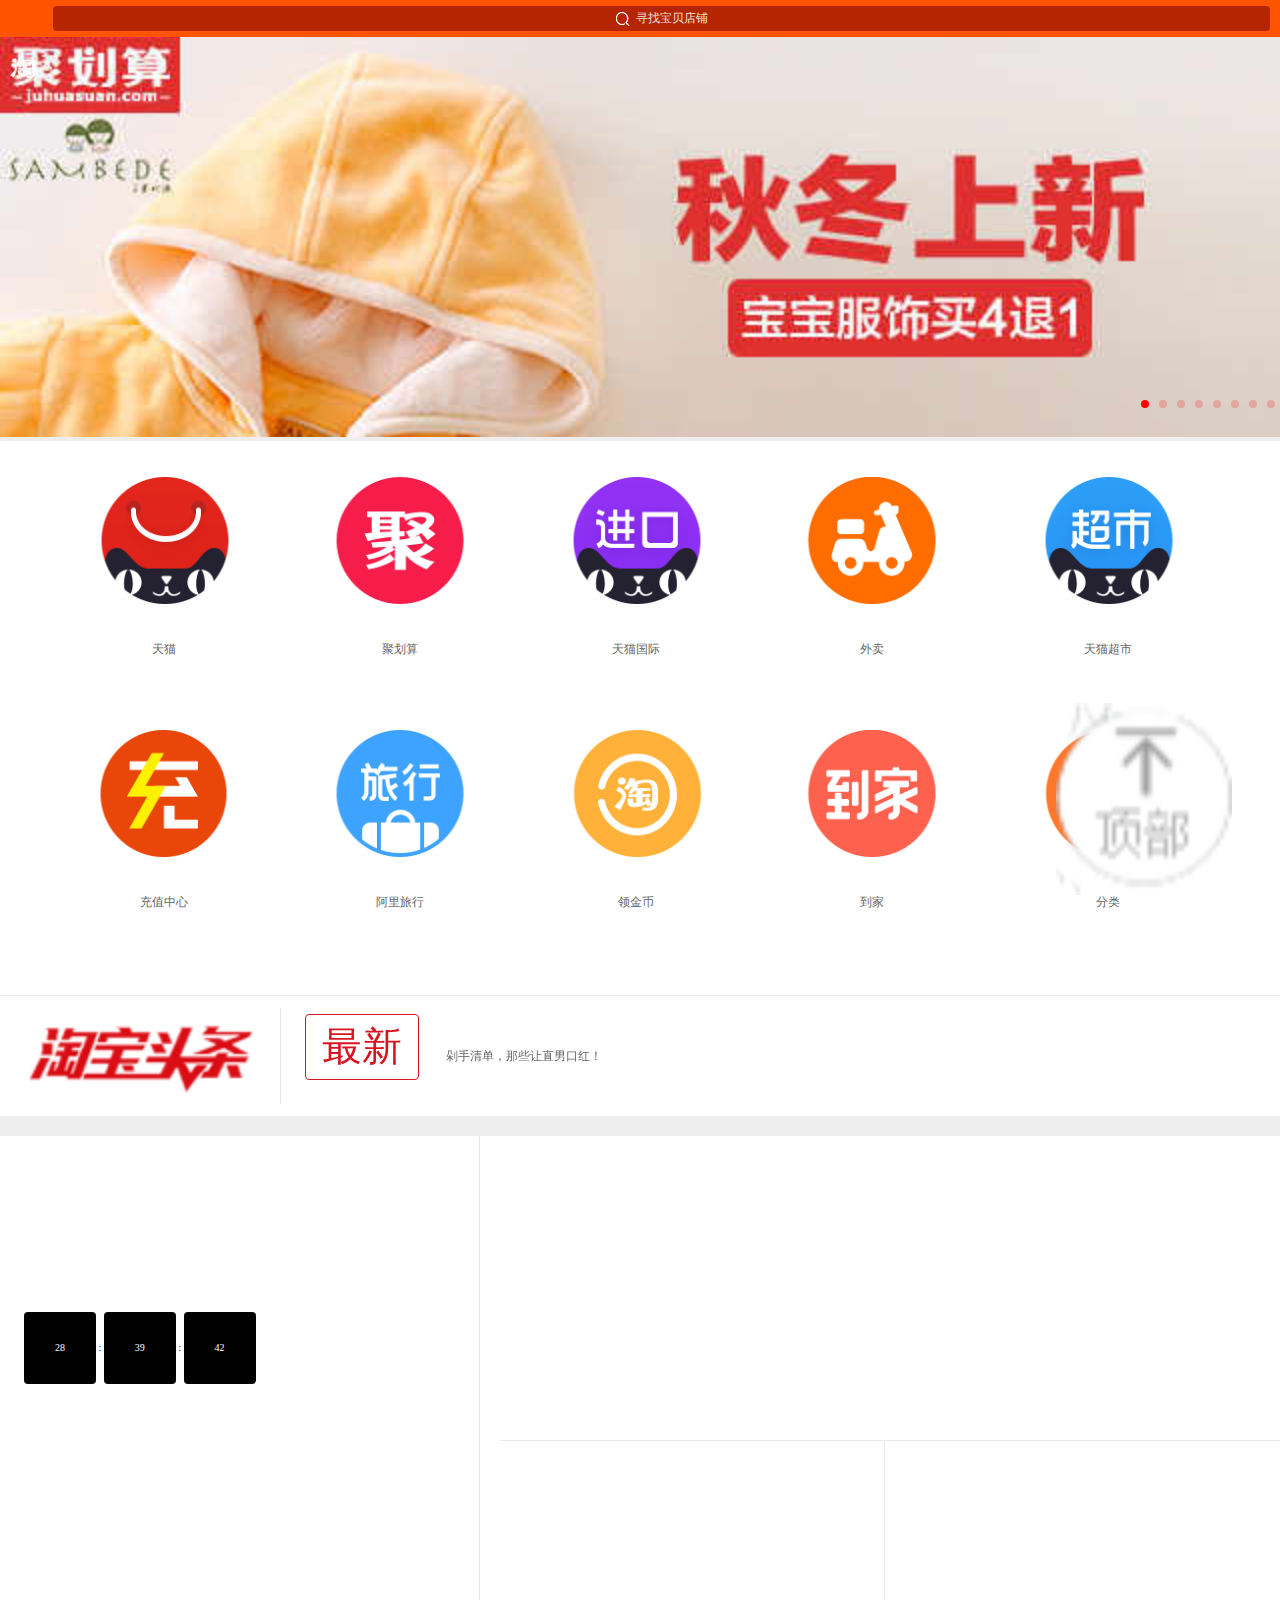
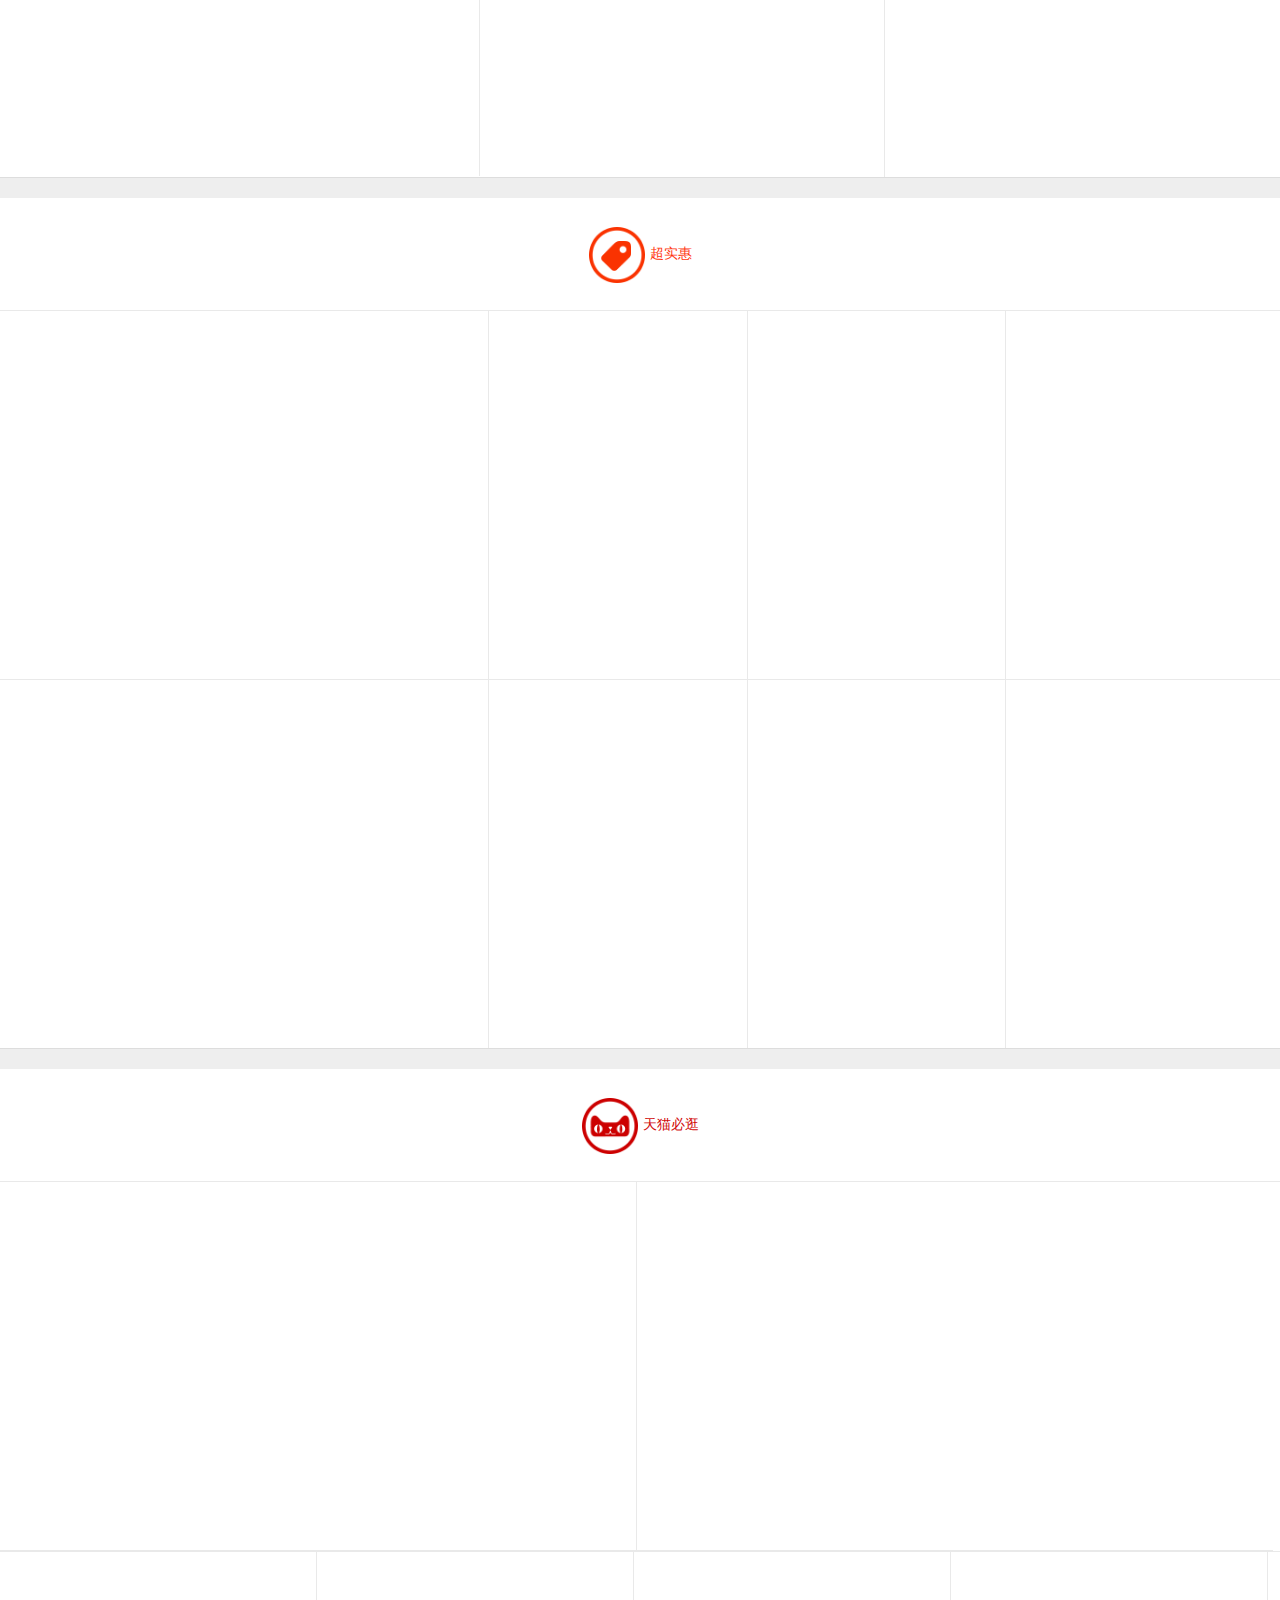
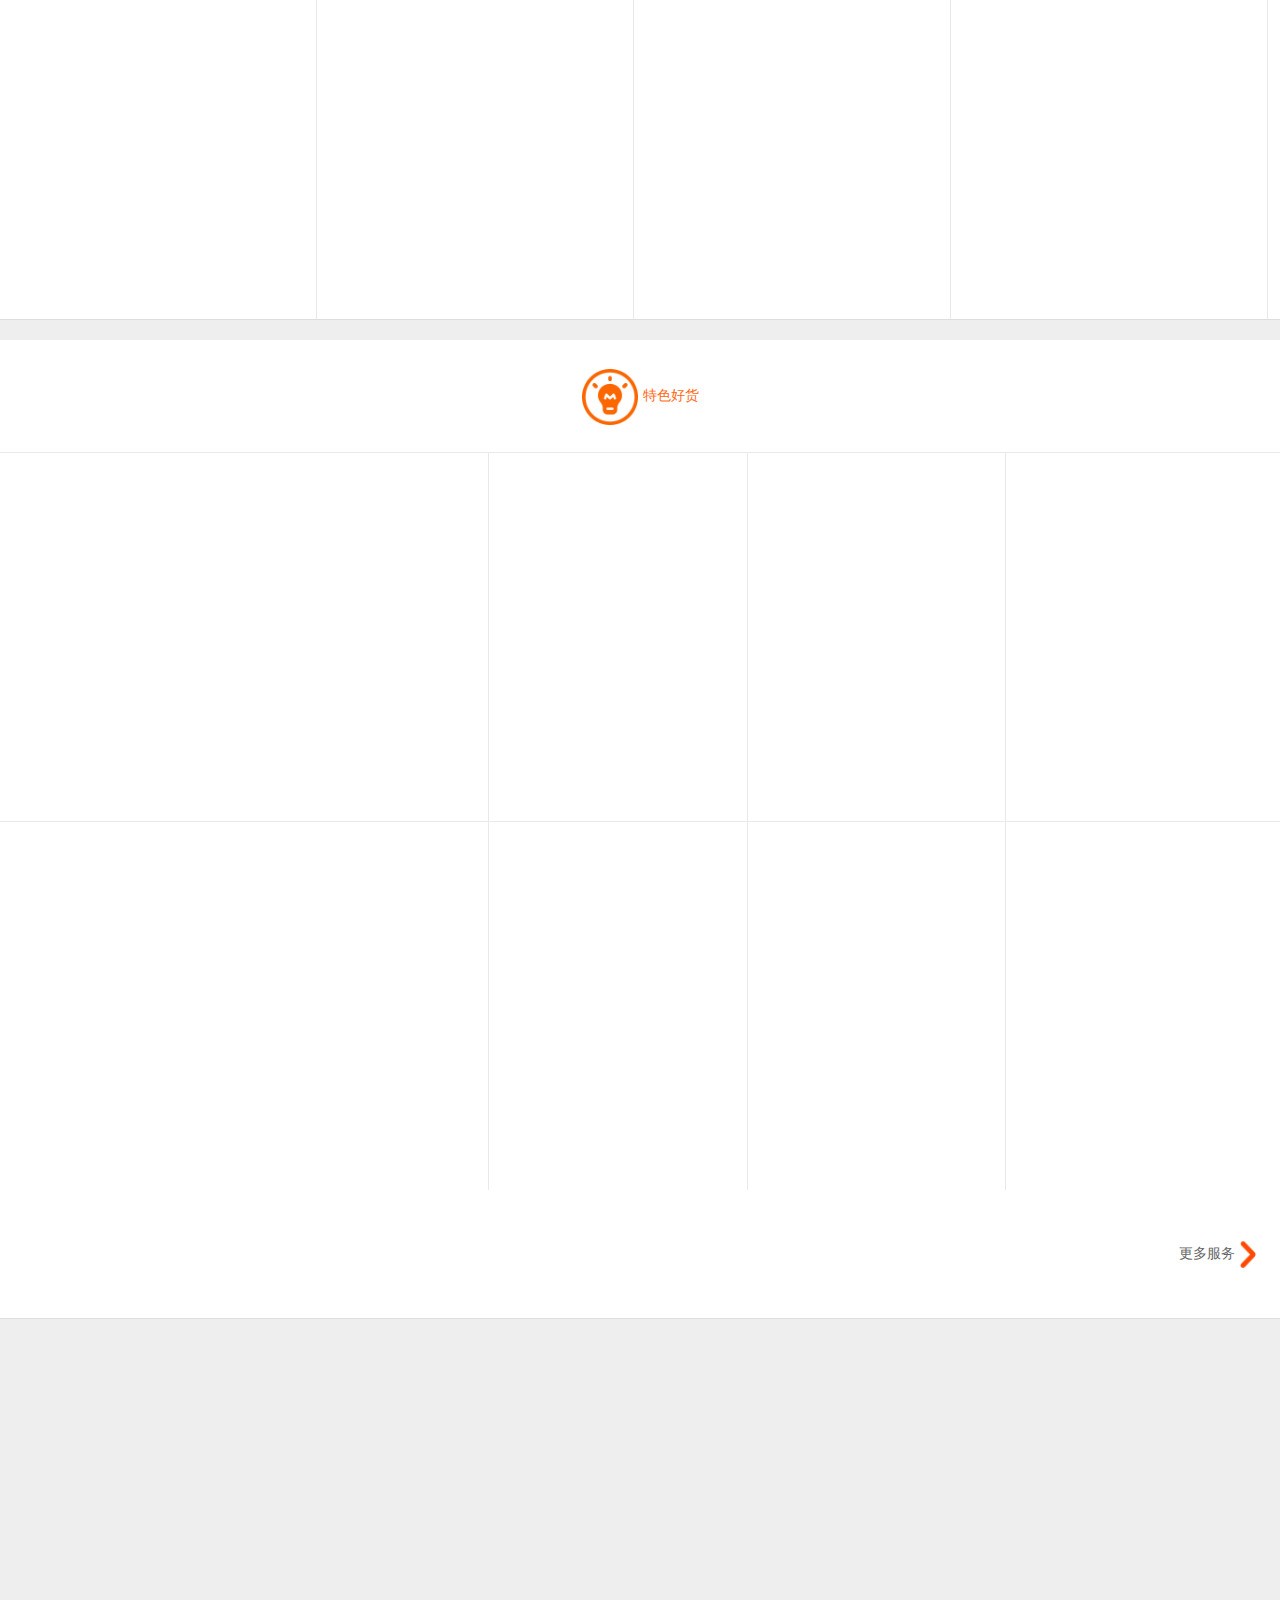
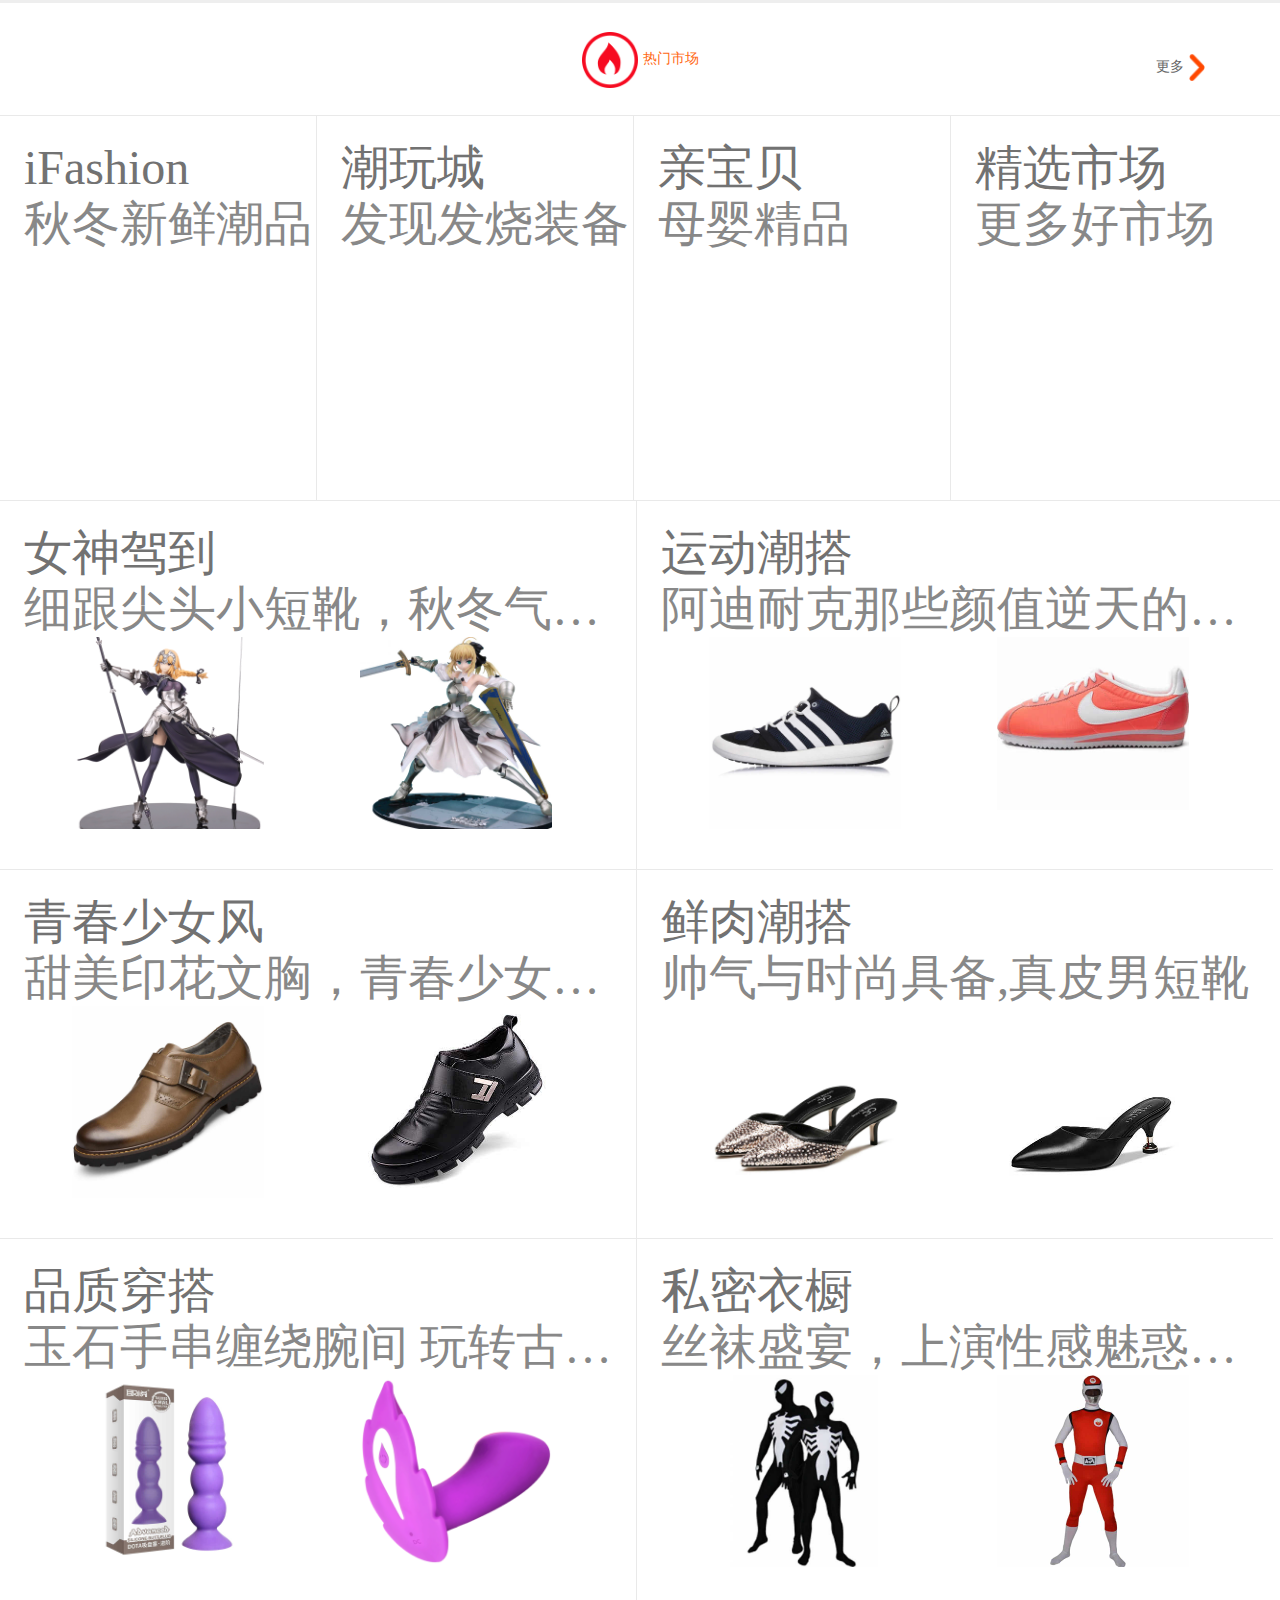
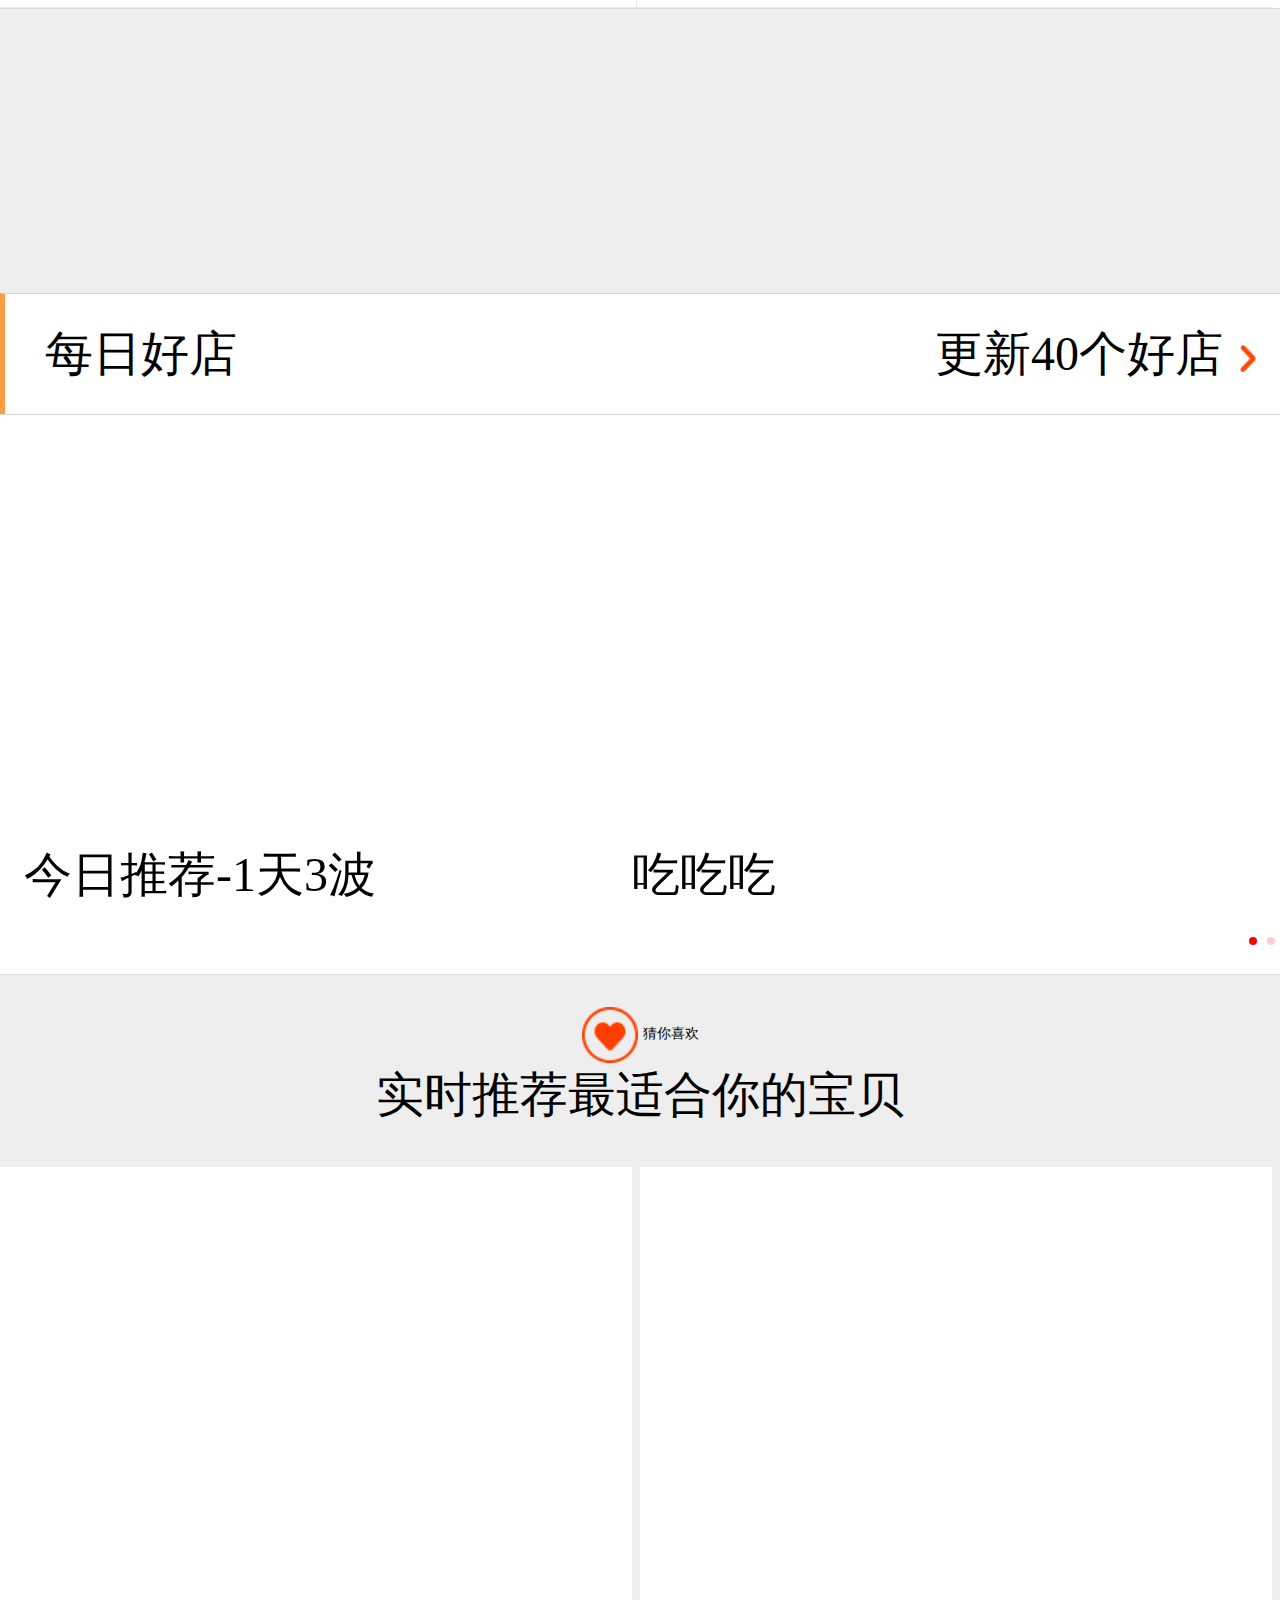
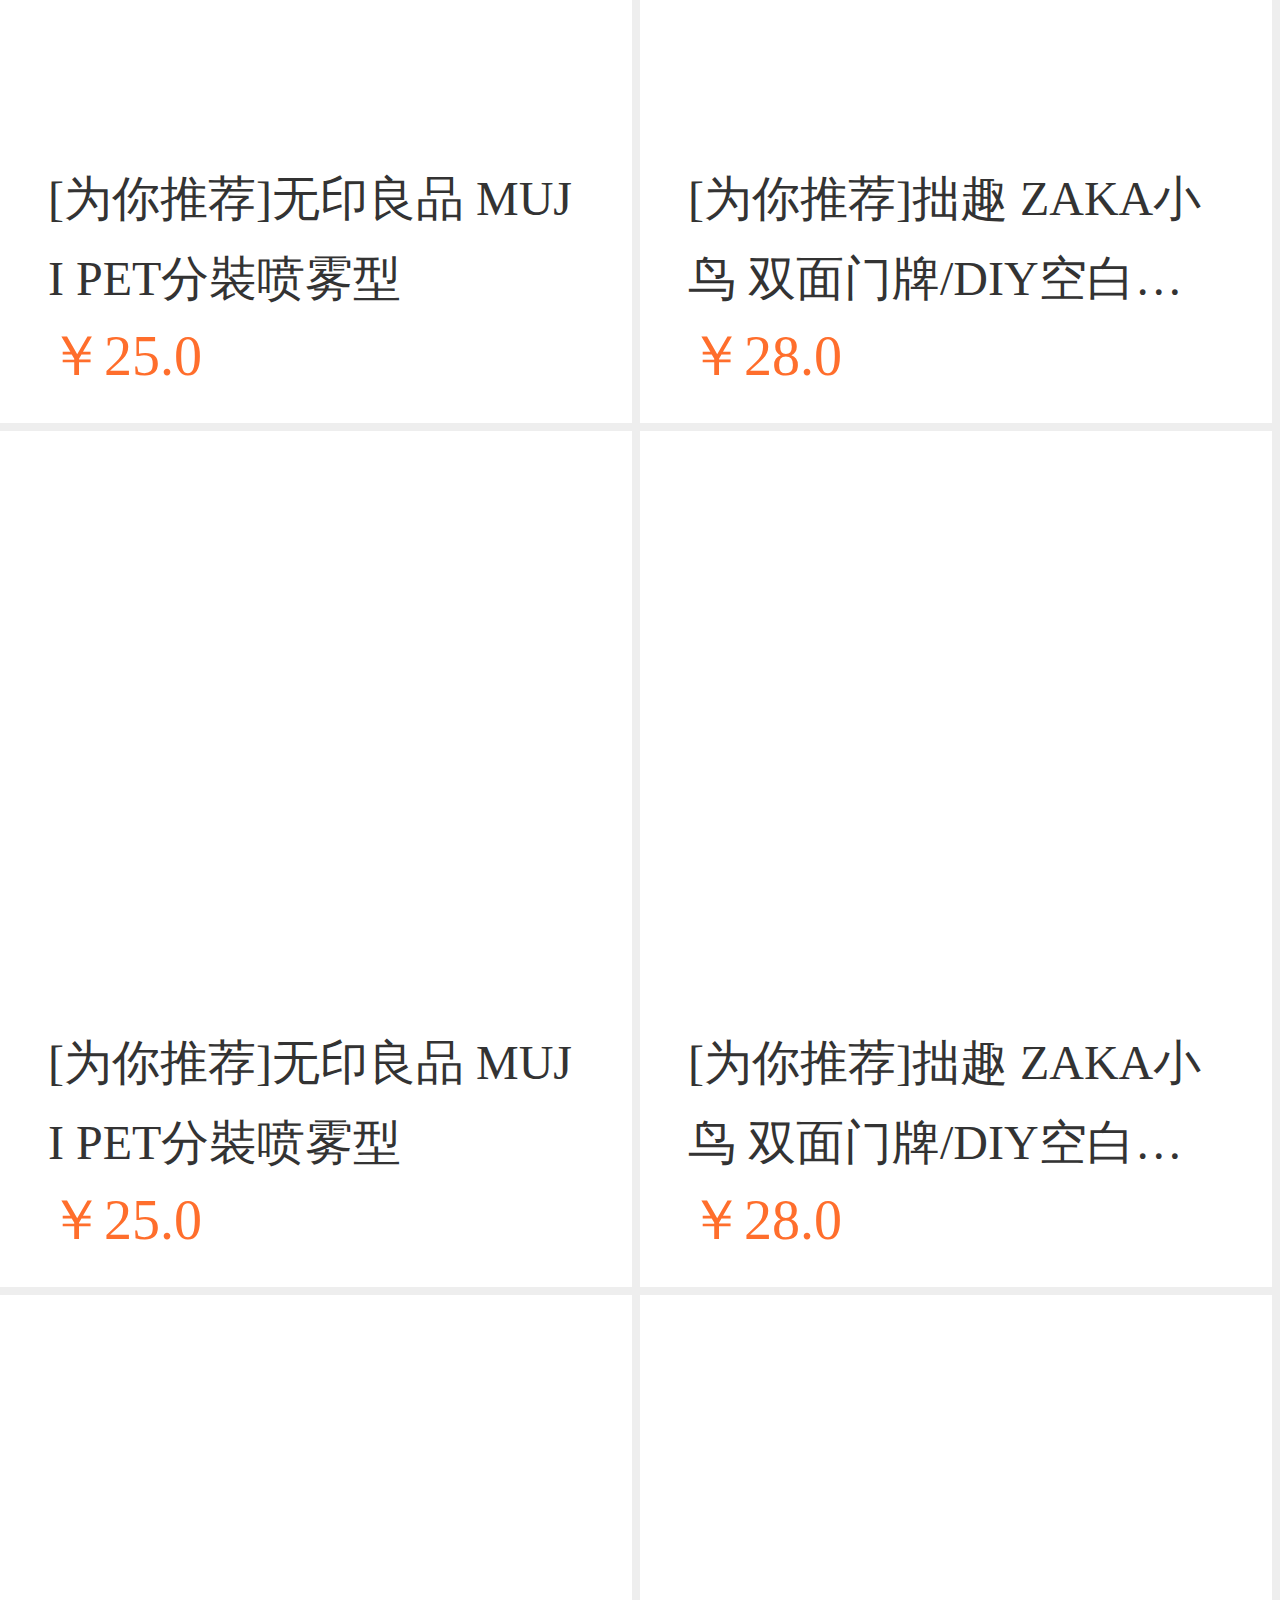
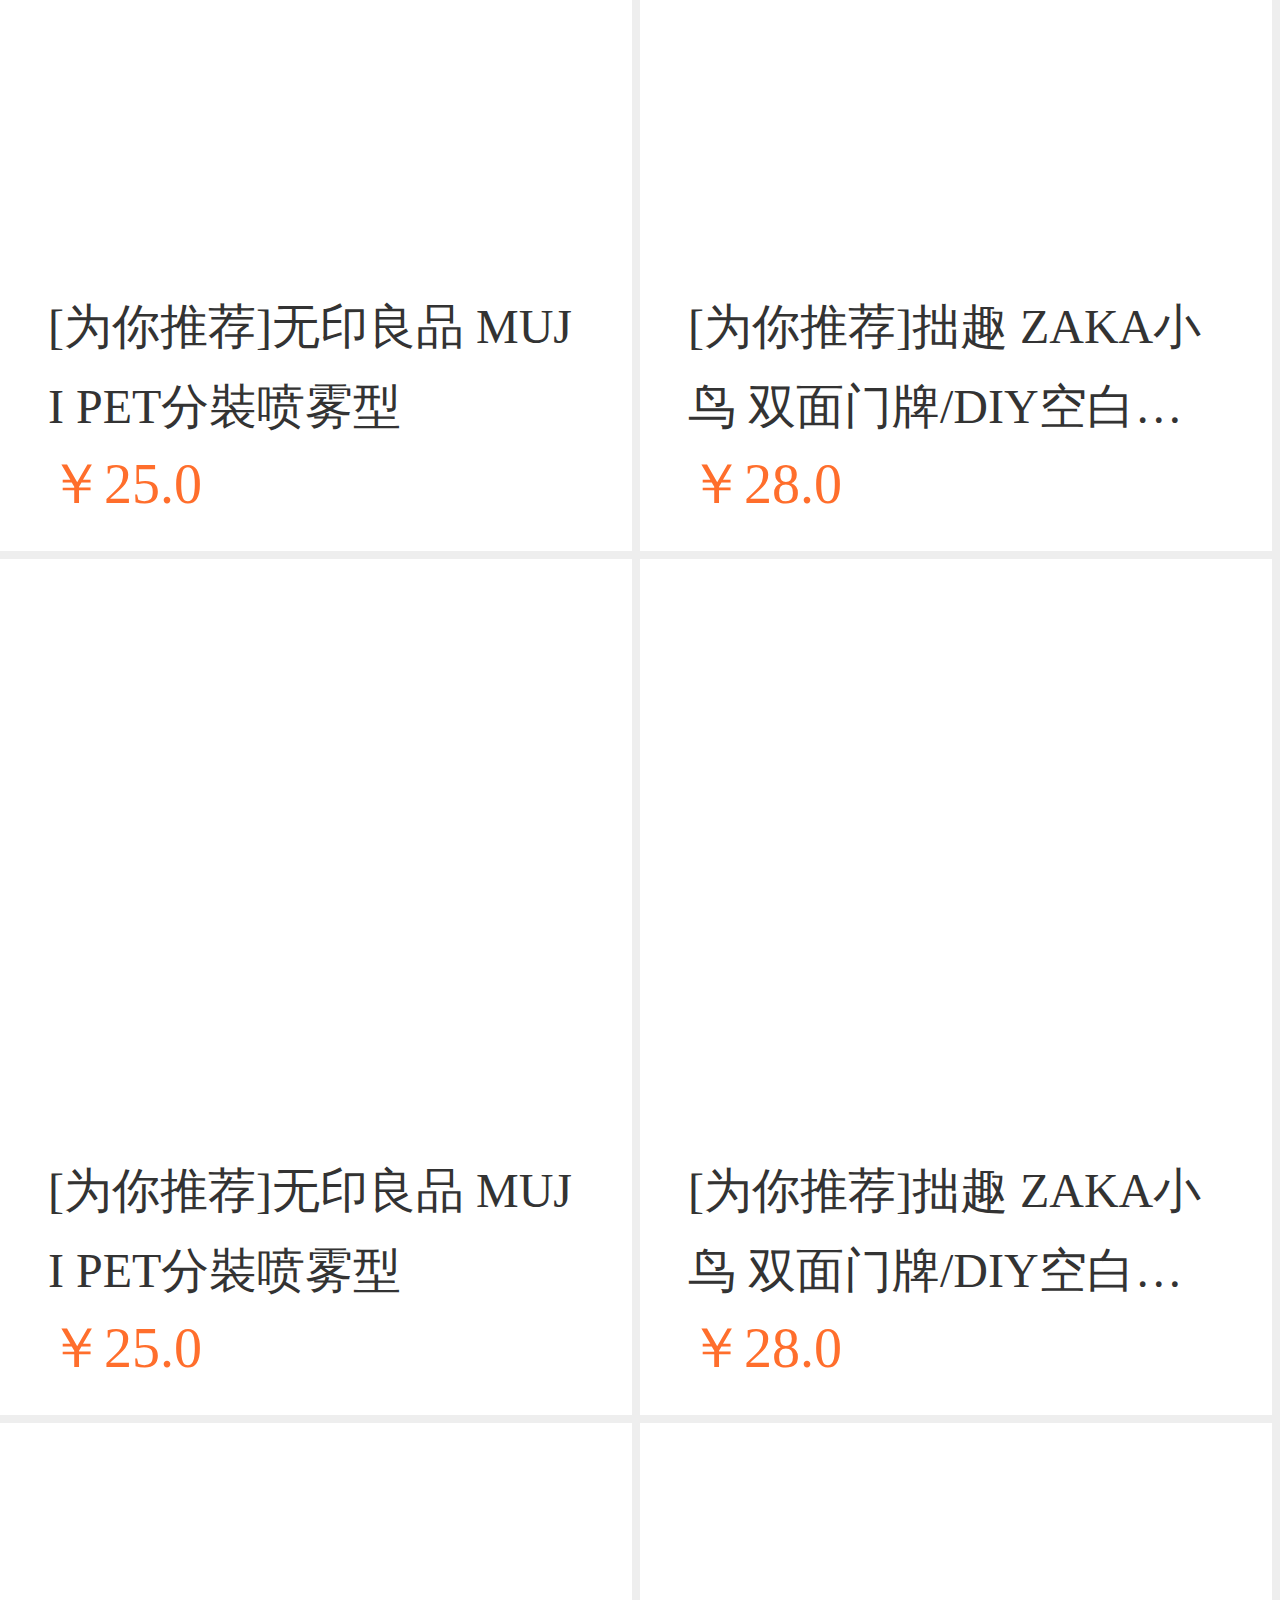
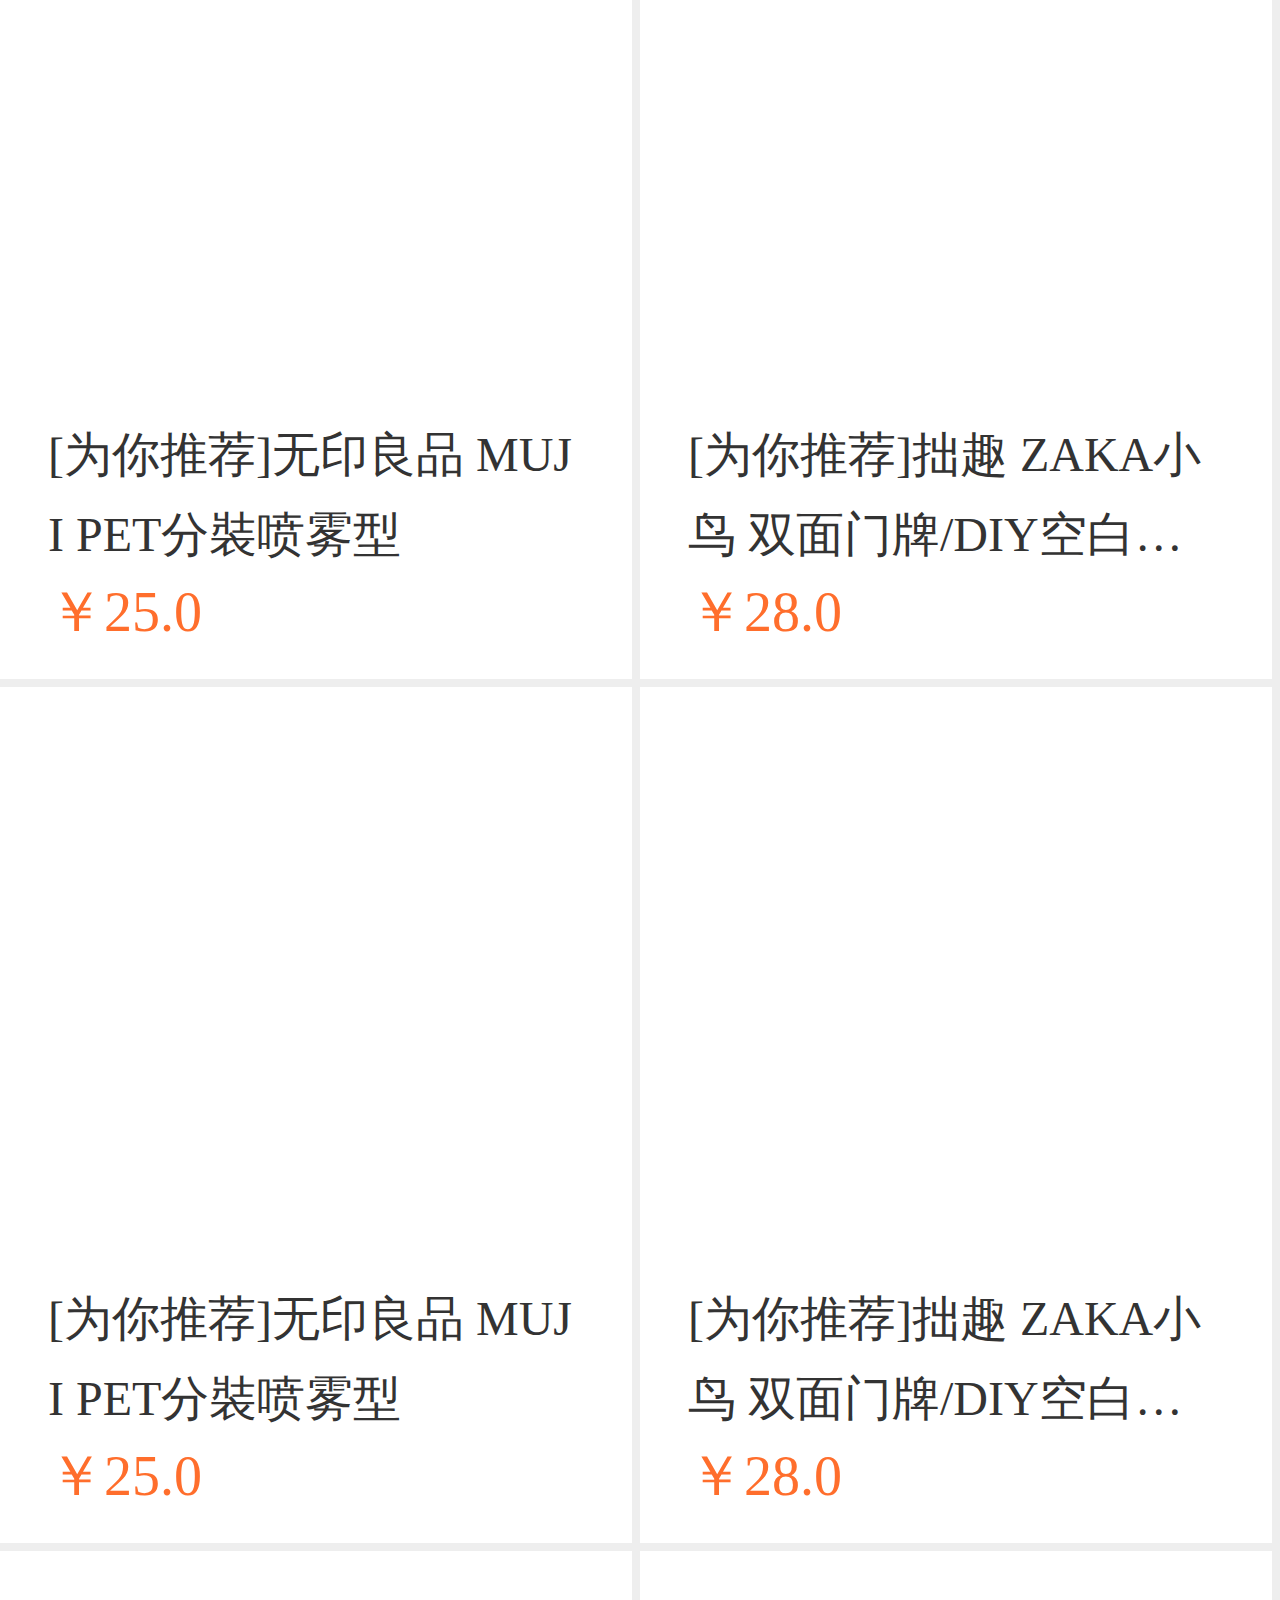
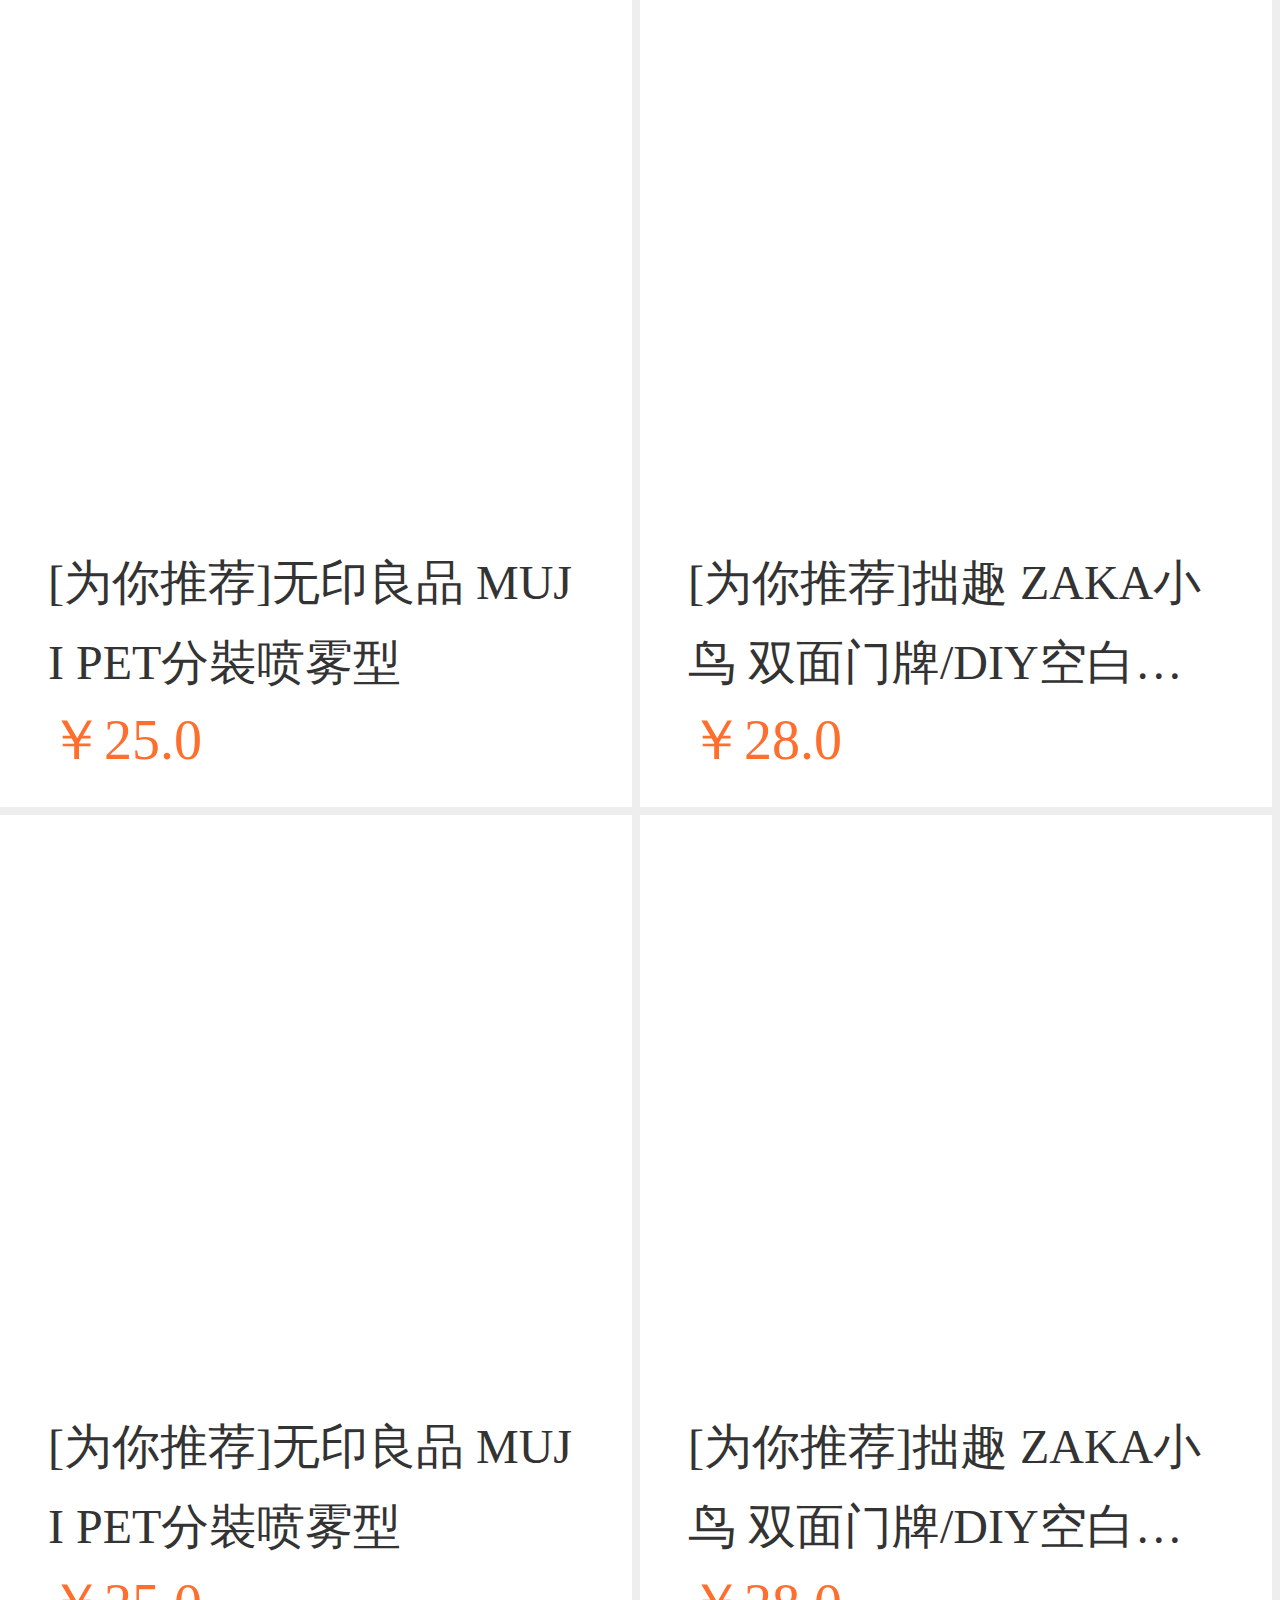
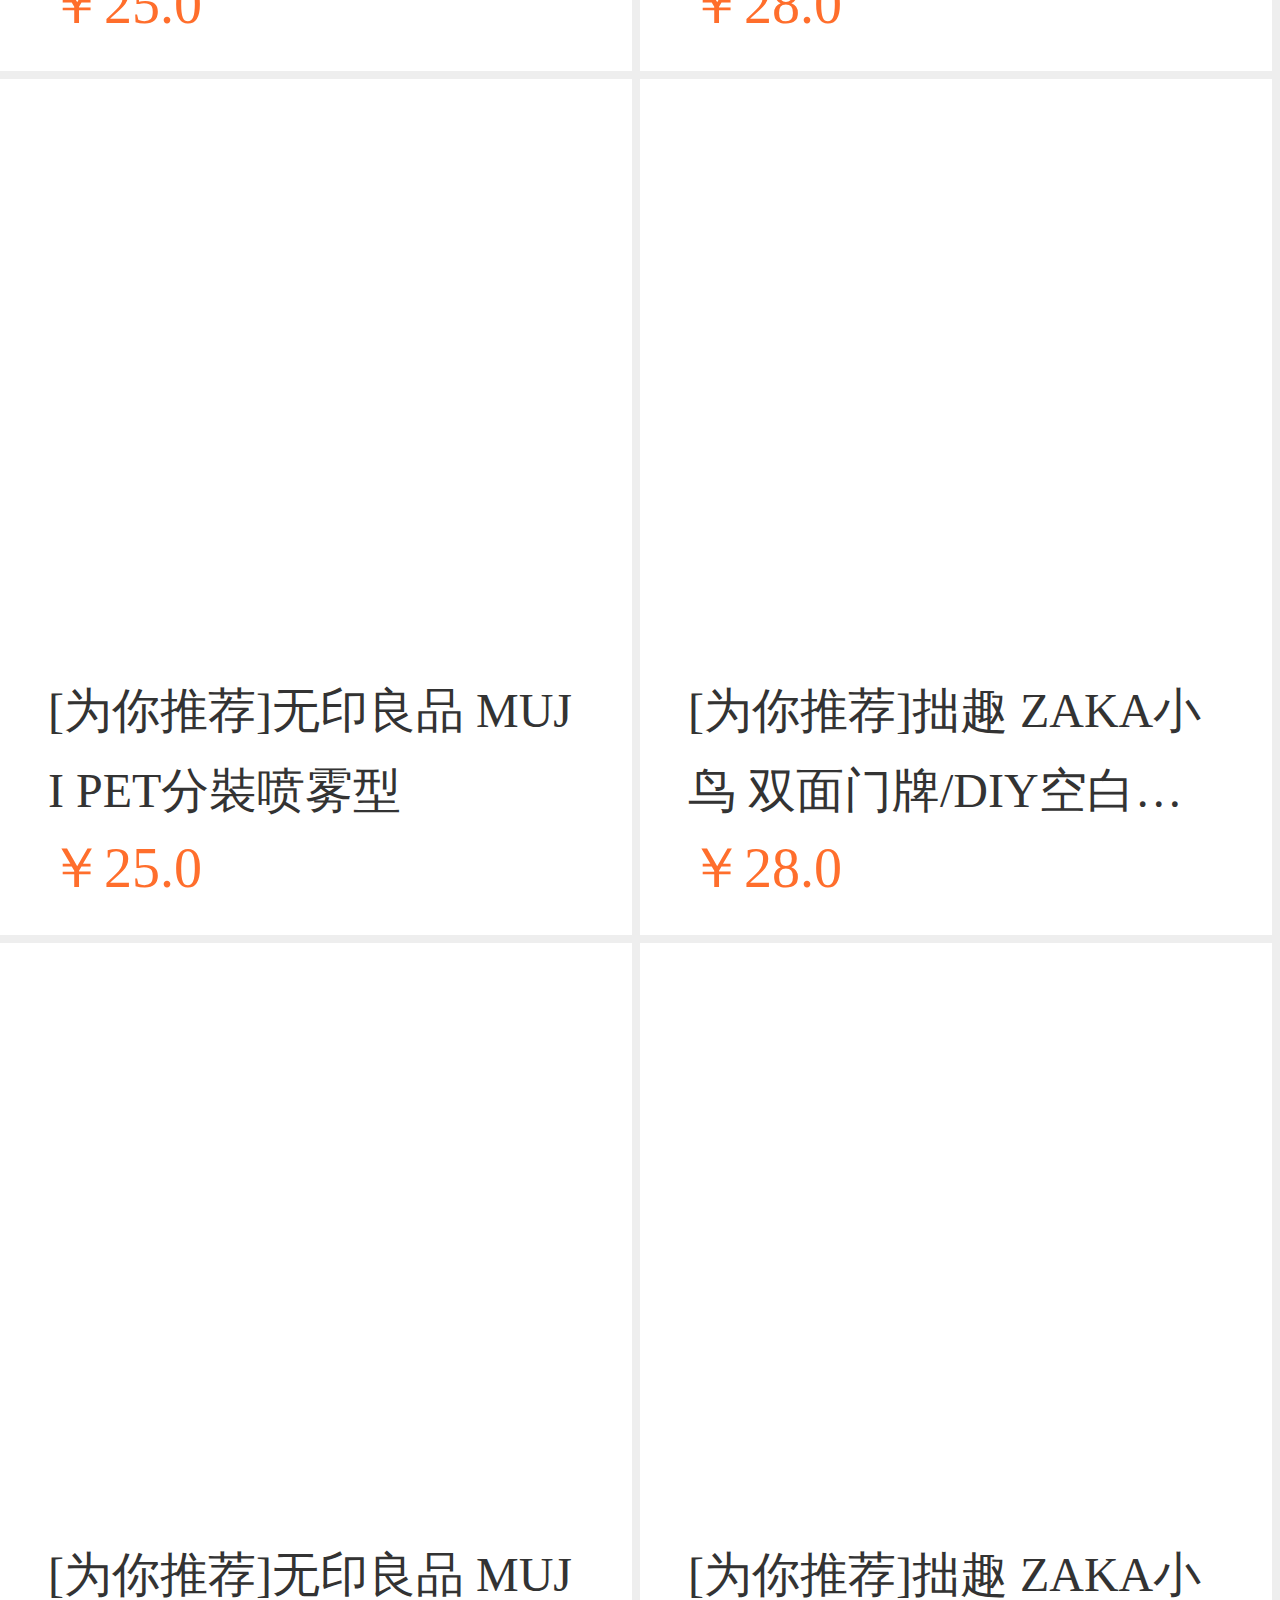
<file: demo/taobao-m/index.html>
<!DOCTYPE html>
<html lang="en">
<head>
    <meta charset="UTF-8">
    <title>Title</title>
    <meta content="yes" name="apple-mobile-web-app-capable"/>
    <meta content="yes" name="apple-touch-fullscreen"/>
    <meta content="telephone=no,email=no" name="format-detection"/>
    <meta name="viewport" content="width=device-width, user-scaleble=no, initial-scale=1.0，maximum-scale=1.0，mininum-scale=1.0">
    <link rel="stylesheet" href="css/index.css">
    <link rel="stylesheet" href="css/swiper.min.css">

    <script src="js/swiper.min.js"></script>
    <script src="js/zepto.min.js"></script>
    <script>

        //倒计时
        $(function (){
            function toDub(n)
            {
                return n<10 ? '0'+n : ''+n;
            }
            tick();
            setInterval(tick,1000);
            function tick()
            {
                var oTarget=new Date();
				var oNow=new Date();
                oTarget.setDate(oNow.getDate()+1);
                oTarget.setHours(23,0,0);
                
                var total=parseInt((oTarget.getTime()-oNow.getTime())/1000);
                var d=parseInt(total/86400);
                total%=86400;
                var h=parseInt(total/3600);
                total%=3600;
                var m=parseInt(total/60);
                total%=60;
                var s=total;
                $('.time .h').html(toDub(d*24+h));
                $('.time .m').html(toDub(m));
                $('.time .s').html(toDub(s));
            }

            //吸顶条
            var scrollTop=0;
            var $header=$('header');
            var $box1= $('.box1');
            var top=$header.offset().top;
            scrollTop=$(window).scrollTop();
            var $back= $('.back_top');
           
            //返回顶部
            $back.tap(function (){
                $(window).scrollTop(0);
            })

			//懒加载
            $(document).bind('scroll',function (){

					
                var $win_h=parseInt($(window).height());
                //alert($win_h);
                var scroll = parseInt($(window).scrollTop());

                t=scroll+$win_h;
                $('img').each(function (i){
                    var top=parseInt($('img').eq(i).offset().top) ;
                    var _src=$('img').eq(i).attr('url');
                    //alert(_src);

                    if(top<=t && _src )
                    {
                        $('img').eq(i).attr('src',_src);
                    }
                })
            });

        })

    </script>
</head>
<body style="background: #eee; height:100%;">
<script>
    (function(global){
        function remChange(){
            document.documentElement.style.fontSize=20*document.documentElement.clientWidth/320+'px';
        }
        remChange();
        global.addEventListener('resize',remChange,false);
    })(window);
</script>
<header>
    <div class="header_box">
        <span class="tao_icon"></span>
        <div class="placeholder">
            <p>
                <i class="search_icon"></i>寻找宝贝店铺
            </p>
        </div>
    </div>
</header>


<!-- 焦点图 -->
<div class="banner_box">
    <div class="swiper-container left_r" id="banner">
        <div class="swiper-wrapper">
            <div class="swiper-slide"><a href="#"><img src="images/1.jpg" width="100%" alt=""></a></div>
            <div class="swiper-slide"><a href="#"><img src="images/2.jpg" width="100%" alt=""></a></div>
            <div class="swiper-slide"><a href="#"><img src="images/3.jpg" width="100%" alt=""></a></div>
            <div class="swiper-slide"><a href="#"><img src="images/4.jpg" width="100%" alt=""></a></div>
            <div class="swiper-slide"><a href="#"><img src="images/5.jpg" width="100%" alt=""></a></div>
            <div class="swiper-slide"><a href="#"><img src="images/6.jpg" width="100%" alt=""></a></div>
            <div class="swiper-slide"><a href="#"><img src="images/7.jpg" width="100%" alt=""></a></div>
            <div class="swiper-slide"><a href="#"><img src="images/8.jpg" width="100%" alt=""></a></div>
        </div>
        <!-- Add Pagination -->
        <div class="swiper-pagination"></div>
    </div>

    <!-- Initialize Swiper -->

</div>

<!-- 导航 -->
<div class="nav_box">
    <div class="nav">
        <ul class="clearfix">
            <li class="nav_menu">
                <a href="#">
                    <div class="pic">
                        <img src="images/icon1.png" width="100%" alt="">
                    </div>
                    <div class="txt">
                        <span>天猫</span>
                    </div>
                </a>
            </li>
            <li class="nav_menu">
                <a href="#">
                    <div class="pic">
                        <img src="images/icon2.png" width="100%" alt="">
                    </div>
                    <div class="txt">
                        <span>聚划算</span>
                    </div>
                </a>
            </li>
            <li class="nav_menu">
                <a href="#">
                    <div class="pic">
                        <img src="images/icon3.png" width="100%" alt="">
                    </div>
                    <div class="txt">
                        <span>天猫国际</span>
                    </div>
                </a>
            </li>
            <li class="nav_menu">
                <a href="#">
                    <div class="pic">
                        <img src="images/icon4.png" width="100%" alt="">
                    </div>
                    <div class="txt">
                        <span>外卖</span>
                    </div>
                </a>
            </li>
            <li class="nav_menu">
                <a href="#">
                    <div class="pic">
                        <img src="images/icon5.png" width="100%" alt="">
                    </div>
                    <div class="txt">
                        <span>天猫超市</span>
                    </div>
                </a>
            </li>
            <li class="nav_menu">
                <a href="#">
                    <div class="pic">
                        <img src="images/icon6.png" width="100%" alt="">
                    </div>
                    <div class="txt">
                        <span>充值中心</span>
                    </div>
                </a>
            </li>
            <li class="nav_menu">
                <a href="#">
                    <div class="pic">
                        <img src="images/icon7.png" width="100%" alt="">
                    </div>
                    <div class="txt">
                        <span>阿里旅行</span>
                    </div>
                </a>
            </li>
            <li class="nav_menu">
                <a href="#">
                    <div class="pic">
                        <img src="images/icon8.png" width="100%" alt="">
                    </div>
                    <div class="txt">
                        <span>领金币</span>
                    </div>
                </a>
            </li>
            <li class="nav_menu">
                <a href="#">
                    <div class="pic">
                        <img src="images/icon9.png" width="100%" alt="">
                    </div>
                    <div class="txt">
                        <span>到家</span>
                    </div>
                </a>
            </li>
            <li class="nav_menu">
                <a href="#">
                    <div class="pic">
                        <img src="images/icon10.png" width="100%" alt="">
                    </div>
                    <div class="txt">
                        <span>分类</span>
                    </div>
                </a>
            </li>
        </ul>
    </div>
</div>

<!--  淘宝头条 -->

<div class="news_box">
    <div class="swiper-container" id="newslist">
        <ul class="swiper-wrapper">
            <li class="swiper-slide news_list clearfix">
                <a href="#">
                    <div class="news_icon fl"></div>
                    <div class="news_txt fl">
                        <span class="txt_flag font05">最新</span>
                        <span class="txt">剁手清单，那些让直男口红！</span>
                    </div>
                </a>

            </li>
            <li class="swiper-slide news_list clearfix">
                <a href="#">
                    <div class="news_icon fl"></div>
                    <div class="news_txt fl">
                        <span class="txt_flag font05">最新</span>
                        <span class="txt">《火影》角色在《龙珠》就是渣？</span>
                    </div>
                </a>

            </li>
            <li class="swiper-slide news_list clearfix">
                <a href="#">
                    <div class="news_icon fl"></div>
                    <div class="news_txt fl">
                        <span class="txt_flag font05">最新</span>
                        <span class="txt">一款美丽的包包衬托你的气质！</span>
                    </div>
                </a>

            </li>
            <li class="swiper-slide news_list clearfix">
                <a href="#">
                    <div class="news_icon fl"></div>
                    <div class="news_txt fl">
                        <span class="txt_flag font05">最新</span>
                        <span class="txt">浓情法式蓝瘦香菇，吃了不再</span>
                    </div>
                </a>

            </li>

        </ul>
    </div>
</div>

<script>
    var swiper = new Swiper('#newslist', {
        autoplay: 2500,
        direction: 'vertical',
        loop: true
    });
</script>

<!-- 淘抢购 -->
<div class="common_bg">
    <div class="tao_box1 clearfix">
        <div class="left fl">
            <a href="#">
                <div class="pic">
                    <img  src="images/com.png" url="images/pic1.jpg" width="100%" alt="">
                </div>
                <div class="time">
                    <span class="num h">00</span>
                    <span class="dot">:</span>
                    <span class="num m">00</span>
                    <span class="dot">:</span>
                    <span class="num s">00</span>

                </div>
            </a>
        </div>
        <div class="right fl">
            <dl>
                <dt class="clearfix">
                    <a href="#" class="fl"><img  src="images/com.png"  url="images/pic2.jpg" width="100%" alt=""></a>
                    <a href="#" class="fr"><img  src="images/com.png"  url="images/pic2_1.png" width="100%" alt=""></a>
                </dt>
                <dd class="fl">
                    <a href="#" class="fl"><img  src="images/com.png" url="images/pic3.png" width="100%" alt=""></a>
                </dd>
                <dd class="fl last">
                    <a href="#" class="fl"><img  src="images/com.png" url="images/pic4.png" width="100%" alt=""></a>
                </dd>
            </dl>
        </div>
    </div>
</div>

<!-- 超实惠 -->
<div class="common_bg">
    <div class="tao_box2">
        <div class="tao_head font08">
            <h3><i class="icon icon13"></i>超实惠</h3>
        </div>
        <div class="tao_txt">
            <ul class="clearfix">
                <li class="first"><a href="#"><img  src="images/com.png"  url="images/pic6.jpg" alt=""></a></li>
                <li><a href="#"><img  src="images/com.png" url="images/pic8.png" alt=""></a></li>
                <li><a href="#"><img  src="images/com.png"  url="images/pic9.png" alt=""></a></li>
                <li class="last"><a href="#"><img  src="images/com.png"  url="images/pic10.jpg" alt=""></a></li>
            </ul>
            <ul class="clearfix">
                <li class="first"><a href="#"><img  src="images/com.png"  url="images/pic7.png" alt=""></a></li>
                <li><a href="#"><img  src="images/com.png"  url="images/pic11.png" alt=""></a></li>
                <li><a href="#"><img  src="images/com.png" url="images/pic12.png" alt=""></a></li>
                <li class="last"><a href="#"><img  src="images/com.png" url="images/pic13.png" alt=""></a></li>
            </ul>
        </div>
    </div>
</div>

<!-- 天猫必逛 -->
<div class="common_bg">
    <div class="tao_box2 tao_box3">
        <div class="tao_head font08">
            <h3 style="color:#d10909;"><i class="icon icon14"></i>天猫必逛</h3>
        </div>
        <div class="tao_txt">
            <ul class="top clearfix">
                <li><a href="#"><img  src="images/com.png" url="images/pic14.png" alt=""></a></li>
                <li class="last"><a href="#"><img  src="images/com.png"  url="images/pic15.png" alt=""></a></li>

            </ul>
            <ul class="bottom clearfix" style="border-top:0;">
                <li><a href="#"><img  src="images/com.png" url="images/pic16.png" alt=""></a></li>
                <li><a href="#"><img  src="images/com.png" url="images/pic17.png" alt=""></a></li>
                <li><a href="#"><img  src="images/com.png" url="images/pic18.jpg" alt=""></a></li>
                <li><a href="#"><img  src="images/com.png" url="images/pic19.jpg" alt=""></a></li>
            </ul>
        </div>
    </div>
</div>

<!-- 特色好货 -->
<div class="common_bg">
    <div class="tao_box2">
        <div class="tao_head font08">
            <h3 style="color: #ff6813;"><i class="icon icon15"></i>特色好货</h3>
        </div>
        <div class="tao_txt">
            <ul class="clearfix">
                <li class="first"><a href="#"><img  src="images/com.png" url="images/pic20.png" alt=""></a></li>
                <li><a href="#"><img  src="images/com.png" url="images/pic21.png" alt=""></a></li>
                <li><a href="#"><img  src="images/com.png" url="images/pic22.png" alt=""></a></li>
                <li class="last"><a href="#"><img  src="images/com.png" url="images/pic23.png" alt=""></a></li>
            </ul>
            <ul class="clearfix" style="border-bottom: 0;">
                <li class="first"><a href="#"><img  src="images/com.png" url="images/pic24.png" alt=""></a></li>
                <li><a href="#"><img  src="images/com.png" url="images/pic25.png" alt=""></a></li>
                <li><a href="#"><img  src="images/com.png" url="images/pic26.png" alt=""></a></li>
                <li class="last"><a href="#"><img  src="images/com.png" url="images/pic27.png" alt=""></a></li>
            </ul>
        </div>

        <div class="more clearfix">
            <span class="fl left"><a href="#"><img  src="images/com.png" url="images/icon16.png" alt=""></a></span>
            <span class="fr right">更多服务<i class="arrow_icon"></i></span>
        </div>
    </div>
</div>
<!-- ad -->
<div class="ad_box">
    <a href="#"><img  src="images/com.png"  url="images/ad.png" width="100%" alt=""></a>
</div>

<!-- 热门市场 -->

<div class="common_bg">
    <div class="tao_box2 tao_box3 tao_box4">
        <div class="tao_head font08">
            <h3 style="color: #ff6813;"><i class="icon icon18"></i>热门市场  </h3>
            <span style="color: #666;" class="more">更多<i class="arrow_icon"></i></span>
        </div>
        <div class="tao_txt">
            <ul class="bottom clearfix">
                <li>
                    <a href="#">
                        <div class="txt">
                            <h4 class="t font06">iFashion</h4>
                            <p class="p font06">秋冬新鲜潮品</p>
                        </div>
                        <div class="pic">
                            <img  src="images/com.png" url="images/menu1.jpg" width="100%" alt="">
                        </div>
                    </a>
                </li>
                <li>
                    <a href="#">
                        <div class="txt">
                            <h4 class="t font06">潮玩城</h4>
                            <p class="p font06">发现发烧装备</p>
                        </div>
                        <div class="pic">
                            <img  src="images/com.png" url="images/menu2.jpg" width="100%" alt="">
                        </div>
                    </a>
                </li>
                <li>
                    <a href="#">
                        <div class="txt">
                            <h4 class="t font06">亲宝贝</h4>
                            <p class="p font06">母婴精品</p>
                        </div>
                        <div class="pic">
                            <img  src="images/com.png" url="images/menu3.jpg" width="100%" alt="">
                        </div>
                    </a>
                </li>
                <li class="last">
                    <a href="#">
                        <div class="txt tw1">
                            <h4 class="t font06">精选市场</h4>
                            <p class="p font06">更多好市场</p>
                        </div>
                        <div class="pic">
                            <img  src="images/com.png" url="images/menu4.jpg" width="100%" alt="">
                        </div>
                    </a>
                </li>

            </ul>

            <ul class="top clearfix">
                <li>
                    <a href="#">
                        <div class="txt tw2">
                            <h4 class="t font06">女神驾到</h4>
                            <p class="p font06">细跟尖头小短靴，秋冬气质女神标配</p>
                        </div>
                        <div class="pic clearfix">
                            <span class="fl menu5"></span>
                            <span class="fl menu6"></span>

                        </div>
                    </a>
                </li>
                <li>
                    <a href="#">
                        <div class="txt">
                            <h4 class="t font06">运动潮搭</h4>
                            <p class="p font06">阿迪耐克那些颜值逆天的篮球鞋</p>
                        </div>
                        <div class="pic">
                            <span class="fl menu7"></span>
                            <span class="fl menu8"></span>
                        </div>
                    </a>
                </li>
                <li>
                    <a href="#">
                        <div class="txt">
                            <h4 class="t font06">青春少女风</h4>
                            <p class="p font06">甜美印花文胸，青春少女的浪漫风情</p>
                        </div>
                        <div class="pic">
                            <span class="fl menu9"></span>
                            <span class="fl menu10"></span>
                        </div>
                    </a>
                </li>
                <li>
                    <a href="#">
                        <div class="txt">
                            <h4 class="t font06">鲜肉潮搭</h4>
                            <p class="p font06">帅气与时尚具备,真皮男短靴</p>
                        </div>
                        <div class="pic">
                            <span class="fl menu11"></span>
                            <span class="fl menu12"></span>
                        </div>
                    </a>
                </li>
                <li>
                    <a href="#">
                        <div class="txt">
                            <h4 class="t font06">品质穿搭</h4>
                            <p class="p font06">玉石手串缠绕腕间 玩转古典美</p>
                        </div>
                        <div class="pic">
                            <span class="fl menu13"></span>
                            <span class="fl menu14"></span>
                        </div>
                    </a>
                </li>
                <li>
                    <a href="#">
                        <div class="txt">
                            <h4 class="t font06">私密衣橱</h4>
                            <p class="p font06">丝袜盛宴，上演性感魅惑风情</p>
                        </div>
                        <div class="pic">
                            <span class="fl menu15"></span>
                            <span class="fl menu16"></span>
                        </div>
                    </a>
                </li>
            </ul>
        </div>
    </div>
</div>

<!-- ad -->
<div class="ad_box">
    <a href="#"><img  src="images/com.png" url="images/ad2.jpg" width="100%" alt=""></a>
</div>

<!-- 每日好店  -->
<div class="common_bg">
    <div class="tao_box5">
        <div class="t_head clearfix font06">
            <span class="fl">每日好店</span>
            <span class="fr">更新40个好店 <i class="arrow_icon"></i></span>
        </div>
        <div class="t_cont swiper-container left_r">
            <div class="swiper-wrapper">
                <div class="swiper-slide menu fl">
                    <div class="fl ">
                        <dl>
                            <dt class="fl"><a href="#"><img  src="images/com.png" url="images/menu_d.jpg" width="100%" alt=""></a></dt>
                            <dd class="fr">
                                <a href="#"><img  src="images/com.png" url="images/menu_c.jpg" width="100%" alt=""></a>
                                <a href="#"><img  src="images/com.png" url="images/menu_e.jpg" width="100%" alt=""></a>
                            </dd>
                        </dl>
                        <p class="font06">今日推荐-1天3波</p>
                    </div>
                   <div class="fl">
                       <dl>
                           <dt class="fl"><a href="#"><img  src="images/com.png" url="images/menu_f.jpg" width="100%" alt=""></a></dt>
                           <dd class="fr">
                               <a href="#"><img  src="images/com.png" url="images/menu_f2.jpg" width="100%" alt=""></a>
                               <a href="#"><img  src="images/com.png" url="images/menu_f3.jpg" width="100%" alt=""></a>
                           </dd>
                       </dl>
                       <p class="font06">吃吃吃</p>
                   </div>

                </div>
                <div  class="swiper-slide menu fl">
                    <div class="fl">
                        <dl>
                            <dt class="fl"><a href="#"><img  src="images/com.png" url="images/menu_g.jpg" width="100%" alt=""></a></dt>
                            <dd class="fr">
                                <a href="#"><img  src="images/com.png" url="images/menu_g1.jpg" width="100%" alt=""></a>
                                <a href="#"><img  src="images/com.png" url="images/menu_g2.jpg" width="100%" alt=""></a>
                            </dd>
                        </dl>
                        <p class="font06">今日推荐-1天3波</p>
                    </div>
                    <div class="fl">
                        <dl>
                            <dt class="fl"><a href="#"><img  src="images/com.png" url="images/menu_f.jpg" width="100%" alt=""></a></dt>
                            <dd class="fr">
                                <a href="#"><img  src="images/com.png" url="images/menu_f2.jpg" width="100%" alt=""></a>
                                <a href="#"><img  src="images/com.png" url="images/menu_f3.jpg" width="100%" alt=""></a>
                            </dd>

                        </dl>
                        <p class="font06">吃吃吃</p>
                    </div>

                </div>

            </div>
            <!-- Add Pagination -->
            <div class="swiper-pagination"></div>
        </div>
    </div>
</div>
<script>
    var swiper = new Swiper('.left_r', {
        pagination: '.swiper-pagination',
        paginationClickable: true,
        autoplay: 2500,
        spaceBetween: 200,
        loop: true
    });
</script>

<!-- 猜你喜欢 -->
<div class="guess_like">
    <div class="tao_box2">
        <div class="t_head">
            <h3><i class="icon icon19"></i>猜你喜欢</h3>
            <p class="font06">实时推荐最适合你的宝贝</p>
        </div>
        <div class="t_cont">
            <ul>
                <li>
                    <a href="#">
                        <div class="pic"><img  src="images/com.png" url="images/list1.jpg" width="100%" alt=""></div>
                        <div class="txt font06">
                            <p class="detail">[为你推荐]无印良品 MUJI PET分裝喷雾型</p>
                            <p class="price"><span>￥</span><span>25.0</span></p>
                        </div>
                    </a>
                </li>
                <li>
                    <a href="#">
                        <div class="pic"><img  src="images/com.png" url="images/list2.jpg" width="100%" alt=""></div>
                        <div class="txt font06">
                            <p class="detail">[为你推荐]拙趣 ZAKA小鸟 双面门牌/DIY空白挂牌 实木手绘 可定制门牌 挂牌</p>
                            <p class="price"><span>￥</span><span>28.0</span></p>
                        </div>
                    </a>
                </li>
                <li>
                    <a href="#">
                        <div class="pic"><img  src="images/com.png" url="images/list1.jpg" width="100%" alt=""></div>
                        <div class="txt font06">
                            <p class="detail">[为你推荐]无印良品 MUJI PET分裝喷雾型</p>
                            <p class="price"><span>￥</span><span>25.0</span></p>
                        </div>
                    </a>
                </li>
                <li>
                    <a href="#">
                        <div class="pic"><img  src="images/com.png" url="images/list2.jpg" width="100%" alt=""></div>
                        <div class="txt font06">
                            <p class="detail">[为你推荐]拙趣 ZAKA小鸟 双面门牌/DIY空白挂牌 实木手绘 可定制门牌 挂牌</p>
                            <p class="price"><span>￥</span><span>28.0</span></p>
                        </div>
                    </a>
                </li>
                <li>
                    <a href="#">
                        <div class="pic"><img  src="images/com.png" url="images/list1.jpg" width="100%" alt=""></div>
                        <div class="txt font06">
                            <p class="detail">[为你推荐]无印良品 MUJI PET分裝喷雾型</p>
                            <p class="price"><span>￥</span><span>25.0</span></p>
                        </div>
                    </a>
                </li>
                <li>
                    <a href="#">
                        <div class="pic"><img  src="images/com.png" url="images/list2.jpg" width="100%" alt=""></div>
                        <div class="txt font06">
                            <p class="detail">[为你推荐]拙趣 ZAKA小鸟 双面门牌/DIY空白挂牌 实木手绘 可定制门牌 挂牌</p>
                            <p class="price"><span>￥</span><span>28.0</span></p>
                        </div>
                    </a>
                </li>
                <li>
                    <a href="#">
                        <div class="pic"><img  src="images/com.png" url="images/list1.jpg" width="100%" alt=""></div>
                        <div class="txt font06">
                            <p class="detail">[为你推荐]无印良品 MUJI PET分裝喷雾型</p>
                            <p class="price"><span>￥</span><span>25.0</span></p>
                        </div>
                    </a>
                </li>
                <li>
                    <a href="#">
                        <div class="pic"><img  src="images/com.png" url="images/list2.jpg" width="100%" alt=""></div>
                        <div class="txt font06">
                            <p class="detail">[为你推荐]拙趣 ZAKA小鸟 双面门牌/DIY空白挂牌 实木手绘 可定制门牌 挂牌</p>
                            <p class="price"><span>￥</span><span>28.0</span></p>
                        </div>
                    </a>
                </li>
                <li>
                    <a href="#">
                        <div class="pic"><img  src="images/com.png" url="images/list1.jpg" width="100%" alt=""></div>
                        <div class="txt font06">
                            <p class="detail">[为你推荐]无印良品 MUJI PET分裝喷雾型</p>
                            <p class="price"><span>￥</span><span>25.0</span></p>
                        </div>
                    </a>
                </li>
                <li>
                    <a href="#">
                        <div class="pic"><img  src="images/com.png" url="images/list2.jpg" width="100%" alt=""></div>
                        <div class="txt font06">
                            <p class="detail">[为你推荐]拙趣 ZAKA小鸟 双面门牌/DIY空白挂牌 实木手绘 可定制门牌 挂牌</p>
                            <p class="price"><span>￥</span><span>28.0</span></p>
                        </div>
                    </a>
                </li>
                <li>
                    <a href="#">
                        <div class="pic"><img  src="images/com.png" url="images/list1.jpg" width="100%" alt=""></div>
                        <div class="txt font06">
                            <p class="detail">[为你推荐]无印良品 MUJI PET分裝喷雾型</p>
                            <p class="price"><span>￥</span><span>25.0</span></p>
                        </div>
                    </a>
                </li>
                <li>
                    <a href="#">
                        <div class="pic"><img  src="images/com.png" url="images/list2.jpg" width="100%" alt=""></div>
                        <div class="txt font06">
                            <p class="detail">[为你推荐]拙趣 ZAKA小鸟 双面门牌/DIY空白挂牌 实木手绘 可定制门牌 挂牌</p>
                            <p class="price"><span>￥</span><span>28.0</span></p>
                        </div>
                    </a>
                </li>
                <li>
                    <a href="#">
                        <div class="pic"><img  src="images/com.png" url="images/list1.jpg" width="100%" alt=""></div>
                        <div class="txt font06">
                            <p class="detail">[为你推荐]无印良品 MUJI PET分裝喷雾型</p>
                            <p class="price"><span>￥</span><span>25.0</span></p>
                        </div>
                    </a>
                </li>
                <li>
                    <a href="#">
                        <div class="pic"><img  src="images/com.png" url="images/list2.jpg" width="100%" alt=""></div>
                        <div class="txt font06">
                            <p class="detail">[为你推荐]拙趣 ZAKA小鸟 双面门牌/DIY空白挂牌 实木手绘 可定制门牌 挂牌</p>
                            <p class="price"><span>￥</span><span>28.0</span></p>
                        </div>
                    </a>
                </li>
                <li>
                    <a href="#">
                        <div class="pic"><img  src="images/com.png" url="images/list1.jpg" width="100%" alt=""></div>
                        <div class="txt font06">
                            <p class="detail">[为你推荐]无印良品 MUJI PET分裝喷雾型</p>
                            <p class="price"><span>￥</span><span>25.0</span></p>
                        </div>
                    </a>
                </li>
                <li>
                    <a href="#">
                        <div class="pic"><img  src="images/com.png" url="images/list2.jpg" width="100%" alt=""></div>
                        <div class="txt font06">
                            <p class="detail">[为你推荐]拙趣 ZAKA小鸟 双面门牌/DIY空白挂牌 实木手绘 可定制门牌 挂牌</p>
                            <p class="price"><span>￥</span><span>28.0</span></p>
                        </div>
                    </a>
                </li>
                <li>
                    <a href="#">
                        <div class="pic"><img  src="images/com.png" url="images/list1.jpg" width="100%" alt=""></div>
                        <div class="txt font06">
                            <p class="detail">[为你推荐]无印良品 MUJI PET分裝喷雾型</p>
                            <p class="price"><span>￥</span><span>25.0</span></p>
                        </div>
                    </a>
                </li>
                <li>
                    <a href="#">
                        <div class="pic"><img  src="images/com.png" url="images/list2.jpg" width="100%" alt=""></div>
                        <div class="txt font06">
                            <p class="detail">[为你推荐]拙趣 ZAKA小鸟 双面门牌/DIY空白挂牌 实木手绘 可定制门牌 挂牌</p>
                            <p class="price"><span>￥</span><span>28.0</span></p>
                        </div>
                    </a>
                </li>
                <li>
                    <a href="#">
                        <div class="pic"><img  src="images/com.png" url="images/list1.jpg" width="100%" alt=""></div>
                        <div class="txt font06">
                            <p class="detail">[为你推荐]无印良品 MUJI PET分裝喷雾型</p>
                            <p class="price"><span>￥</span><span>25.0</span></p>
                        </div>
                    </a>
                </li>
                <li>
                    <a href="#">
                        <div class="pic"><img  src="images/com.png" url="images/list2.jpg" width="100%" alt=""></div>
                        <div class="txt font06">
                            <p class="detail">[为你推荐]拙趣 ZAKA小鸟 双面门牌/DIY空白挂牌 实木手绘 可定制门牌 挂牌</p>
                            <p class="price"><span>￥</span><span>28.0</span></p>
                        </div>
                    </a>
                </li>

            </ul>
        </div>
    </div>
</div>
<div style="height:13rem;"></div>

<!-- 返回顶部 -->

<div class="back_top">
    <span class="top_icon"></span>
</div>
</body>
</html>
</file>
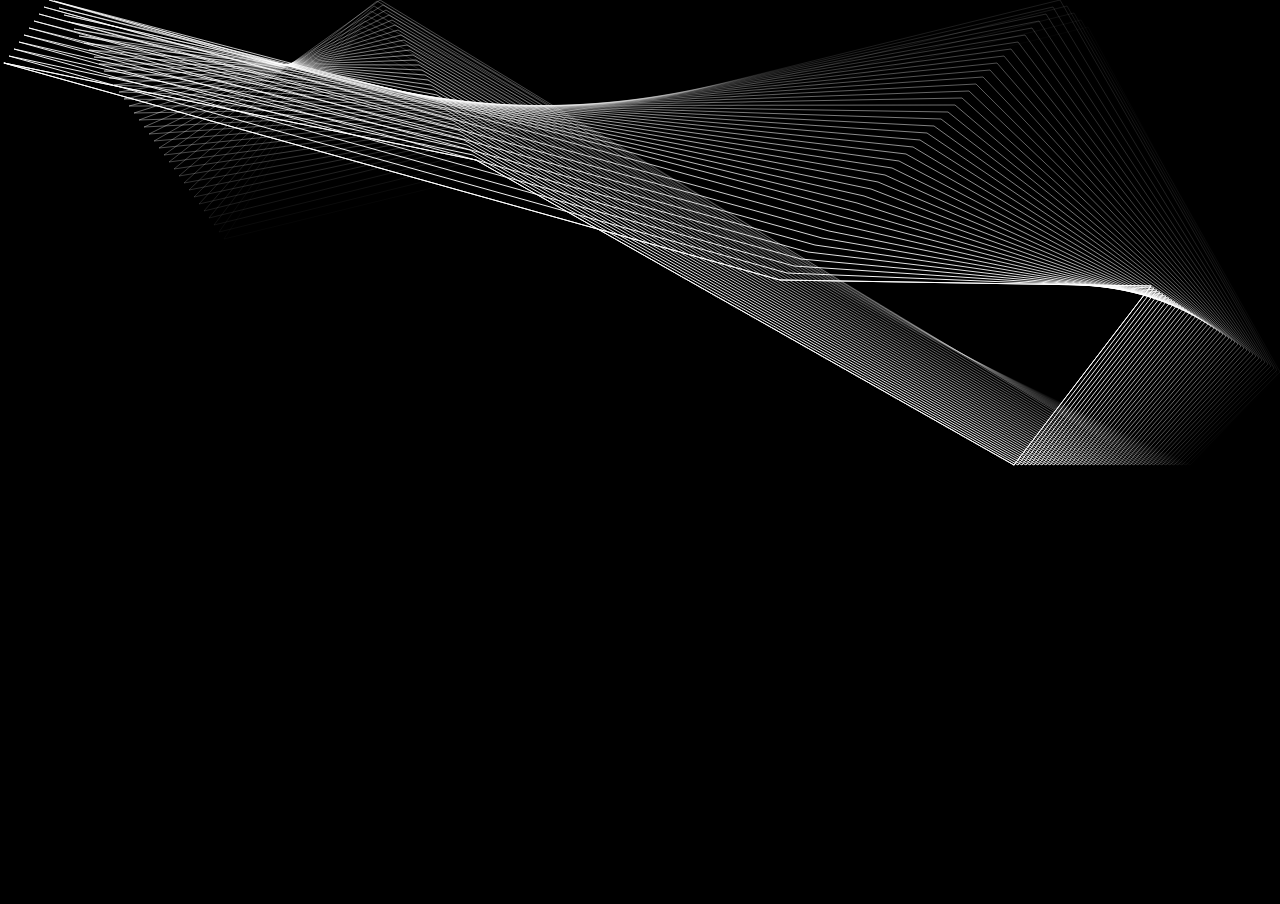
<file: demo/windows/index.html>
<!DOCTYPE html>
<html lang="en">
<head>
    <meta charset="UTF-8">
    <title>智能社—http://www.zhinengshe.com</title>
    <style>
        *{
            margin: 0;
            padding: 0;
        }
        html,body{
            overflow: hidden;
        }
        body{
            background: #000;
        }
        canvas{
            background: #000;
        }
        span{
            color: #fff;
            font-size: 50px;
        }
    </style>
    <script>
        function rnd(n,m){
            return parseInt(Math.random()*(m-n)+n);
        }
        window.onload=function(){
            var oC=document.getElementById('c1');

            var gd=oC.getContext('2d'); //画笔

            var winW=document.documentElement.clientWidth;
            var winH=document.documentElement.clientHeight;

            oC.width=winW;
            oC.height=winH;

            var N=5; //点的数量

            var LEN=200;
            var aPoint=[]; //[{x,y,speedX,speedY}]
            var oldArr=[]; //尾巴

            for(var i=0; i<N; i++){
                aPoint[i]={
                    x:rnd(0,winW),
                    y:rnd(0,winH),
                    iSpeedX:rnd(-8,8),
                    iSpeedY:rnd(-8,8)
                };
            }

            setInterval(function(){
                gd.clearRect(0,0,oC.width,oC.height);
                
                for(var i=0; i<aPoint.length; i++){
                    aPoint[i].x+=aPoint[i].iSpeedX;
                    aPoint[i].y+=aPoint[i].iSpeedY;

                    if(aPoint[i].x>=winW){
                        aPoint[i].x=winW;
                        aPoint[i].iSpeedX*=-1;
                    }
                    if(aPoint[i].x<=0){
                        aPoint[i].x=0;
                        aPoint[i].iSpeedX*=-1;
                    }
                    if(aPoint[i].y<=0){
                        aPoint[i].y=0;
                        aPoint[i].iSpeedY*=-1;
                    }
                    if(aPoint[i].y>=winH){
                        aPoint[i].y=winH;
                        aPoint[i].iSpeedY*=-1;
                    }

                    drawPoint(aPoint[i]);
                }

                //连线
                gd.beginPath();
                gd.strokeStyle='#fff';
                gd.moveTo(aPoint[0].x,aPoint[0].y);
                for(var i=1; i<aPoint.length; i++){
                    gd.lineTo(aPoint[i].x, aPoint[i].y);
                }
                gd.closePath();
                gd.stroke();

                //画尾巴
                var arr=[];
                for(var i=0; i<aPoint.length; i++){
                    arr[i]={
                        x:aPoint[i].x,
                        y:aPoint[i].y
                    };
                }

                oldArr.push(arr);

                if(oldArr.length>LEN){
                    oldArr.shift();
                }

                for(var i=0; i<oldArr.length; i++){
                    gd.beginPath();
                    var opacity=i/oldArr.length;
                    gd.strokeStyle='rgba(255,255,255,'+opacity+')';
                    gd.moveTo(oldArr[i][0].x,oldArr[i][0].y);

                    for(var j=1; j<oldArr[i].length; j++){
                        gd.lineTo(oldArr[i][j].x, oldArr[i][j].y);
                    }
                    gd.closePath();
                    gd.stroke();
                }
            },16);

            //drawPoint
            function drawPoint(p){
                var pW=1;
                var pH=1;
                gd.fillStyle='#fff';
                gd.fillRect(p.x-pW/2, p.y-pH/2,pW,pH);
            }
        };
    </script>
</head>
<body>
    <canvas id="c1" width="800" height="600">
    </canvas>
</body>
</html>
</file>
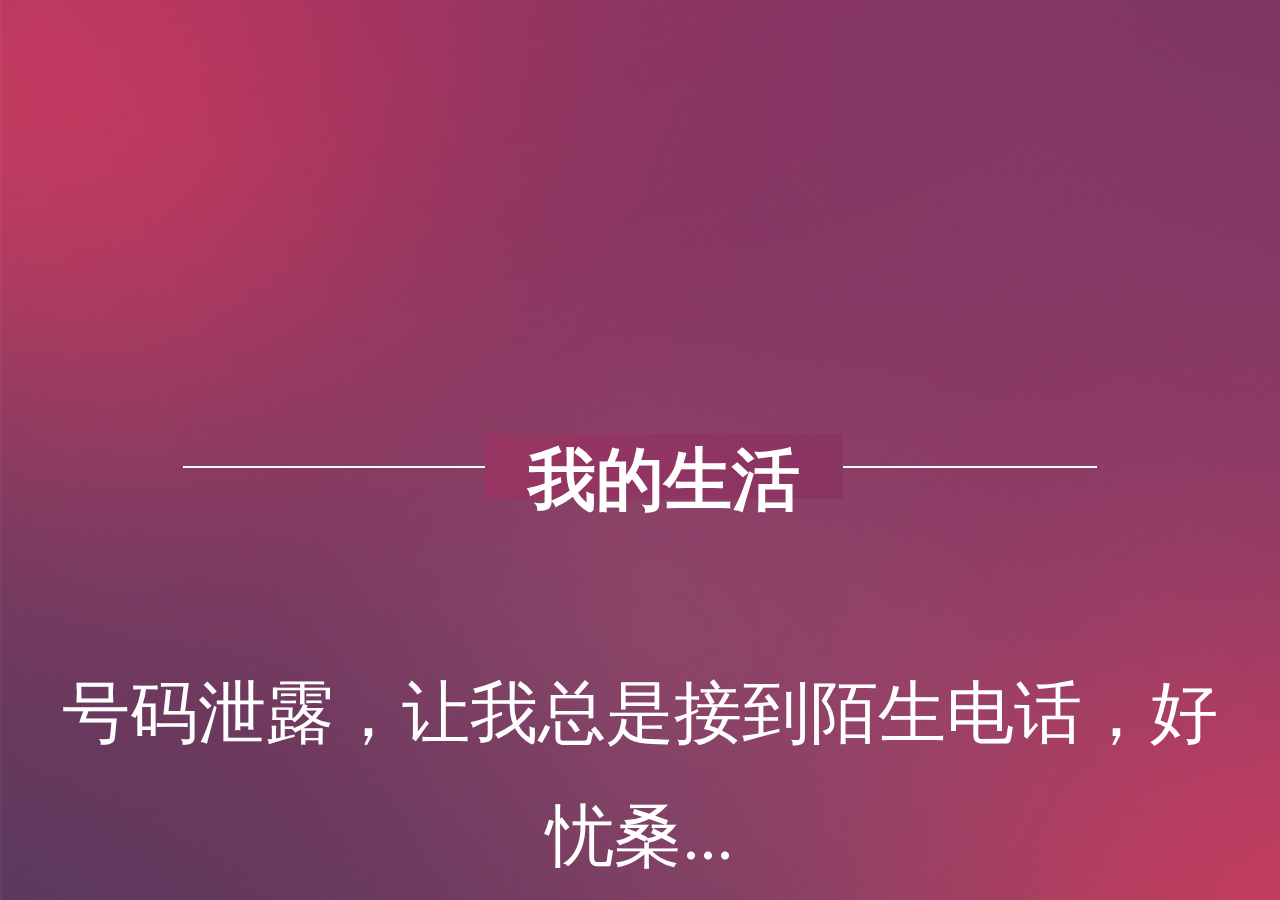
<file: demo/xiaohao_m/index.html>
﻿<!doctype html>
<html>
<head>
<meta charset="utf-8">
<meta name="viewport" content="width=device-width,user-scalable=no,initial-scale=1.0">
<meta name="keywords" content="">
<meta name="description" content="">
<meta name="format-detection" content="telephone=no">
<meta name="format-detection" content="email=no">
<meta name="apple-mobile-web-app-capable" content="yes">
<meta name="apple-mobile-web-app-status-bar-style" content="black">
<link href="css/css.css" rel="stylesheet" type="text/css" />
<link href="css/swiper.min.css" rel="stylesheet" type="text/css" />
<link href="css/animate.css" rel="stylesheet" type="text/css" />
<title>无标题文档</title>

<script src="js/zepto.min.js"></script>
<script src="js/swiper.min.js"></script>
<script src="js/swiper.animate.min.js"></script>

<script>

   
</script>

</head>

<body>
<script>
(function(global){
	function remChange(){
		document.documentElement.style.fontSize=20*document.documentElement.clientWidth/375+'px';
	}
	remChange();
	global.addEventListener('resize',remChange,false);
})(window);
</script>
<div class="swiper-container">
	<div class="swiper-wrapper">
        
            <!--page1-->
            <div class="page page1 swiper-slide swipe-lazy">
                <header>
                    <h4 class="ani" swiper-animate-effect="shake" swiper-animate-duration="1s" swiper-animate-delay="0s"><span class="title">我的生活</span></h4>
                </header>
                <section class="main">
                    <p class="print ani" swiper-animate-effect="zoomIn" swiper-animate-duration="1.5s" swiper-animate-delay="1s">号码泄露，让我总是接到陌生电话，好忧桑...</p>
                    <section class="hot_area">
                        <div class="hot_pep ani" id="hot_pep" swiper-animate-duration="0.5s" swiper-animate-delay="0s" ></div>
                    </section>
                </section>
                <footer>
                    <div class="main_pep ani" swiper-animate-duration="0.5s" swiper-animate-delay="0s"></div>
                    <div class="shadow_pep ani" swiper-animate-effect="zoomIn" swiper-animate-duration="0.5s" swiper-animate-delay="0s"></div>
                    <p class="arrow"><span></span></p>
                </footer>
                
            </div>
            
            <!--         page2          --><!--  -->
            <div class="page page2 swiper-slide swipe-lazy">
                <section class="page_cont">
                    <p class="ani print print_change" swiper-animate-effect="zoomIn" swiper-animate-duration="0.5s" swiper-animate-delay="0.5s">就在这一天 我遇见了小号 ...</p>
                    <div class="phone">
                        <div class="signal ani" swiper-animate-effect="zoomIn" swiper-animate-duration="1.5s" swiper-animate-delay="2s"></div>
                        <div class="img_area">
                            <div class="phone_img ani" swiper-animate-effect="zoomIn" swiper-animate-duration="1.5s" swiper-animate-delay="2s">
                                <div class="phone_screen">
                                    <div class="small_num"></div>
                                </div>
                                
                            </div>
                        </div>
                    </div>
                </section>
                <footer>
                    <p class="arrow"><span></span></p>
                </footer>
            </div>
            
            
            <div class="page page3 swiper-slide">
                <section class="ani page_cont" swiper-animate-effect="zoomIn" swiper-animate-duration="1.5s" swiper-animate-delay="0s">
                    <p class="print">大部分的生活需要，我都使用小号</p>
                    <p class="print  print_change1">安全、放心</p>
                    <p class="print">全面保护隐私棒棒哒~</p>
                </section>
                <section class="page3_img" >
                    <div class="img_side ani" swiper-animate-effect="bounceOut" swiper-animate-duration="1.5s" swiper-animate-delay="2s">
                        
                    </div>
                    <div class="motor ani" swiper-animate-effect="zoomIn" swiper-animate-duration="1.5s" swiper-animate-delay="0s"></div>
                </section>
                <footer>
                    <p class="arrow"><span></span></p>
                </footer>
            </div>
            
            <!--********page4*********-->
            <div class="page page4 swiper-slide">
                <section class="ani page_cont" swiper-animate-effect="bounce" swiper-animate-duration="1.5s" swiper-animate-delay="0s">
                    <p class="print print_change1">真正拒绝骚扰</p>
                    <p class="print">再也不担心会接到那些烦人的电话拉  哦耶</p>
                    
                </section>
                <section class="ani real_img">
                    <div class="real_pep ani" swiper-animate-effect="pulse" swiper-animate-duration="1s" swiper-animate-delay="1s"></div>
                </section>
                <footer>
                    <p class="arrow"><span></span></p>
                </footer>
            </div>
            
            <div class="page page5 swiper-slide">
                <header>
                    <div class="ani small_numImg" swiper-animate-effect="zoomIn" swiper-animate-duration="1.5s" swiper-animate-delay="0s"></div>
                    <p class="ani print" swiper-animate-effect="wobble" swiper-animate-duration="1.5s" swiper-animate-delay="0.5s" >为您的隐私保驾护航</p>
                </header>
                <footer>
                    <p class="arrow"><span></span></p>
                </footer>
            </div>
        
	</div>        
</div>
<script>
 var mySwiper = new Swiper ('.swiper-container', {
   direction : 'vertical',
   mousewheelControl : true,
   onInit: function(swiper){
   swiperAnimateCache(swiper);
   swiperAnimate(swiper);
	  },
   onSlideChangeEnd: function(swiper){
	swiperAnimate(swiper);
    },
	onTransitionEnd: function(swiper){
	swiperAnimate(swiper);
    },
	
	
	watchSlidesProgress: true,

      onProgress: function(swiper){
        for (var i = 0; i < swiper.slides.length; i++){
          var slide = swiper.slides[i];
          var progress = slide.progress;
          var translate = progress*swiper.height/4;  
		  scale = 1 - Math.min(Math.abs(progress * 0.5), 1);
          var opacity = 1 - Math.min(Math.abs(progress/2),0.5);
          slide.style.opacity = opacity;
		  es = slide.style;
		  es.webkitTransform = es.MsTransform = es.msTransform = es.MozTransform = es.OTransform = es.transform = 'translate3d(0,'+translate+'px,-'+translate+'px) scaleY(' + scale + ')';

        }
      },
	
	   onSetTransition: function(swiper, speed) {
        for (var i = 0; i < swiper.slides.length; i++){
          es = swiper.slides[i].style;
		  es.webkitTransitionDuration = es.MsTransitionDuration = es.msTransitionDuration = es.MozTransitionDuration = es.OTransitionDuration = es.transitionDuration = speed + 'ms';

        }
      },
	
	
	
	   })         
</script>
</body>
</html>
</file>
<file: css/index.css>
div,body,button,dd,dl,dt,form,h1,h2,h3,h4,h5,h6,hr,input,li,ol,p,td,
textarea,th,ul,em,i { margin: 0; padding: 0 }
li { list-style: none; }
h1,h2,h3,h4,h5,h6 { font-weight:normal; font-size:14px;}
i,em { font-style:normal;}
a { text-decoration: none; }
a:active { background:none; }
a img { display: block; border: none; }
input,img { vertical-align:middle;}
input:focus { outline: 0 none transparent; }
input, textarea {  border:none; -webkit-appearance:none; resize:none; }
a,button,input,textarea { -webkit-tap-hightlight-color:rgba(0,0,0,0)}
table { border-collapse: collapse; border-spacing: 0; }
.fl { float:left;}
.fr{ float:right;}
.clearfix:after { display:block; content:''; clear:both;}
html,body { width:100%; height:100%; font-family: Cambria;}
/*  左侧导航  */
.navbar { width:160px; position: fixed; height:100%; overflow: hidden;  left:0; top:0;  color:#f0f0f0; font-size: 14px; z-index: 999;}
.navbar .point { width:0; height:0; border: 3px solid #f0f0f0;  position: absolute; left:50%;
    transform: translate3d(-50%,-50%,0); backface-visibility:hidden;
}
.navbar::before { position: absolute; left:50%; width:0; content:''; border-left:1px solid #f0f0f0; opacity: 0.6; display: block; top:0; height:100%;}
.navbar .point:nth-child(1) { top:25%;}
.navbar .point:nth-child(2) { top:50%;}
.navbar .point:nth-child(3) { top:75%;}
.navbar .level { position: absolute; left:50%; width:30px; height:14px; line-height: 14px;
    display: block; transform: translate3d(-50%,0,0); cursor: pointer;  }
.navbar .level .line { position: absolute; left:50%; height:1px; background: #f0f0f0; width:10px; top:50%;
    transform: translate3d(-50%,-50%,0); transition: .5s all ease;}
.navbar .level_num { position: absolute; left:30px; transition: 1s cubic-bezier(.73,-.03,.3,1.02);  }
.navbar .level_txt { position: absolute; left:0; opacity: 0; transition: 1s cubic-bezier(.73,-.03,.3,1.02);}
.navbar .level .bar { position: absolute; width:6px; height:0; left:50%; top:50%; transform: translate3d(-50%,-50%,0); background: #ac9766;
 transition: 1s all ease;    }
.navbar .level.active .line,.navbar .level.on .line {  width:25px;}
.navbar .level.active .level_num,.navbar .level.on .level_num { left:-15px;}
.navbar .level.active .level_txt,.navbar .level.on .level_txt { left:35px; opacity: 1;}
.navbar .level.on .bar { height:64px;}


/*  主体  */
.pages { position: absolute; width:100%; height:100%; overflow: hidden; background:#afafaf; }
.pages_cont { position: absolute; left:0; top:0; width:100%; height:100%; }
.pages .menu { width:100%; height:100%; text-align: center; color:#fff; font-size:50px; z-index: 999; opacity: 1;
}
#home { position:relative; z-index:3; }
#home .mask {  box-sizing:border-box;width:100%; height:100%; position:absolute; left:0; top:0; background:rgba(60,60,60,0.5);}
#home .photo { margin-bottom: 10px; }

#home .tit {}
#home .name  { font-size:40px; line-height: 60px; color:#fff;  -webkit-animation-delay: 0.5s; text-shadow: 2px 2px 2px #666;}
#home .job { font-size:18px; line-height: 50px; margin-bottom: 10px; opacity: 0.7; ; color:#fff;  -webkit-animation-delay: 1.5s;
    transition: 1s 1s all ease; text-shadow: 2px 2px 2px #666;  }
#home .hobby img { width:50px; height:50px; margin:5px; opacity: 0.7;  -webkit-animation-delay: 2s; }
#home .line { display: inline-block; height:1px; background: #fff; width:100px; vertical-align: middle; opacity: 0.7;  -webkit-animation-delay: 2s;}
.pages .menu span { color:red;}
.pages .menu { opacity: 1;}

#home .tit { font-size:35px; line-height: 50px; text-shadow: 2px 2px 2px #666; }

#home .tit_on { }

#home .move { position:absolute; left:0; top:0;}
#home .border { position:absolute; left:0; top:0;}
#home .img { position:absolute; left:0; top:0;}
#home .border_top {  -webkit-animation-delay: 0.3s; }
#home .border_name { -webkit-animation-delay: 0.8s;}
#home .border_job { -webkit-animation-delay: 1.2s;}
#home .border_addr { -webkit-animation-delay: 1.6s;}

#about { }
#about .container {
	width: 980px;
	margin: 0px auto; 
	overflow: hidden;
}

#about .content{
	width:320px;
	margin:0;
	position:relative;
	
	font-size:12px;
	line-height:2em;
	padding:50px 0 30px;
}

#about .person { width:600px; padding-top:50px; box-sizing:border-box;  perspective:800px;}
#about .person img { transition:.4s all ease;}
#about .person img:hover { -webkit-transform:scale(2); }
#about .col { width:320px; }
#about .col h3 { text-align:left; font-size:24px; margin-bottom:30px; text-shadow:2px 2px 2px #999;}
#about #skill { 
	list-style:none; 
	padding-top:30px;
}

#about #skill li { 
	margin-bottom:60px; 
	width:310px;
    height: 20px;
    background: #ccc;
    border-left: 1px solid transparent;
    border-right: 1px solid transparent;
    border-radius: 10px; 

}

#about #skill li em { 
	position:relative; 
	top:-30px;
	left:0;
	font-size:16px;
	font-style:italic;
	float:left;
	text-shadow:2px 2px 2px #999;
}

#about .expand { 
	height:18px; 
	border-radius:5px;
	background:#2187e7; 
	position:absolute;
	left:0;
	border: 1px solid;
    border-color: #bfbfbf #b3b3b3 #9e9e9e;
    border-radius: 10px;
    background-image: -webkit-linear-gradient(top, #f0f0f0 0%, #dbdbdb 70%, #cccccc 100%);
    background-image: linear-gradient(to bottom, #f0f0f0 0%, #dbdbdb 70%, #cccccc 100%);
    -webkit-box-shadow: inset 0 1px rgba(255, 255, 255, 0.3), 0 1px 2px rgba(0, 0, 0, 0.2);
    box-shadow: inset 0 1px rgba(255, 255, 255, 0.3), 0 1px 2px rgba(0, 0, 0, 0.2);
}
#about .expand:before{
  content: '';
  position: absolute;
  top: 0;
  bottom: 0;
  left: 0;
  right: 0;
  z-index: 1;
  height: 18px;
  background: url("../images/progress.png") 0 0 repeat-x;
  border-radius: 10px;	
}
#about .expand.green {
	  background: #85c440;
	  border-color: #78b337 #6ba031 #568128;
	  background-image: -webkit-linear-gradient(top, #b7dc8e 0%, #99ce5f 70%, #85c440 100%);
	  background-image: linear-gradient(to bottom, #b7dc8e 0%, #99ce5f 70%, #85c440 100%);
}

#about .expand.red {
  background: #db3a27;
  border-color: #c73321 #b12d1e #8e2418;
  background-image: -webkit-linear-gradient(top, #ea8a7e 0%, #e15a4a 70%, #db3a27 100%);
  background-image: linear-gradient(to bottom, #ea8a7e 0%, #e15a4a 70%, #db3a27 100%);
}

#about .expand.orange {
  background: #f2b63c;
  border-color: #f0ad24 #eba310 #c5880d;
  background-image: -webkit-linear-gradient(top, #f8da9c 0%, #f5c462 70%, #f2b63c 100%);
  background-image: linear-gradient(to bottom, #f8da9c 0%, #f5c462 70%, #f2b63c 100%);	
}

#about .expand.blue {
  background: #5aaadb;
  border-color: #459fd6 #3094d2 #277db2;
  background-image: -webkit-linear-gradient(top, #aed5ed 0%, #7bbbe2 70%, #5aaadb 100%);
  background-image: linear-gradient(to bottom, #aed5ed 0%, #7bbbe2 70%, #5aaadb 100%);	
}

#about .html5       { width:80%;  -moz-animation:html5 1s ease-out;       -webkit-animation:html5 1s ease-out;       }
#about .css3        { width:80%;  -moz-animation:css3 1s ease-out;        -webkit-animation:css3 1s ease-out;        }
#about .Javascript      { width:80%;  -moz-animation:Javascript 1s ease-out;      -webkit-animation:Javascript 1s ease-out;      }
#about .jquery      { width:90%;  -moz-animation:jquery 1s ease-out;      -webkit-animation:jquery 1s ease-out;      }
#about .AngularJs { width:50%; -moz-animation:AngularJs 1s ease-out; -webkit-animation:AngularJs 1s ease-out; }
#about .VueJs { width:50%; -moz-animation:VueJs 1s ease-out; -webkit-animation:VueJs 1s ease-out; }

@-moz-keyframes html5       { 0%  { width:0px;} 100%{ width:80%;}  }
@-moz-keyframes css3        { 0%  { width:0px;} 100%{ width:80%;}  }
@-moz-keyframes Javascript  { 0%  { width:0px;} 100%{ width:80%;}  }
@-moz-keyframes jquery      { 0%  { width:0px;} 100%{ width:90%;}  }
@-moz-keyframes photoshop   { 0%  { width:0px;} 100%{ width:10%;}  }
@-moz-keyframes AngularJs   { 0%  { width:0px;} 100%{ width:50%;} }
@-moz-keyframes VueJs   { 0%  { width:0px;} 100%{ width:50%;} }

@-webkit-keyframes html5       { 0%  { width:0px;} 100%{ width:80%;}  }
@-webkit-keyframes css3        { 0%  { width:0px;} 100%{ width:80%;}  }
@-webkit-keyframes Javascript  { 0%  { width:0px;} 100%{ width:80%;}  }
@-webkit-keyframes jquery      { 0%  { width:0px;} 100%{ width:90%;}  }
@-webkit-keyframes photoshop   { 0%  { width:0px;} 100%{ width:10%;}  }
@-webkit-keyframes AngularJs   { 0%  { width:0px;} 100%{ width:50%;} }
@-webkit-keyframes VueJs   { 0%  { width:0px;} 100%{ width:50%;} }


#work .list { width:960px; margin:0 auto; padding-top:60px; box-sizing:border-box;}
#work .list li { width:180px; height:105px; background:rgba(0,0,0,0.5); float:left; margin:30px 5px; position:relative;}
#work .list li.mar { margin-left:100px;}
#work .list li:before{
	content:"";height:105px;width:180px;background:rgba(0,0,0,.5);position:absolute;top:0px;left:0px;
	transform:rotate(60deg);
	-webkit-transform:rotate(60deg);
	-moz-transform:rotate(60deg);
}
#work .list li:after{
	content:"";height:105px;width:180px;background:rgba(0,0,0,.5);position:absolute;top:0px;left:0px;     z-index:1;
	transform:rotate(-60deg);
	-webkit-transform:rotate(-60deg);
	-moz-transform:rotate(-60deg);
}

#work .list li img{
	top:0px;left:0px;right:0px;bottom:0px;margin:auto;z-index:2;position:absolute;
	transition:1s;
	-webkit-transition:1s;
	-moz-transition:1s;
}
#work .list li img:hover{
	-webkit-transform:rotate(360deg) scale(1.5); 
	-moz-transform:rotate(360deg) scale(1.5);
	-ms-transform:rotate(360deg) scale(1.5);
	-o-transform:rotate(360deg) scale(1.5);
}




#contact .addr { width:800px; padding-top:200px; box-sizing:border-box; margin:0 auto; line-height:40px; font-size:20px; color:#666;}
#contact .addr h2 { font-size:24px; margin-bottom:50px;}
</file>
<file: demo/sina/css/main.css>
@charset "utf-8";
/* CSS Document */

body,h1,h2,h3,h4,h5,h6,blockquote,p,pre,
dl,dd,menu,ol,ul,
caption,th,td,
form,fieldset,legend,input,button,textarea{margin:0;padding:0}
h1,h2,h3,h4,h5,h6{font-size:100%}
menu,ol,ul{list-style:none}
a:active,a:focus{outline: none;}
img{border:none;}
input,button,textarea,select{font-size:100%}
a{text-decoration:none;outline:none;color:#000;/*blur:expression(this.onFocus=this.blur());*/}
body,input,button,textarea,select,option,optgroup{font:12px/1 tahoma,\5b8b\4f53,sans-serif}
.clearfix:after{visibility:hidden;display:block;font-size:0;content:"\0020";clear:both;height:0;}
.clearfix{*zoom:1;}
.blank10{width:100%; height:10px; overflow:hidden; clear:both;}
.blank20{width:100%; height:20px; overflow:hidden; clear:both;}
.padding1{padding-bottom:13px;}
.font12{font-size:12px;}

html{_text-overflow:ellipsis}
body{color:#333;}
/*top-nav*/
#top-nav{border-top:3px solid #FF8500; height:41px; border-bottom:1px #eee solid; position:absolute; top:0; left:0; width:100%; z-index:100; background:#fff;}
#top-nav .top-nav-wrap{width:1000px; margin:0 auto; line-height:41px;}
#top-nav .tn-nav{float:left; display:inline;}
#top-nav .tn-nav li,#top-nav .tn-nav2 li{float:left; display:inline; height:41px; position:relative;}
#top-nav .tn-nav li a,#top-nav .tn-nav2 li a{display:inline-block; color:#4C4C4C; height:41px; overflow:hidden;}
#top-nav li a:hover{background:#eee; color:#e66100;}
#top-nav li a:hover span,.m-tab .title li a:hover,.part4 .title li a:hover,.m-tab .b-box p .linkRed,.m-tab .title .more:hover,.m-tab .title .more a:hover{color:#e66100;}
#top-nav .tn-nav span,#top-nav .tn-nav2 span{padding:12px;}
#top-nav .tn-nav .tn-arrow,#top-nav .tn-nav2 .tn-arrow{background:url(../images/icon.png) 100% -960px no-repeat; padding-right:24px;}
#top-nav .tn-nav .tn-menu,#top-nav .tn-nav2 .tn-menu{position:absolute; width:110px; border:1px #EBBE7A solid; overflow:hidden; background:#fff; top:41px; left:0; z-index:10; display:none;}
#top-nav .tn-nav .tn-menu a,#top-nav .tn-nav2 .tn-menu a{display:block; text-align:center; border-bottom:1px #EBBE7A solid; height:24px; line-height:24px;}
#top-nav .tn-nav .tn-menu a:hover,#top-nav .tn-nav2 .tn-menu a:hover{background:#fff5da;color:#e66100;}
#top-nav .tn-nav2{float:right; display:inline;}
#top-nav .tn-login{position:absolute; width:542px; height:208px; background:#e5e5e5; top:47px; left:-226px; display:none;}
#top-nav .tn-box{position:relative; width:540px; height:206px; background:#fff; top:-6px; left:-6px; border:1px #e2c76e solid; overflow:hidden; zoom:1;}
#top-nav .tnb-l,#top-nav .tnb-r{float:left; display:inline; height:206px; line-height:1;}
#top-nav .tnb-l{width:304px;}
#top-nav .tnb-r{width:236px; background:#fff9df; position:relative;}
#top-nav .tn-box .tnb-r .login-close{font-family:SimSun; width:12px; height:11px; padding:5px; top:5px; right:9px; position:absolute; background:none; font-weight:700; line-height:1; background:red; display:block; overflow:hidden; border:none;}
#top-nav .tnb-l .login-p{padding:24px 0 0 28px;}
#top-nav .tnb-l li{overflow:hidden; zoom:1; float:none; display:block; height:auto; padding-left:24px; line-height:28px; padding-top:12px;}
#top-nav .tnb-l .login-txt,#top-nav .tnb-l .login-pwd{height:28px; line-height:28px; border:1px #cecece solid; width:202px;}
#top-nav .login-btn{float:left; display:inline; background:#f68a00; border:none; font-size:14px; color:#fff; cursor:pointer; height:30px; line-height:30px; width:60px;}
#top-nav .login-btn:hover,#top-nav .tn-box .tnb-r a:hover{background:#ff931d;}
#top-nav .tn-box .tnb-l li p{float:left; display:inline; padding:0 10px; overflow:hidden; zoom:1; height:30px; line-height:30px;}
#top-nav .tn-box .tnb-l label,#top-nav .tn-box .tnb-l #chk{float:left; display:inline;}
#top-nav .tn-box .tnb-l #chk{position:relative; top:8px; *top:4px; margin-right:6px;}
#top-nav .tn-box .tnb-l a{background:none; height:30px; line-height:30px; float:left; display:inline; }
#top-nav .tn-box .tnb-l a:hover{background:none;}
#top-nav .tn-box .tnb-r{text-align:center;}
#top-nav .tn-box .tnb-r p{padding:80px 0 20px 0;}
#top-nav .tn-box .tnb-r a{display:inline-block; padding:10px 20px; background:#f68a00; margin:0 auto; text-align:center; line-height:1px; height:auto; color:#fff;}
#top-nav .tn-box .tnb-r i{display:inline-block; background:url(../images/reg_arrow.gif) no-repeat 0 0; width:11px; height:10px; margin-left:4px;}

#tn-close{float:right;margin:8px 0 0 3px;width:56px;height:23px;overflow:hidden; background:url(../images/close.jpg) no-repeat 0 0; text-indent:-9999px; overflow:hidden;}

/*search*/
#search{height:58px; width:1000px; margin:0 auto; padding-top:60px; position:relative; z-index:1;}
#search h1{float:left; display:inline; margin:0 23px 0 176px;}
#search .sbar{float:left; display:inline; padding-top:6px;}
#search .s-slt{width:76px; position:relative; float:left; display:inline;}
#search .s-slt h3{background:url(../images/ico2.jpg) no-repeat 0 0; width:60px; height:35px; line-height:35px; font-size:14px; color:#666; font-weight:normal; padding-left:16px; cursor:pointer;}
#search .s-slt ul{position:absolute; left:0; top:33px; display:none;}
#search .s-slt ul a{display:block; border-width:0 1px 1px 1px; border-color:#c1c1c1; border-style:solid; width:58px; line-height:28px; line-height:28px; background:#fff; padding-left:16px; color:#666;}
#search .s-slt ul a:hover{background:#fff6dd; color:#e77802;}
#search .s-txt{height:33px; width:283px; border:1px #c1c1c1 solid; border-left:none; float:left; display:inline; padding-left:15px; overflow:hidden;}
#search .s-txt input{border:none; width:283px; line-height:32px; height:32px; outline:none;}
#search .s-btn{width:66px; height:35px; background:url(../images/bg2.png) no-repeat 0 0; float:left; display:inline; border:none; cursor:pointer;}

/*main*/
#main{width:1000px; margin:0 auto;}
.main-nav{overflow:hidden; zoom:1; font-family:"Microsoft YaHei", \5fae\8f6f\96c5\9ed1;padding-bottom:18px;}
.main-nav li{float:left; display:inline; line-height:26px; background:url(../images/bg2.png) no-repeat 137px -183px; padding-right:4px; overflow:hidden;}
.main-nav li a{color:#000; margin:0 11px;}
.main-nav li a:hover,.ads p a:hover,.chanpin h3 a:hover,.chanpin ul a:hover,.m-tab .b-box p a:hover,.l a:hover,.tab .t1-box li a:hover,.m-tab .b-ps a:hover,.part15 dd a:hover,.m-tab2 .mt2-box a:hover{color:#e66100;text-decoration:underline;}
.main-nav li.no{background:none;}
.main-nav li .mna{margin:0 5px;}
.main-nav li .mna2{margin:0 2px 0 4px;}

.ads{background:#F6F8F9; overflow:hidden;}
.ads p,.hb,.chanpin ul li,.m-tab .b-box li,.bz h3,.m-tab2 .mt2-box li{overflow:hidden; zoom:1;}
.ads p a{float:left; display:inline; width:124px; text-align:center; color:#666; height:35px; line-height:35px;}

.l,.m,.r{float:left; display:inline;}
.l{width:240px; margin-right:20px;}
.m{width:360px; margin-right:20px;}
.r{width:360px;}

/*part1*/
.part1{padding-top:25px; overflow:hidden;}
.hb img{float:left; display:inline;}

.chanpin,.zhibo,.yk{border:1px solid #E3E6ED; border-top:3px #FF8400 solid; overflow:hidden; padding-bottom:10px;}
.chanpin h3,.zhibo h3,.yk h3{border-bottom:1px solid #E3E6ED; height:35px; line-height:35px; font-size:16px; padding-left:12px; font-family:"Microsoft YaHei", \5fae\8f6f\96c5\9ed1; font-weight:normal; margin-bottom:10px;}
.chanpin h3 a,.zhibo h3 a{color:#000;}
.chanpin ul{padding:7px 5px 0;}
.chanpin ul a{float:left; display:inline; width:75px; text-align:center; color:#666; line-height:26px;}
.chanpin ul img{display:block; margin:0 auto;}
.chanpin ul span{padding-top:4px; line-height:26px; display:block; border-bottom:1px #666 dotted;}

.tab{overflow:hidden;border:1px solid #E3E6ED; border-top:none;}
.tab ul{overflow:hidden; zoom:1; margin-left:-2px; *margin-left:0;}
.tab .t1-ul li{float: left;display:inline;width:60px;text-align:center;border:1px solid #e3e6ed;height:37px;line-height:37px;background:#f9f9f9;font-size: 14px; margin-left:-1px; cursor:pointer; border-right:none; position:relative; *width:59px;}
.tab .t1-ul li.on{border-top:3px solid #ff8400;background-color: #fff;margin-top: -1px;font-weight: bold;line-height: 33px;height: 36px;_position:relative;_margin-bottom:-1px;}
.tab .t1-box div{display:none;}
.tab .t1-box li{line-height:24px; height:24px; text-align:center;}
.tab .t1-box li a{color:#666;}

.m-tab .title,.part4 .title{border:1px solid #DBDEE1; _border-bottom:none; height:34px; line-height:34px; background:url(../images/bg1px.png) repeat-x 0 -33px; border-left:none;}
.m-tab .title ul,.part4 .title ul{float:left; display:inline; position:relative; left:-1px;}
.m-tab .title li,.part4 .title li{float: left;height:35px;line-height:35px;font-size:16px; padding:0 13px;margin-top: -1px; border-left:1px #e4e5e7 solid; border-right:1px #e4e5e7 solid; margin-left:-1px; cursor:pointer;}
.m-tab .title li.on,.part4 .title li.on{border-top:3px #ff8100 solid; height:32px; line-height:32px; background:#fff; border-bottom:1px #fff solid; border-left:1px #fff solid; zoom:1; margin-left:0;}
.m-tab .title li a,.part4 .title li a{color:#000;}
.m-tab .like li{overflow:hidden; zoom:1; width:140px;}
.m-tab .like li .l-btn{float:right;background:url(../images/bg2.png) no-repeat -126px 0; height:21px; line-height:21px; width:41px; font-size:12px; padding-left:24px; color:#666; margin-top:5px;}
.m-tab .like li .l-btn:hover{background-position:-126px -154px;}
.m-tab .title .more{float:right; display:inline; margin-right:10px;}
.m-tab .title .more2{float:right; display:inline; width:43px; background:url(../images/icon.png) no-repeat 10px -523px; padding-left:30px;border-left:1px #dadcf1 solid;}
.m-tab .title .more2:hover{color:#FF8100;}
.part1 .b-box{padding-top:23px;}
.m-tab .b-box{display:none; padding-top:16px;}
.m-tab .b-box .pic,.m-tab2 .mt2-box .mt2-pic{float:left; display:inline; position:relative; width:125px; height:120px;margin-right:15px;border:1px #fff solid;}
.m-tab .b-box .pic2,.m-tab2 .mt2-box .mt2-pic{width:105px; height:90px; margin-top:4px;}
.m-tab .b-box .pic:hover,.p4-show .p4-list a:hover,.m-tab2 .mt2-box .mt2-pic:hover{border:1px #e66100 solid;}
.m-tab .b-box .pic:hover span,.p4-show .p4-list a:hover span,.m-tab2 .mt2-box .mt2-pic:hover span,.m-tab2 .mt2-ul li a:hover{color:#e66100;}
.m-tab .b-box .pic span,.m-tab2 .mt2-box .mt2-pic span{height:20px; line-height:20px; text-align:center; background:#000; position:absolute; bottom:0; _bottom:-1px; left:0; color:#fff; width:100%; overflow:hidden;}
.m-tab .b-box .pic i{background:url(../images/ico2.png) no-repeat 0 0; width:40px; height:40px; position:absolute; top:55px; left:5px;}
.m-tab .b-box p,.m-tab2 .mt2-box p{background:url(../images/icon.png) no-repeat 0 -881px;font-size: 14px;height: 26px;line-height: 26px;overflow: hidden;padding-left: 10px;}
.m-tab .b-box .b-box-list{background:url(../images/videoNewsLeft.gif) 0 50% no-repeat;padding-left: 23px;}
.m-tab .b-box p a,.m-tab2 .mt2-box a{color:#122E67;}
.m-tab .b-ps{font-size:14px; border-top:1px #e9e9e9 solid; line-height:30px;}
.m-tab .b-ps a{color:#596A7B;}

.m-tab .b-box2{padding-top:10px;}

/*part2*/
.zhibo .zb{background:url(../images/bg2.png) 66px -283px; padding-right:40px;}
.zhibo h3{position:relative; border-bottom:none; z-index:10;}
.zhibo h3 ul{position:absolute; bottom:0; _bottom:-1px; right:0; z-index:10;}
.zhibo h3 li{float:left; display:inline; width:40px; height:22px; line-height:22px; border:1px #dcdcdc solid; font-size:12px; text-align:center; font-weight:normal; background:#eee; margin-left:-1px; position:relative; cursor:pointer;}
.zhibo h3 li.on{background:#fff; border-bottom:1px #FFF solid;}
.zhibo .lvbox{height:168px; border:1px #eee solid; margin-top:-1px; line-height:168px; font-size:36px; font-weight:700; text-align:center;}
.zhibo .lvbox .lv-score{display:none;}

.gc .gc-tit{overflow:hidden; zoom:1; padding:4px 0;}
.gc .gc-tit ul{float:left; display:inline;}
.gc .gc-tit li{float:left; display:inline; border:1px #DEDEDE solid; border-left:none;}
.gc .gc-tit li.on{background:#DEDEDE;}
.gc .gc-tit li a{height:24px; line-height:24px; display:inline; padding:0 12px;}
.gc .gc-tit p{float:right; display:inline; font-size:12px; background:none;}
.gc .g-box{display:none;}

/*part3*/
.yk li{background:url(../images/icon.png) no-repeat 0 -881px;height: 24px;line-height: 24px;
overflow: hidden;padding-left:10px; margin-left:8px;}
.yk a{color:#666;}
.tab2{overflow:hidden; zoom:1; width:238px; height:198px; border:1px solid #EDAFAB; margin-top:20px;}
.tab2 .t2-box{float:left; display:inline; width:190px; height:190px; margin:4px 0 0 4px; background:#eee;}
.tab2 .t2-box div{display:none; width:190px; height:190px;}
.tab2 .t2-ul{float:right; display:inline; border-left:1px solid #EDAFAB; width:39px; height:198px; overflow:hidden;}
.tab2 .t2-ul li{border-bottom:1px solid #EDAFAB; height:24px; line-height:24px; text-align:center; background:#eee; width:39px; float:left; display:inline;}
.tab2 .t2-ul li.on{color:#fff; background:#ff8500;}
.tab2 .t2-ul li a{display:block; width:39px; height:24px;}

/*part4*/
.p4-show{position:relative; width:1000px; height:202px; overflow: hidden;}
.p4-box { }
.p4-show .p4-list{width:1000px; padding-top:20px; overflow: hidden;}
.p4-show .p4-list ul { width:200%; position: relative;}
.p4-show .p4-list li{float:left; display:inline; width:198px; height:162px; margin-right:2px;  overflow:hidden;}
.p4-show .p4-list li img{display:block;}
.p4-show .p4-list a{position:relative; width:196px; height:160px; display:block; border:1px #fff solid;}
.p4-show .p4-list span{position:absolute; bottom:0; text-align:center; background:#000; left:0; color:#fff; height:30px; line-height:30px; width:100%;}

.p4-show .p4-ul{text-align:center; overflow:hidden; padding-top:7px; zoom:1;}
.p4-show .p4-ul li{display:inline-block; *display:inline; text-indent: -9999px; zoom:1; height:15px; margin:0 3px; width:15px; background:url(../images/icon.png) no-repeat 2px -485px;}
.p4-show .p4-ul li.on{background-position:0 -440px;}

.p4-show .btn-l,.p4-show .btn-r{position:absolute; width:29px; height:43px; background:url(../images/btn.png) no-repeat 0 0; top:58px; z-index:10;}
.p4-show .btn-l{left:1px;}
.p4-show .btn-r{background-position:-29px 0; right:3px;}
.p4-show .btn-l:hover{background-position:0 -43px;}
.p4-show .btn-r:hover{background-position:-29px -43px;}

/*part5*/
.bz h3 p{float:right; display:inline;}
.bz h3 p a{float:left; display:inline; height:34px; line-height:34px; width:54px; font-size:12px; background:url(../images/bg1px.png) repeat-x 0 -32px; border-left:1px #ddd solid; text-align:center; overflow:hidden;}
.bz h3 p i{background:url(../images/bg2.png) no-repeat -128px -100px; display:block; width:23px; height:23px; margin:5px auto;}

/*part6*/
.qutu img{display:block; margin:10px auto;}
.m-tab2{padding-top:10px;}
.m-tab2 .mt2-ul{border:1px solid #DBDEE1; height:34px; line-height:34px; border-left:none; border-bottom:none; margin-bottom:20px;}
.m-tab2 .mt2-ul li{float:left; display:inline; border-left:1px solid #DBDEE1; border-bottom:1px solid #DBDEE1; height:34px;}
.m-tab2 .mt2-ul li.on{border-bottom:1px #fff solid;}
.m-tab2 .mt2-ul li.on a{background:#fff;}
.m-tab2 .mt2-ul a{color:#596A7B; display:block; padding:0 18px;background:url(../images/bg1px.png) repeat-x 0 -33px; text-align:center;}
.m-tab2 .mt2-ul2 a{padding:0 11px;}
.m-tab2 .mt2-box div{display:none;}

/*part7*/
.ls-box{overflow:hidden; zoom:1; line-height:24px; padding:0 10px;}
.ls-box h4 a{font-size:14px; color:#d66515; font-weight:normal;}
.ls-box img{float:left; display:inline; margin:2px 14px 0 0;}

/*part10*/
.tab3{width:236px; height:352px; border:2px solid #EDAFAB; overflow:hidden; position:relative;}
.tab3 .t3-ul li{border-bottom:1px solid #EDAFAB; border-right:1px solid #EDAFAB; height:28px; line-height:28px; text-align:center; background:#eee; width:58px; float:left; display:inline;}
.tab3 .t3-ul li.on{color:#fff; background:#ff8500;}
.tab3 .t3-ul li a{display:block;}
.tab3 .t3-box{position:absolute; top:0; left:0; width:230px; height:230px; background:#eee; top:61px; left:3px;}
.tab3 .t3-box div{display:none; width:230px; height:230px;}

/*part11*/
.ketang p a{display:inline-block; padding:0 2px; background:#d66515; color:#FFF;}
.ketang p a:hover{background:#ff8400;}

/*part15*/
.part15{border:1px #e9e9e9 solid; background:#fffcf3; border-bottom:none;}
.part15 dl{overflow:hidden; zoom:1; line-height:22px; padding-left:120px; position:relative; border-bottom:1px #e9e9e9 solid;}
.part15 dt{position:absolute; top:50%; left:0; margin-top:-11px; font-size:16px; width:120px; text-align:center;}
.part15 dt a{color:#e56200;}
.part15 dd{padding:6px 0 6px 35px; background:#fff;}
.part15 dd a{color:#5c6972; margin:0 4px;}

#footer .ft-info{background:#F7F7F7; padding:7px 0; margin-bottom:10px; text-align:center; color:#75839D;}
#footer .ft-info a{color:#75839D;}
#footer .copy{text-align:center; line-height:20px;}

/* pop-nav */
.pop-nav{position:fixed;bottom:60px;right:66px;width:50px; overflow:hidden;}
/* fixed ie6 */
.pop-nav{_position:absolute;_top:expression(eval(document.documentElement.scrollTop)+360);}
.pop-nav li{width:50px; height:50px; text-align:center; line-height:50px; font-size:14px; padding-bottom:10px;}
.pop-nav li a{display:block; color:#f6f6f6; background:#999; width:50px; height:50px;}
.pop-nav li a:hover{background:#333; color:#fff;}
</file>
<file: demo/taobao-m/css/index.css>
@charset "utf-8";
/*----重置----*/
div,body,button,dd,dl,dt,form,h1,h2,h3,h4,h5,h6,hr,input,li,ol,p,td,
textarea,th,ul,em,i { margin: 0; padding: 0 }
html { font-size:20px;}
html,body { height:100%; background: #eee; font-family: 'Microsoft YaHei'; }
li { list-style: none; }
h1,h2,h3,h4,h5,h6 { font-weight:normal; font-size:14px;}
i,em { font-style:normal;}
a { text-decoration: none; }
a:active { background:none; }
a img { display: block; border: none; }
input,img { vertical-align: middle;}
input:focus { outline: 0 none transparent; }
input, textarea {  border:none; -webkit-appearance:none; resize:none; }
a,button,input,textarea { -webkit-tap-highlight-color:rgba(0,0,0,0)}
table { border-collapse: collapse; border-spacing: 0; }
::-webkit-input-placeholder { color:#999;  font-family: "Microsoft YaHei"; }
/* 移动端禁止选中内容：*/
.user-select-none { -webkit-user-select:none;}
/* 取消touch的高亮显示：*/
html {-webkit-tap-highlight-color:rgba(0,0,0,0);}


.fl { float:left;}
.fr{ float:right;}
.clearfix:after { display:block; content:''; clear:both;}

.font05 { font-size:0.5rem;} /* 10px*/
.font06 { font-size: 0.6rem;} /* 12px */
.font07 { font-size:0.7rem;} /* 14px */
.font08 { font-size:0.8rem;} /* 16px */

header { width:100%; background:#FE5400; position: fixed; top:0; left:0; height:37px; z-index: 999;}
.header_box { padding:6px 10px; display: -webkit-box;}
.header_box .tao_icon { display: inline-block;  width:27px; height:20px; background: url([data-uri]); background-size:contain;}
.header_box .placeholder {  -webkit-box-flex:1; margin-left:0.2rem; border-radius: 4px; height:25px; line-height: 25px; text-align: center; background: #B52600; color:#F0E0DC;
     font-size:12px;}
.header_box .search_icon { display: inline-block; width:15px; height:15px; background: url(../images/search_icon_03.png) 100% 100% no-repeat; background-size:contain;
     margin-right:5px; vertical-align: middle;}
.box1 { height:37px; }
/* 焦点图 */
.banner_box { width:16rem; height:5.05rem; margin-top: 37px;}
.banner_box .swiper-pagination {  text-align: right; }
 .swiper-pagination span { background: red;}

/* nav */
.nav_box { background: #fff;  width:100%;}
.nav_box .nav { padding:0 0.575rem 0.6rem;  border-bottom: 1px solid #e9e9e9; }
.nav_box .nav_menu { width:2.95rem; float: left; text-align: center; padding-top:0.45rem;}
.nav_box .nav_menu .pic { width:2.25rem;  margin:0 auto;}
.nav_box .nav_menu .pic img { width:2.25rem; }
.nav_box .nav_menu .txt { height:1.125rem; line-height: 1.125rem; color:rgb(102, 102, 102); font-size:12px; }

/* 淘宝头条 */

.news_box {  width:100%; height:1.5rem; background: #fff;}
.news_box .news_list { padding:0.15rem 0; height:1.5rem; box-sizing: border-box;}
.news_box .news_icon { width:3.5rem; height:1.2rem; border-right:1px solid #e9e9e9;  background: url(../images/icon_11.png) 50% 50% no-repeat; background-size:contain; }
.news_box .txt_flag { display: inline-block; width:1.4rem; height:0.8rem; line-height: 0.8rem; text-align: center;border:1px solid rgb(216, 20, 33); border-radius: 4px;
   color:rgb(216, 20, 33); margin:0 0.3rem; }
.news_box .news_txt { height:1.2rem; line-height: 1.2rem; font-size: 12px;}
.news_box  a { color:rgb(102, 102, 102);}

#newslist { height:1.5rem; overflow: hidden;}
#newslist .swiper-slide { width:100%; height:1.5rem; overflow: hidden;}



/* 淘抢购 */

.common_bg { width:100%; background: #fff;  border-bottom: 1px solid #ddd; margin-top:0.25rem; overflow: hidden;}
.tao_box1 { }
.tao_box1 .left { width:6rem; height:8rem; border-right:1px solid #e9e9e9; box-sizing: border-box; position: relative; }
.tao_box1 .time { position: absolute; left:0.3rem; top:2.2rem; width:5rem;font-size: 10px;  }
.tao_box1 .time .num { display: inline-block;  width:0.9rem; height:0.9rem; background: #000; color:#fff; line-height: 0.9rem; text-align: center;
     border-radius: 4px;  }
.tao_box1 .time .dot { }
.tao_box1 .right { width:10rem; padding-left:0.25rem; box-sizing: border-box;}
.tao_box1 .right dt { width:10rem; height:3.8rem; border-bottom:1px solid #e9e9e9; }
.tao_box1 .right dt img { width:5rem; height:3.8rem;}
.tao_box1 .right dd { width:4.8rem; height:4.2rem; border-right:1px solid #e9e9e9;}
.tao_box1 .right dd img { width:4.8rem; height:4.2rem;}
.tao_box1 .right dd.last { border-right:0;}

/* 超实惠 */
.tao_box2 { overflow: hidden;}
.tao_box2 .tao_head { height:1.4rem; line-height: 1.4rem; text-align: center; color:#ff350e; padding:0 0.3rem; position: relative;}
.tao_box2 .tao_head .more { position: absolute; right:0; top:0; width:2.2rem;}
.icon { display: inline-block; width:0.7rem; height:0.7rem; margin-right: 5px; vertical-align: middle;  }
 .icon13 { background: url(../images/icon13.png) 50% 50% no-repeat; background-size: contain; }
 .icon14 { background: url(../images/icon14.png) 50% 50% no-repeat; background-size: contain; }
.icon15 { background: url(../images/icon15.png) 50% 50% no-repeat; background-size: contain;}
.icon18 { background: url(../images/icon18.png) 50% 50% no-repeat; background-size: contain;}
.icon19 { background: url(../images/icon19.png) 50% 50% no-repeat; background-size: contain;}
.tao_box2 .tao_txt ul { border-top:1px solid #e9e9e9; border-bottom: 1px solid #e9e9e9;margin-bottom:-1px; }
.tao_box2 .tao_txt li { float:left; width:3.22rem; height:4.6rem; border-right:1px solid #e9e9e9; }
.tao_box2 .tao_txt li.last { border-right:0;}
.tao_box2 .tao_txt li img { width:3.22rem; height:4.6rem;}
.tao_box2 .tao_txt li.first { width:6.1rem;}
.tao_box2 .tao_txt li.first  img { width:6.1rem; height:4.6rem;}

/* 天猫必逛 特色好吃 */
.tao_box3 { }
.tao_box3 .tao_txt .top li { width:7.95rem; border-bottom: 1px solid #e9e9e9;}
.tao_box3 .tao_txt .top li img { width:7.94rem; }
.tao_box3 .tao_txt .bottom  { }
.tao_box3 .tao_txt .bottom li { width:3.95rem;}
.tao_box3 .tao_txt .bottom li img { width:3.95rem;}
.tao_box2 .more { width: 100%; box-sizing: border-box;  height:1.6rem; line-height: 1.6rem; padding:0 0.3rem 0  0; font-size: 14px; color:#666; overflow: hidden; }
 .arrow_icon { width:0.2rem; height:0.6rem; display: inline-block; background: url(../images/icon17.png) 50% 50% no-repeat; background-size:contain;
      vertical-align: middle; margin-left: 5px;}
.tao_box2 .more .left { width:7rem;}
.tao_box2 .more .left img { width:7rem;}

/* 广告 */

.ad_box { width:16rem; height:3.3rem;  }

/* 热门市场 */
.tao_box4 .bottom li { height:4.8rem;}
.tao_box4  .txt {  padding-left:0.3rem; padding-top:0.3rem; box-sizing: border-box; line-height: 0.7rem;}
.tao_box4  .tw1 { width:3.6rem;}
.tao_box4  .txt h4 { color:#727272;}
.tao_box4  .txt p {  white-space: nowrap; text-overflow: ellipsis; overflow: hidden; color:#888;}
.tao_box4 .bottom .pic { width:3.6rem; height:3rem;}
.tao_box4 .bottom .pic img { width:3.6rem; height:3rem;}
.tao_box4 .tw2 { width:7.9rem; }
.tao_box4 .top li { border-bottom: 1px solid #e9e9e9;}
.tao_box4 .top li:nth-child(2n) { border-right:0;}
.tao_box4 .top .pic {  box-sizing: border-box; padding-left:0.3rem;}
.tao_box4 .top .pic span  { width:3.6rem; height:2.4rem; display: inline-block; }
.tao_box4 .top .pic .menu5 { background: url(../images/menu5.png) 50% 50% no-repeat; background-size:contain;}
.tao_box4 .top .pic .menu6 { background: url(../images/menu6.jpg) 50% 50% no-repeat; background-size:contain;}
.tao_box4 .top .pic .menu7 { background: url(../images/menu7.jpg) 50% 50% no-repeat; background-size:contain;}
.tao_box4 .top .pic .menu8 { background: url(../images/menu8.jpg) 50% 50% no-repeat; background-size:contain;}
.tao_box4 .top .pic .menu9 { background: url(../images/menu9.jpg) 50% 50% no-repeat; background-size:contain;}
.tao_box4 .top .pic .menu10 { background: url(../images/menu10.jpg) 50% 50% no-repeat; background-size:contain;}
.tao_box4 .top .pic .menu11 { background: url(../images/menu11.jpg) 50% 50% no-repeat; background-size:contain;}
.tao_box4 .top .pic .menu12 { background: url(../images/menu12.jpg) 50% 50% no-repeat; background-size:contain;}
.tao_box4 .top .pic .menu13 { background: url(../images/menu13.jpg) 50% 50% no-repeat; background-size:contain;}
.tao_box4 .top .pic .menu14 { background: url(../images/menu14.png) 50% 50% no-repeat; background-size:contain;}
.tao_box4 .top .pic .menu15 { background: url(../images/menu15.jpg) 50% 50% no-repeat; background-size:contain;}
.tao_box4 .top .pic .menu16 { background: url(../images/menu16.jpg) 50% 50% no-repeat; background-size:contain;}
.tao_box4 .top .pic img { width:3.6rem; height:2.4rem;}

/* 每日好店 */
.tao_box5 .t_head { height:1.5rem; line-height: 1.5rem; border-left:5px solid #ff9b43; border-top:1px solid #d5d5d5; padding:0 0.3rem 0 0.5rem; }
.tao_box5 .t_cont { width:16rem;  border-top:1px solid #d5d5d5; margin-top:-3px; height:7rem; padding:0.3rem 0.3rem 0; box-sizing: border-box; overflow: hidden;}
.tao_box5 .t_cont dl { width:7.6rem;}
.tao_box5 .t_cont dt img { width:5rem; margin-top:0.05rem;}
.tao_box5 .t_cont dd img { width:2.5rem; height:2.5rem; margin-bottom:0.1rem;}
.t_cont .menu { width:16rem; overflow: hidden;}
.t_cont .swiper-pagination { text-align: right; margin-top:1.2rem; margin-right:0.3rem;}

/* 猜你喜欢 */
.guess_like .t_head { text-align: center; height:2.4rem; padding-top:0.4rem; box-sizing: border-box;}
.guess_like .t_cont li { float:left; width:7.9rem; margin-right:0.1rem; margin-bottom: 0.1rem; height:10.7rem; background: #fff;}
.guess_like .t_cont .pic { width:7.9rem; height:7rem;}
.guess_like .t_cont .pic img { width:7.9rem; height:7rem;}
.guess_like .txt { padding:0.4rem 0.6rem; box-sizing: border-box;}
.guess_like .detail { height:2rem; line-height: 1rem; color:#333; overflow: hidden; text-overflow: ellipsis; display: -webkit-box; -webkit-line-clamp: 2; -webkit-box-orient: vertical; word-break: break-all;}
.guess_like .price { color:#ff6e2c; font-size:0.7rem;}

/* 返回顶部  */
.back_top { width:2.2rem; height:2.4rem; position: fixed; bottom:5px; right:0.6rem; background: url(../images/top.png) 50% 50% no-repeat;
    background-size:contain; z-index: 999;}
</file>
<file: demo/xiaohao_m/css/css.css>
@charset "utf-8";
/* CSS Document */

@keyframes arrow
{
	50% { -webkit-transform:translateY(5px);}
	100% { -webkit-transform:translateY(0);}	
}
@keyframes changeColor
{
	0% { background:url(../images/hot_pep.png) 50% 50% no-repeat; background-size:contain;}
	50% { background:url(../images/hot_pep1.png) 50% 50% no-repeat;  background-size:contain;}
	100% { background:url(../images/hot_pep2.png) 50% 50% no-repeat;  background-size:contain;}	
}
@keyframes hotPep
{
	0% { background-size:0 0;}
	50% { background-size:25% 25%;}
	100% { background-size:50% 50%;}	
}

@keyframes opacity
{
	0% { opacity:0;}
	50% { opacity:0.5}
	100% { opacity:1;}	
}

@keyframes rotate
{
	0% { -webkit-transform:rotate(30deg);}
	50% { -webkit-transform:rotate(0);}
	100% { -webkit-transform:rotate(-30deg);}	
}
@keyframes imgRotate
{
	0% {-webkit-transform:rotate(0);}
	25% {-webkit-transform:rotate(90deg);}
	50% {-webkit-transform:rotate(180deg);}	
	75% {-webkit-transform:rotate(270deg);}
	100% {-webkit-transform:rotate(360deg);}
}
@keyframes realPep
{
	0% { -webkit-transform:scale(0.5);}
	25% { -webkit-transform:scale(1);}
	50% { -webkit-transform:scale(1.5);}
	100% { -webkit-transform:scale(1);}	
}

* { margin:0; padding:0;}
html { font-size:20px;}

body,html { height:100%;}
.swiper-container {
	width: 100%;
    height: 100%;
	
	position:relative;
  
}  

.swiper-slide{
	width:100%;
	height:100%;
	
}
.page { width:16rem; height:100%; text-align:center; background:url(../images/%E9%9A%90%E7%A7%811.jpg) 50% 50% no-repeat; background-size:cover; overflow:hidden; }

.page1 header { padding-top:6.825rem; width:100%;  }
.page1 header h4 { border:1px solid #fff; width:13.35rem; height:0; margin:0 auto; position:relative;}
.page1 .title { width:4.55rem; height:0.95rem; position:absolute; top:-0.475rem; left:4.4rem; padding:0 0.35rem; display:block; background: -webkit-linear-gradient(left,#973562,#893562); color:#fff; font-family:"Times New Roman", Times, serif;}
.print span{color: rgba(0,0,0,0); text-shadow: 0 0 50px #fff;  opacity:0;transition: 1s all ease; font-size:1rem; }
.print span.on{  text-shadow: 0 0 0 #fff; opacity:1;}
.page1 .main { width:100%; margin-top:2.7rem;}
.print { width:100%; line-height:1.8rem; padding:0 0.9rem; box-sizing:border-box; color:#fff;}
.page1 .hot_area { width:100%; margin-top:9.15rem;}
.page1 .hot_pep { width:100%; height:4.55rem; background:url(../images/hot_pep.png) no-repeat; background-size:contain; -webkit-animation:1s changeColor ease infinite;}
.page1 footer { width:100%; height:6.3rem; background:#af6837; position:relative;}
.page1 .main_pep { width:4.925rem; height:13.625rem; background:url(../images/main_pep.png) no-repeat; background-size:contain; position:absolute; left:6.575rem; top:-12rem; z-index:999; -webkit-animation:.6s hotPep linear;}
.page1 .shadow_pep { width:4.925rem; height:1.925rem; background:url(../images/shadow.png) no-repeat; background-size:contain; position:absolute; left:5.85rem; top:0.6rem; -webkit-animation:.6s hotPep linear;}
.page2 footer { width:100%; height:}
.arrow { width:100%; text-align:center; }
.arrow span { width:2.4rem; height:1.45rem; background:url(../images/arrow.png) no-repeat; background-size:contain; position:absolute; left:8.35rem; bottom:1.45rem; -webkit-animation:1s arrow ease infinite; }

/*---------page2-------------*/
.page_cont { width:100%; padding-top:6.675rem; }

.print_change { width:8rem; line-height:1.8rem; margin:0 auto;}
.page2 .phone { width:100%; margin-top:0.6rem;}
.page2 .signal { width:3.325rem; height:3.975rem; background:url(../images/xinhao.png) no-repeat; background-size:contain; float:right; margin-right:3.3rem; -webkit-animation:1s opacity ease infinite; overflow:hidden;}
.page2 .img_area { width:10.825rem; padding-top:2.875rem; }
.page2 .phone_img { width:10.825rem; height:14.725rem; background:url(../images/phone.png) no-repeat; background-size:contain; margin-left:3rem; position:relative; -webkit-animation:.4s rotate ease 3;}
.page2 .phone_screen { width:3.65rem; height:4.775rem; background:url(../images/phone_sreen.png) no-repeat; background-size:contain; position:absolute; left:5.925rem; top:1rem;}
.page2 .small_num { width:1.825rem; height:1.825rem; background:url(../images/xiaohao.png) no-repeat; position:absolute; left:1.075rem; top:0.7rem; background-size:contain;}
.page3 { }
.page3 .page3_img { width:100%; margin-top:2.55rem; overflow:hidden; position:relative; }
.print_change1 { width:8rem; margin:0 auto;}
.page3 .img_side { width:13.525rem; height:12rem; background:url(../images/page2_1.png) no-repeat; background-size:contain; margin:0 auto; -webkit-animation:.4s imgRotate ease; }
.page3 .motor { width:13.625rem; height:10.975rem; background:url(../images/motor.png) no-repeat; background-size:contain; position:absolute; top:0.7rem; left:2.575rem; -webkit-animation:.4s hotPep ease; }
.page4 {}
.real_img { width:100%; margin-top:2.9rem; overflow:hidden;}
.real_pep { width:10.55rem; height:11.425rem; background:url(../images/real_num.png) no-repeat; background-size:contain; margin:0 auto; -webkit-animation:.4s realPep ease 3; }

.page5 header { width:100%; margin-top:5.85rem; overflow:hidden;}
.page5 .small_numImg { width:3.95rem; height:3.95rem; background:url(../images/page5_1.png) no-repeat; background-size:contain; margin:0 auto; margin-bottom:2.3rem;}
</file>
